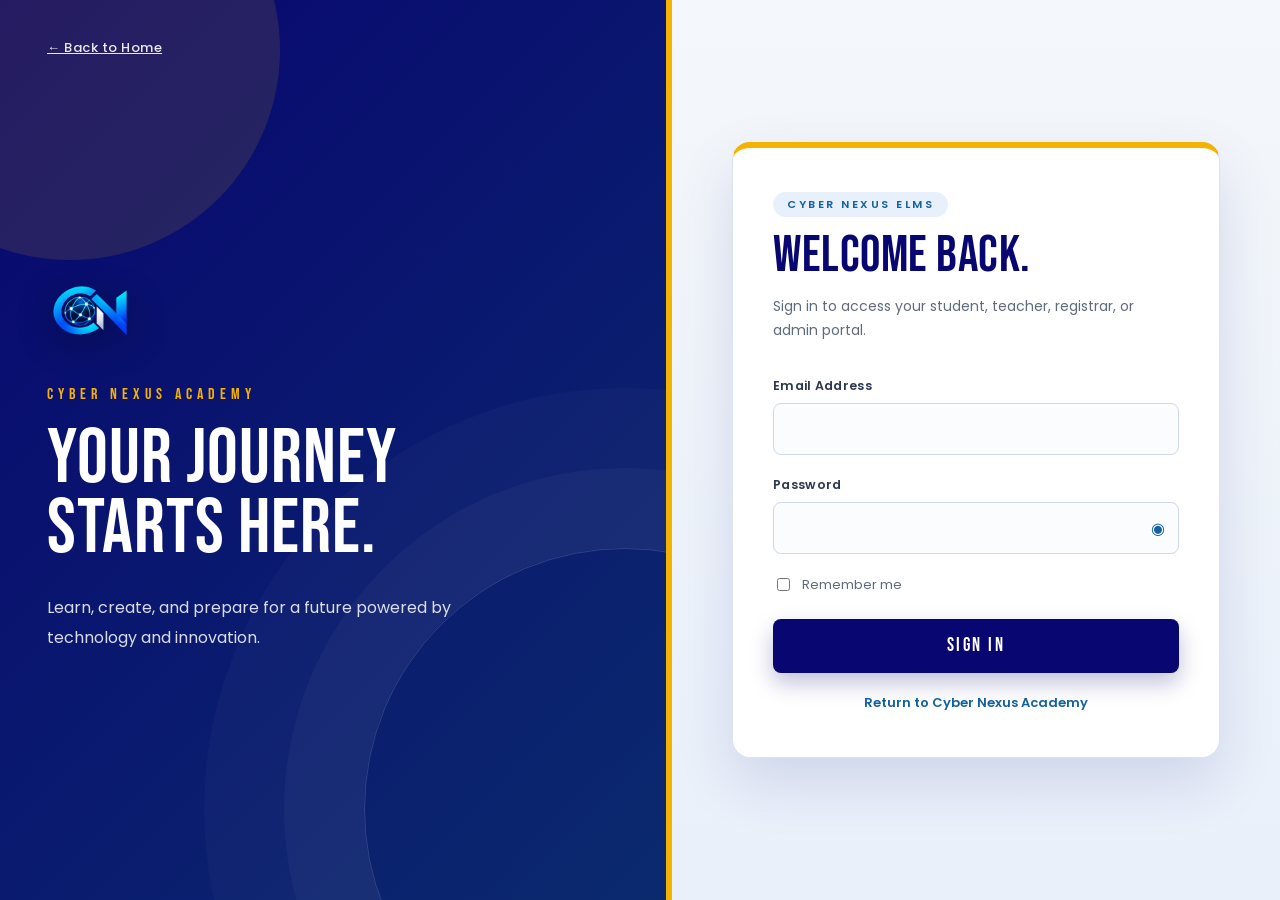
<file: AdminDashboard.html>
<!doctype html>
<html lang="en">
  <head>
    <meta charset="UTF-8" />
    <meta name="viewport" content="width=device-width, initial-scale=1.0" />
    <title>Admin Dashboard | Cyber Nexus Academy</title>
    <link rel="stylesheet" href="CSS/AdminDashboard.css" />
    <link rel="stylesheet" href="CSS/sidenav.css" />
    <link rel="stylesheet" href="CSS/dashboard-theme.css" />
    <script src="JAVA/elms-data.js"></script>
  </head>
  <body id="top">
    <header class="topbar">
      <a class="brand" href="index.html">
        <img src="Vid,Aud,Pic/LOGOACADEMY.png" alt="Cyber Nexus Academy" />
        <div>
          <strong>CYBER NEXUS</strong>
          <small>ACADEMY</small>
        </div>
      </a>
      <nav id="sideNav" aria-label="Main menu">
        <a
          href="index.html"
          style="display: flex; align-items: center; gap: 8px"
        >
          <img
            src="Assets/assets/icons/HomeIconn.png"
            alt=""
            width="20"
            height="20"
            style="display: block; flex-shrink: 0"
          />
          Home
        </a>

        <a href="#top" style="display: flex; align-items: center; gap: 8px">
          <img
            src="Assets/assets/icons/OverviewIcon.png"
            alt=""
            width="20"
            height="20"
            style="display: block; flex-shrink: 0"
          />
          Overview
        </a>


        <a
          href="#account-requests"
          style="display: flex; align-items: center; gap: 8px"
        >
          <img
            src="Assets/assets/icons/StudentIcon.png"
            alt=""
            width="20"
            height="20"
            style="display: block; flex-shrink: 0"
          />
          Account Requests
        </a>

        <a
          href="#post-announcement"
          style="display: flex; align-items: center; gap: 8px"
        >
          <img
            src="Assets/assets/icons/AnnouncementIcon.png"
            alt=""
            width="20"
            height="20"
            style="display: block; flex-shrink: 0"
          />
          Announcement
        </a>

        <a
          href="#accounts"
          style="display: flex; align-items: center; gap: 8px"
        >
          <img
            src="Assets/assets/icons/AdminIcon.png"
            alt=""
            width="20"
            height="20"
            style="display: block; flex-shrink: 0"
          />
          Accounts
        </a>


        <a
          href="#messages"
          style="display: flex; align-items: center; gap: 8px"
        >
          <img
            src="Assets/assets/icons/AnswersIcon.png"
            alt=""
            width="20"
            height="20"
            style="display: block; flex-shrink: 0"
          />
          Messages
        </a>

        <a
          href="#bug-reports"
          style="display: flex; align-items: center; gap: 8px"
        >
          <img
            src="Assets/assets/icons/ActivityIcon.png"
            alt=""
            width="20"
            height="20"
            style="display: block; flex-shrink: 0"
          />
          Bug Reports
        </a>

        <a
          href="#announcement-list"
          style="display: flex; align-items: center; gap: 8px"
        >
          <img
            src="Assets/assets/icons/PostedIcon.png"
            alt=""
            width="20"
            height="20"
            style="display: block; flex-shrink: 0"
          />
          Posted Announcements
        </a>

        <a
          href="SignUp.html"
          style="display: flex; align-items: center; gap: 8px"
        >
          <img
            src="Assets/assets/icons/CreateIcon.png"
            alt=""
            width="20"
            height="20"
            style="display: block; flex-shrink: 0"
          />
          Create Account
        </a>

        <a
          href="Logout.html"
          style="display: flex; align-items: center; gap: 8px"
        >
          <img
            src="Assets/assets/icons/LogoutIcon.png"
            alt=""
            width="20"
            height="20"
            style="display: block; flex-shrink: 0"
          />
          Logout
        </a>
      </nav>
    </header>

    <main class="layout">
      <section class="roleBanner">
        <p>ADMINISTRATION</p>
        <h1 id="welcome">Admin Dashboard</h1>
        <div>
          Create accounts, assign teaching loads, and publish announcements.
        </div>
      </section>

      <section class="stats">
        <article>
          <span>TOTAL ACCOUNTS</span><strong id="users">0</strong>
        </article>
        <article><span>TEACHERS</span><strong id="teachers">0</strong></article>
        <article>
          <span>REGISTRARS</span><strong id="registrars">0</strong>
        </article>
        <article>
          <span>SUBJECT ASSIGNMENTS</span><strong id="assignments">0</strong>
        </article>
      </section>

      <section class="panel" id="post-announcement">
        <div class="panelHeader">
          <div>
            <p>SCHOOL NEWS</p>
            <h2>Post an announcement</h2>
          </div>
        </div>
        <form id="announcementForm" class="formGrid">
          <input
            id="announcementTitle"
            placeholder="Announcement title"
            required
          />
          <select id="announcementAudience" required>
            <option value="all">All staff and students</option>
            <option value="student">Students only</option>
            <option value="teacher">Teachers only</option>
            <option value="registrar">Registrar only</option>
            <option value="landing">Landing page only (public)</option>
          </select>
          <label class="checkLine">
            <input type="checkbox" id="announcementLanding" />
            Also show on the public Landing Page
          </label>
          <textarea
            id="announcementMessage"
            placeholder="Announcement message"
            required
          ></textarea>
          <button type="submit">POST ANNOUNCEMENT</button>
        </form>
        <div id="announcementList"></div>
      </section>

      <section class="panel" id="account-requests">
        <div class="panelHeader">
          <div>
            <p>FROM THE REGISTRAR</p>
            <h2>Student Account Requests <span class="countBadge" id="requestCount">0</span></h2>
          </div>
        </div>
        <p class="panelNote">
          Students listed here were officially enrolled by the Registrar and are
          waiting for a login account. Create the account to let them sign in.
        </p>
        <div id="credentialResult"></div>
        <div class="tableWrap">
          <table>
            <thead>
              <tr>
                <th>Student</th>
                <th>Student ID</th>
                <th>Program</th>
                <th>Year / Section</th>
                <th>Sent by Registrar</th>
                <th>Temporary password</th>
                <th>Action</th>
              </tr>
            </thead>
            <tbody id="requestRows"></tbody>
          </table>
        </div>
      </section>

      <section class="panel" id="accounts">
        <div class="panelHeader">
          <div>
            <p>USER MANAGEMENT</p>
            <h2>Accounts</h2>
          </div>
          <a class="primary" href="SignUp.html">+ Create Account</a>
        </div>
        <div class="tableWrap">
          <table class="userTable">
            <thead>
              <tr>
                <th>Name</th>
                <th>Email</th>
                <th>Role</th>
                <th>ID</th>
                <th>Course / Department</th>
                <th>Contact</th>
                <th>Actions</th>
              </tr>
            </thead>
            <tbody id="userRows"></tbody>
          </table>
        </div>
      </section>

      <section class="panel" id="messages">
        <div class="panelHeader">
          <div>
            <p>CONTACT US INBOX</p>
            <h2>Messages <span class="countBadge" id="messageCount">0</span></h2>
          </div>
        </div>
        <p class="panelNote">
          Messages sent from the Contact Us form on the landing page.
        </p>
        <div id="messageList"></div>
      </section>

      <section class="panel" id="bug-reports">
        <div class="panelHeader">
          <div>
            <p>STUDENT REPORTS</p>
            <h2>Bug Reports <span class="countBadge" id="bugCount">0</span></h2>
          </div>
        </div>
        <p class="panelNote">
          Problems reported by students from their dashboard.
        </p>
        <div id="bugList"></div>
      </section>

      <section class="panel" id="announcement-list">
        <div class="panelHeader">
          <div>
            <p>SCHOOL NEWS</p>
            <h2>Announcements visible to staff and students</h2>
          </div>
        </div>
        <div id="dashboardAnnouncements"></div>
      </section>
    </main>

    <script>
      var user = ELMS.protect("admin");

      if (user) {
        document.getElementById("welcome").textContent =
          "Welcome, " + user.fullName;

        function render() {
          var users = ELMS.get("users").filter(function (u) {
            return !ELMS.isPendingAccount(u);
          });

          document.getElementById("users").textContent = users.length;
          document.getElementById("teachers").textContent = users.filter(
            function (u) {
              return u.role === "teacher";
            },
          ).length;
          document.getElementById("registrars").textContent = users.filter(
            function (u) {
              return u.role === "registrar";
            },
          ).length;
          document.getElementById("assignments").textContent =
            ELMS.assignments().length;

          document.getElementById("userRows").innerHTML = users
            .map(function (u) {
              var courseDepartment = u.course || u.program || "";
              var action =
                u.email === user.email
                  ? "<span>Protected</span>"
                  : '<button type="button" class="deleteUser" data-email="' +
                    ELMS.esc(u.email) +
                    '">DELETE</button>';

              return (
                "<tr>" +
                "<td>" +
                ELMS.esc(u.fullName) +
                "</td>" +
                "<td>" +
                ELMS.esc(u.email) +
                "</td>" +
                "<td>" +
                ELMS.esc(u.role) +
                "</td>" +
                "<td>" +
                ELMS.esc(u.studentId || "") +
                "</td>" +
                "<td>" +
                ELMS.esc(courseDepartment) +
                "</td>" +
                "<td>" +
                ELMS.esc(u.phone || "") +
                "</td>" +
                "<td>" +
                action +
                "</td>" +
                "</tr>"
              );
            })
            .join("");

          document.getElementById("announcementList").innerHTML =
            ELMS.get("announcements")
              .map(function (a) {
                return (
                  '<article class="announcement">' +
                  "<span>Announced " +
                  ELMS.esc(a.announcementDate || a.createdAt) +
                  "</span>" +
                  "<strong>" +
                  ELMS.esc(a.title) +
                  "</strong>" +
                  "<p>" +
                  ELMS.esc(a.message) +
                  "</p>" +
                  "<small>" +
                  ELMS.esc(a.audienceLabel) +
                  "</small>" +
                  '<button type="button" class="deleteAnnouncement" data-id="' +
                  ELMS.esc(a.id) +
                  '">DELETE</button>' +
                  "</article>"
                );
              })
              .join("") || '<p class="empty">No announcements yet.</p>';

          document.getElementById("dashboardAnnouncements").innerHTML =
            ELMS.announcementHTML("student") ||
            '<p class="empty">No announcements yet.</p>';

          renderRequests();
          renderMessages();
          renderBugs();
        }

        document.getElementById("announcementForm").onsubmit = function (e) {
          e.preventDefault();

          var audience = document.getElementById("announcementAudience").value;
          var alsoLanding = document.getElementById("announcementLanding").checked;
          var onLanding = alsoLanding || audience === "landing";
          var roles =
            audience === "all"
              ? ["student", "teacher", "registrar"]
              : audience === "landing"
                ? []
                : [audience];
          var labels = {
            all: "Students, Teachers and Registrar",
            student: "Students only",
            teacher: "Teachers only",
            registrar: "Registrar only",
            landing: "Landing page only",
          };

          ELMS.save("announcements", {
            id: ELMS.id("ANN"),
            title: document.getElementById("announcementTitle").value.trim(),
            message: document
              .getElementById("announcementMessage")
              .value.trim(),
            roles: roles,
            audienceLabel:
              labels[audience] +
              (alsoLanding && audience !== "landing" ? " + Landing page" : ""),
            landing: onLanding,
            author: user.fullName,
            createdAt: new Date().toLocaleString(),
            announcementDate: new Date().toLocaleString(),
          });

          this.reset();
          alert("Announcement posted.");
          render();
        };

        document.addEventListener("click", function (e) {
          if (e.target.classList.contains("deleteUser")) {
            var email = e.target.dataset.email;

            if (email === user.email) {
              return;
            }

            if (confirm("Delete this account?")) {
              var deleted = ELMS.get("users").find(function (u) {
                return u.email === email;
              });

              ELMS.set(
                "users",
                ELMS.get("users").filter(function (u) {
                  return u.email !== email;
                }),
              );

              if (deleted && deleted.role === "teacher") {
                ELMS.set(
                  "assignments",
                  ELMS.get("assignments").filter(function (a) {
                    return a.teacherEmail !== email;
                  }),
                );
                ELMS.set(
                  "activities",
                  ELMS.get("activities").filter(function (a) {
                    return a.teacherEmail !== email;
                  }),
                );
                ELMS.set(
                  "quizzes",
                  ELMS.get("quizzes").filter(function (q) {
                    return q.teacherEmail !== email;
                  }),
                );
                ELMS.set(
                  "submissions",
                  ELMS.get("submissions").filter(function (s) {
                    return s.teacherEmail !== email;
                  }),
                );
                ELMS.set(
                  "grades",
                  ELMS.get("grades").filter(function (g) {
                    return g.teacherEmail !== email;
                  }),
                );
              } else if (deleted && deleted.role === "student") {
                ELMS.set(
                  "grades",
                  ELMS.get("grades").filter(function (g) {
                    return g.studentEmail !== email;
                  }),
                );
                ELMS.set(
                  "gradeHistory",
                  ELMS.get("gradeHistory").filter(function (g) {
                    return g.studentEmail !== email;
                  }),
                );
                ELMS.set(
                  "submissions",
                  ELMS.get("submissions").filter(function (s) {
                    return s.studentEmail !== email;
                  }),
                );
              }

              render();
            }
          }

          if (e.target.classList.contains("deleteAnnouncement")) {
            if (confirm("Delete this announcement?")) {
              ELMS.set(
                "announcements",
                ELMS.get("announcements").filter(function (a) {
                  return a.id !== e.target.dataset.id;
                }),
              );
              render();
            }
          }
        });

        /* ---------- Student account requests (from the Registrar) ---------- */
        function renderRequests() {
          var pending = ELMS.get("users").filter(ELMS.isPendingAccount);

          document.getElementById("requestCount").textContent = pending.length;

          document.getElementById("requestRows").innerHTML =
            pending
              .map(function (u) {
                return (
                  "<tr>" +
                  "<td><strong>" + ELMS.esc(u.fullName) + "</strong><small>" + ELMS.esc(u.email) + "</small></td>" +
                  "<td>" + ELMS.esc(u.studentId || "") + "</td>" +
                  "<td>" + ELMS.esc(u.program || "") + "</td>" +
                  "<td>" + ELMS.esc(u.yearLevel || "") + " · " + (u.section ? "Section " + ELMS.esc(u.section) : "<em>Unassigned</em>") + "</td>" +
                  "<td>" + ELMS.esc(u.requestedBy || "Registrar") + "<small>" + ELMS.esc(u.requestedAt || "") + "</small></td>" +
                  '<td><input class="tempPw" data-email="' + ELMS.esc(u.email) + '" value="' + ELMS.esc(ELMS.tempPassword()) + '" aria-label="Temporary password" /></td>' +
                  '<td><button type="button" class="createAccount" data-email="' + ELMS.esc(u.email) + '">CREATE ACCOUNT</button></td>' +
                  "</tr>"
                );
              })
              .join("") ||
            '<tr><td colspan="7" class="empty">No student accounts are waiting. When the Registrar officially enrolls a student, the request shows up here.</td></tr>';
        }

        /* ---------- Contact Us messages from the landing page ---------- */
        function renderMessages() {
          var list = ELMS.get("messages").slice().reverse();
          var unread = list.filter(function (m) { return !m.read; }).length;

          document.getElementById("messageCount").textContent =
            unread ? unread + " new" : list.length;

          document.getElementById("messageList").innerHTML =
            list
              .map(function (m) {
                var subject = encodeURIComponent("Re: your message to Cyber Nexus Academy");
                return (
                  '<article class="inboxItem' + (m.read ? "" : " unread") + '">' +
                  '<div class="inboxTop">' +
                  "<strong>" + ELMS.esc(m.name || "Anonymous") + "</strong>" +
                  (m.read ? "" : '<em class="newTag">NEW</em>') +
                  "<span>" + ELMS.esc(m.createdAt || "") + "</span>" +
                  "</div>" +
                  '<a class="inboxMail" href="mailto:' + ELMS.esc(m.email || "") + "?subject=" + subject + '">' + ELMS.esc(m.email || "no email given") + "</a>" +
                  "<p>" + ELMS.esc(m.message) + "</p>" +
                  '<div class="inboxActions">' +
                  (m.read ? "" : '<button type="button" class="readMessage" data-id="' + ELMS.esc(m.id) + '">MARK AS READ</button>') +
                  (m.email ? '<a class="replyBtn" href="mailto:' + ELMS.esc(m.email) + "?subject=" + subject + '">REPLY</a>' : "") +
                  '<button type="button" class="deleteMessage danger" data-id="' + ELMS.esc(m.id) + '">DELETE</button>' +
                  "</div>" +
                  "</article>"
                );
              })
              .join("") || '<p class="empty">No messages yet.</p>';
        }

        /* ---------- Bug reports from students ---------- */
        function renderBugs() {
          var list = ELMS.get("bugReports").slice().reverse();
          var open = list.filter(function (b) { return b.status !== "Resolved"; }).length;

          document.getElementById("bugCount").textContent =
            open ? open + " open" : list.length;

          document.getElementById("bugList").innerHTML =
            list
              .map(function (b) {
                var st = b.status || "Open";
                return (
                  '<article class="inboxItem bug ' + st.replace(/\s+/g, "").toLowerCase() + '">' +
                  '<div class="inboxTop">' +
                  "<strong>" + ELMS.esc(b.title) + "</strong>" +
                  '<em class="newTag ' + st.replace(/\s+/g, "").toLowerCase() + '">' + ELMS.esc(st.toUpperCase()) + "</em>" +
                  "<span>" + ELMS.esc(b.createdAt || "") + "</span>" +
                  "</div>" +
                  '<div class="inboxMeta">' + ELMS.esc(b.category || "General") + " · " + ELMS.esc(b.reporterName || "") + " (" + ELMS.esc(b.reporterEmail || "") + ")" + (b.page ? " · Page: " + ELMS.esc(b.page) : "") + "</div>" +
                  "<p>" + ELMS.esc(b.description) + "</p>" +
                  '<div class="inboxActions">' +
                  '<label>Status <select class="bugStatus" data-id="' + ELMS.esc(b.id) + '">' +
                  ["Open", "In Progress", "Resolved"].map(function (x) {
                    return "<option" + (x === st ? " selected" : "") + ">" + x + "</option>";
                  }).join("") +
                  "</select></label>" +
                  '<button type="button" class="deleteBug danger" data-id="' + ELMS.esc(b.id) + '">DELETE</button>' +
                  "</div>" +
                  "</article>"
                );
              })
              .join("") || '<p class="empty">No bug reports. 🎉</p>';
        }

        document.addEventListener("change", function (e) {
          if (e.target.classList.contains("bugStatus")) {
            var list = ELMS.get("bugReports");
            var b = list.find(function (x) { return x.id === e.target.dataset.id; });
            if (b) {
              b.status = e.target.value;
              b.updatedAt = new Date().toLocaleString();
              ELMS.set("bugReports", list);
              render();
            }
          }
        });

        document.addEventListener("click", function (e) {
          var t = e.target;

          if (t.classList.contains("createAccount")) {
            var email = t.dataset.email;
            var pwInput = document.querySelector('.tempPw[data-email="' + CSS.escape(email) + '"]');
            var pw = pwInput ? pwInput.value.trim() : "";

            if (pw.length < 6) {
              alert("Use a temporary password with at least 6 characters.");
              return;
            }

            var all = ELMS.get("users");
            var u = all.find(function (x) { return x.email === email; });
            if (!u) { return; }

            u.password = pw;
            u.accountStatus = "Active";
            u.accountCreatedAt = new Date().toLocaleString();
            u.accountCreatedBy = user.fullName;
            ELMS.set("users", all);

            document.getElementById("credentialResult").innerHTML =
              '<div class="credentialBox">' +
              "<strong>Account created for " + ELMS.esc(u.fullName) + "</strong>" +
              "<p>Give these login details to the student:</p>" +
              "<code>Email: " + ELMS.esc(u.email) + "\nPassword: " + ELMS.esc(pw) + "</code>" +
              '<button type="button" class="copyCred" data-text="Email: ' + ELMS.esc(u.email) + "&#10;Password: " + ELMS.esc(pw) + '">COPY</button>' +
              "</div>";

            render();
            document.getElementById("credentialResult").scrollIntoView({ behavior: "smooth", block: "center" });
          }

          if (t.classList.contains("copyCred")) {
            var text = t.dataset.text.replace(/&#10;/g, "\n");
            if (navigator.clipboard) {
              navigator.clipboard.writeText(text).then(function () { t.textContent = "COPIED ✓"; });
            } else {
              t.textContent = "Select and copy the text above";
            }
          }

          if (t.classList.contains("readMessage")) {
            var msgs = ELMS.get("messages");
            var m = msgs.find(function (x) { return x.id === t.dataset.id; });
            if (m) { m.read = true; ELMS.set("messages", msgs); render(); }
          }

          if (t.classList.contains("deleteMessage")) {
            if (confirm("Delete this message?")) {
              ELMS.set("messages", ELMS.get("messages").filter(function (x) { return x.id !== t.dataset.id; }));
              render();
            }
          }

          if (t.classList.contains("deleteBug")) {
            if (confirm("Delete this bug report?")) {
              ELMS.set("bugReports", ELMS.get("bugReports").filter(function (x) { return x.id !== t.dataset.id; }));
              render();
            }
          }
        });

        /* update live if another tab (landing page / student) adds something */
        window.addEventListener("storage", function (e) {
          if (e.key === "messages" || e.key === "bugReports" || e.key === "users") { render(); }
        });

        render();
      }
    </script>
    <script src="JAVA/sidenav.js"></script>
  </body>
</html>
</file>
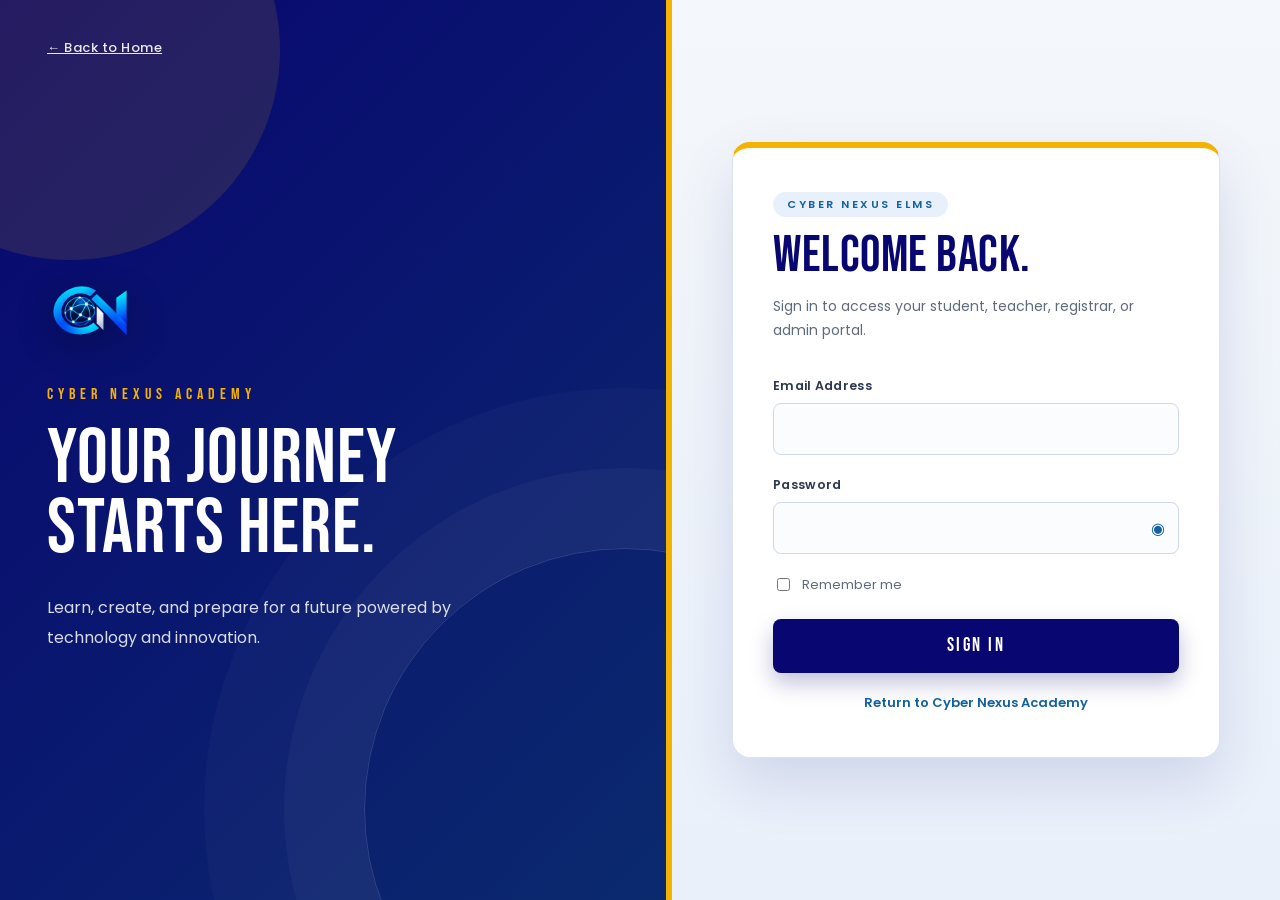
<file: Dashboard.html>
<!doctype html>
<html lang="en">
  <head>
    <meta charset="UTF-8" />
    <meta name="viewport" content="width=device-width,initial-scale=1.0" />
    <title>Student Dashboard | Cyber Nexus Academy</title>
    <link rel="stylesheet" href="CSS/Dashboard.css" />
    <link rel="stylesheet" href="CSS/sidenav.css" />
    <link rel="stylesheet" href="CSS/dashboard-theme.css" />
    <script src="JAVA/elms-data.js"></script>
  </head>

  <body id="top">
    <header class="topbar">
      <a class="brand" href="index.html">
        <img src="Vid,Aud,Pic/LOGOACADEMY.png" alt="Cyber Nexus Academy Logo" />
        <span>
          <strong>CYBER NEXUS</strong>
          <small>ACADEMY</small>
        </span>
      </a>
      <nav id="sideNav" aria-label="Main menu">
        <a
          href="index.html"
          style="display: flex; align-items: center; gap: 8px"
        >
          <img
            src="Assets/assets/icons/HomeIconn.png"
            alt=""
            width="20"
            height="20"
            style="display: block; flex-shrink: 0"
          />
          Home
        </a>

        <a href="#updates" style="display: flex; align-items: center; gap: 8px">
          <img
            src="Assets/assets/icons/UpdateIcon.png"
            alt=""
            width="20"
            height="20"
            style="display: block; flex-shrink: 0"
          />
          Latest Updates
        </a>
        <a
          href="#subjects"
          style="display: flex; align-items: center; gap: 8px"
        >
          <img
            src="Assets/assets/icons/SubjectIcon.png"
            alt=""
            width="20"
            height="20"
            style="display: block; flex-shrink: 0"
          />
          My Subjects
        </a>
        <a href="#grades" style="display: flex; align-items: center; gap: 8px">
          <img
            src="Assets/assets/icons/GradeIcon.png"
            alt=""
            width="20"
            height="20"
            style="display: block; flex-shrink: 0"
          />
          My Grades
        </a>
        <a
          href="#assessmentGrades"
          style="display: flex; align-items: center; gap: 8px"
        >
          <img
            src="Assets/assets/icons/QuizIcon.png"
            alt=""
            width="20"
            height="20"
            style="display: block; flex-shrink: 0"
          />
          Quiz &amp; Task Grades
        </a>
        <a
          href="#activities"
          style="display: flex; align-items: center; gap: 8px"
        >
          <img
            src="Assets/assets/icons/ActivityIcon.png"
            alt=""
            width="20"
            height="20"
            style="display: block; flex-shrink: 0"
          />
          Activities
        </a>
        <a href="#quizzes" style="display: flex; align-items: center; gap: 8px">
          <img
            src="Assets/assets/icons/QuizIcon.png"
            alt=""
            width="20"
            height="20"
            style="display: block; flex-shrink: 0"
          />
          Quizzes
        </a>
        <a
          href="LearningCenter.html"
          style="display: flex; align-items: center; gap: 8px"
        >
          <img
            src="Assets/assets/icons/TeacherIcon.png"
            alt=""
            width="20"
            height="20"
            style="display: block; flex-shrink: 0"
          />
          Learning Center
        </a>
        <a
          href="#report-problem"
          style="display: flex; align-items: center; gap: 8px"
        >
          <img
            src="Assets/assets/icons/AnswersIcon.png"
            alt=""
            width="20"
            height="20"
            style="display: block; flex-shrink: 0"
          />
          Report a Problem
        </a>

        <a href="#profile" style="display: flex; align-items: center; gap: 8px">
          <img
            src="Assets/assets/icons/PasswordIcon.png"
            alt=""
            width="20"
            height="20"
            style="display: block; flex-shrink: 0"
          />
          Profile &amp; Password
        </a>
        <a
          href="Logout.html"
          style="display: flex; align-items: center; gap: 8px"
        >
          <img
            src="Assets/assets/icons/LogoutIcon.png"
            alt=""
            width="20"
            height="20"
            style="display: block; flex-shrink: 0"
          />
          Log Out
        </a>
      </nav>
    </header>

    <main class="layout">
      <section class="roleBanner">
        <p>STUDENT PORTAL</p>
        <h1 id="welcome">Student Dashboard</h1>
        <div id="enrollmentInfo">
          View grades, complete learning tasks, take quizzes, and track your
          academic progress.
        </div>
      </section>

      <section class="panel" id="updates">
        <div class="panelHeader">
          <div>
            <p>SCHOOL ANNOUNCEMENTS</p>
            <h2>Latest Updates</h2>
          </div>
        </div>
        <div id="announcementList"></div>
      </section>

      <section class="filterBar">
        <label
          >School Year
          <select id="schoolYear"></select>
        </label>
        <label
          >Semester
          <select id="semester"></select>
        </label>
        <button id="refresh">REFRESH</button>
      </section>

      <section class="stats">
        <article>
          <span>SUBJECTS</span><strong id="subjectCount">0</strong>
        </article>
        <article>
          <span>AVERAGE GRADE</span><strong id="averageGrade">0%</strong>
        </article>
        <article>
          <span>PENDING</span><strong id="pendingCount">0</strong>
        </article>
        <article><span>QUIZZES</span><strong id="quizCount">0</strong></article>
      </section>

      <section class="panel" id="subjects">
        <div class="panelHeader">
          <div>
            <p>ACADEMICS</p>
            <h2>My Subjects</h2>
          </div>
        </div>
        <div id="subjectList" class="cardsGrid"></div>
      </section>

      <section class="panel" id="grades">
        <div class="panelHeader">
          <div>
            <p>ACADEMIC RECORD</p>
            <h2>My Grades</h2>
          </div>
        </div>
        <div class="tableWrap">
          <table>
            <thead>
              <tr>
                <th>Subject</th>
                <th>Teacher</th>
                <th>Section</th>
                <th>Prelim</th>
                <th>Midterm</th>
                <th>Pre-Final</th>
                <th>Finals</th>
                <th>Final Grade</th>
                <th>Teacher's Comment</th>
              </tr>
            </thead>
            <tbody id="gradeRows"></tbody>
          </table>
        </div>
      </section>

      <section class="panel" id="assessmentGrades">
        <div class="panelHeader">
          <div>
            <p>ASSESSMENT RECORD</p>
            <h2>Quiz &amp; Performance Task Grades</h2>
          </div>
        </div>
        <div class="tableWrap">
          <table>
            <thead>
              <tr>
                <th>Type</th>
                <th>Title</th>
                <th>Subject</th>
                <th>Teacher</th>
                <th>Grade</th>
              </tr>
            </thead>
            <tbody id="assessmentGradeRows"></tbody>
          </table>
        </div>
      </section>

      <section class="panel" id="activities">
        <div class="panelHeader">
          <div>
            <p>LEARNING TASKS</p>
            <h2>Pending and Submitted Activities</h2>
          </div>
        </div>
        <div id="activityList"></div>
      </section>

      <section class="panel" id="quizzes">
        <div class="panelHeader">
          <div>
            <p>ASSESSMENT</p>
            <h2>Quizzes</h2>
          </div>
        </div>
        <div id="quizList"></div>
      </section>

      <section class="panel">
        <div class="panelHeader">
          <div>
            <p>LEARN MORE</p>
            <h2>Cyber Nexus Learning Center</h2>
          </div>
          <a class="primary" href="LearningCenter.html">OPEN LEARNING CENTER</a>
        </div>
        <p>
          Study HTML, CSS, and JavaScript, then practice Python, Java, C, C++,
          C#, SQL, MySQL, and Excel with examples, tasks, and quizzes.
        </p>
      </section>

      <section class="panel" id="report-problem">
        <div class="panelHeader">
          <div>
            <p>HELP US IMPROVE</p>
            <h2>Report a Problem</h2>
          </div>
        </div>
        <p class="panelNote">
          Found a bug or something that is not working? Tell the Administrator
          and we will look into it.
        </p>
        <form id="bugForm" class="formGrid">
          <select id="bugCategory" required aria-label="What kind of problem?">
            <option value="">What kind of problem?</option>
            <option>Something is broken (bug)</option>
            <option>Wrong grade or information</option>
            <option>Cannot open / submit a file</option>
            <option>Display or design problem</option>
            <option>Other</option>
          </select>
          <input id="bugTitle" placeholder="Short title (e.g. Quiz will not submit)" required />
          <textarea id="bugDescription" placeholder="What happened? What did you click before the problem appeared?" required></textarea>
          <button type="submit">SEND REPORT</button>
        </form>
        <h3 class="subHeading">My reports</h3>
        <div id="myReports"></div>
      </section>

      <section class="panel" id="profile">
        <div class="panelHeader">
          <div>
            <p>ACCOUNT</p>
            <h2>Profile and Password</h2>
          </div>
        </div>
        <div class="profileBox">
          <div>
            <strong id="profileName"></strong>
            <span id="profileEmail"></span>
            <span id="profileId"></span>
            <span id="profileSection"></span>
          </div>

          <form id="passwordForm">
            <div class="passwordField">
              <input
                id="oldPassword"
                type="password"
                placeholder="Current password"
                required
              />
              <button
                type="button"
                class="passwordToggle"
                data-target="oldPassword"
                aria-label="Show current password"
              >
                👁
              </button>
            </div>
            <div class="passwordField">
              <input
                id="newPassword"
                type="password"
                placeholder="New password"
                required
              />
              <button
                type="button"
                class="passwordToggle"
                data-target="newPassword"
                aria-label="Show new password"
              >
                👁
              </button>
            </div>
            <div class="passwordField">
              <input
                id="confirmPassword"
                type="password"
                placeholder="Confirm new password"
                required
              />
              <button
                type="button"
                class="passwordToggle"
                data-target="confirmPassword"
                aria-label="Show confirm password"
              >
                👁
              </button>
            </div>
            <button type="submit">CHANGE PASSWORD</button>
          </form>
        </div>
      </section>
    </main>

    <script>
      var user = ELMS.protect("student");

      if (user) {
        function byId(id) {
          return document.getElementById(id);
        }

        var selectedYear = byId("schoolYear");
        var selectedSemester = byId("semester");

        byId("welcome").textContent = "Welcome, " + user.fullName;
        byId("profileName").textContent = user.fullName;
        byId("profileEmail").textContent = user.email;
        byId("profileId").textContent = user.studentId;
        byId("profileSection").textContent =
          "Year: " +
          (user.yearLevel || "") +
          " · Section: " +
          (user.section || "Not assigned");

        selectedYear.innerHTML = ELMS.optionYears(
          user.schoolYear || "2026-2027",
        );
        selectedSemester.innerHTML = ELMS.optionSemesters(
          user.semester || "1st Semester",
        );

        function currentStudent() {
          /* always read the saved record, never the copy captured when the
             page first loaded, so a Registrar change shows up correctly */
          return ELMS.current() || user;
        }

        function getAssignments() {
          var me = currentStudent();
          var studentSection = me.section || "";
          var studentYear = me.yearLevel || "";

          /* a student with no section has no class subjects yet; before
             this they were shown every section's subjects */
          if (!studentSection) {
            return [];
          }

          return ELMS.assignments().filter(function (a) {
            return (
              a.schoolYear === selectedYear.value &&
              a.semester === selectedSemester.value &&
              a.section === studentSection &&
              (!studentYear || !a.yearLevel || a.yearLevel === studentYear)
            );
          });
        }

        function renderProfileSection() {
          var me = currentStudent();
          byId("profileSection").textContent =
            "Year: " +
            (me.yearLevel || "") +
            " · Section: " +
            (me.section || "Not assigned");
        }

        function getGrades() {
          return ELMS.get("grades").filter(function (g) {
            return (
              g.studentEmail === user.email &&
              g.schoolYear === selectedYear.value &&
              g.semester === selectedSemester.value
            );
          });
        }

        function getSubmissions() {
          return ELMS.get("submissions").filter(function (s) {
            return s.studentEmail === user.email;
          });
        }

        function getActivities(assignments) {
          return ELMS.get("activities").filter(function (a) {
            return (
              a.schoolYear === selectedYear.value &&
              a.semester === selectedSemester.value &&
              assignments.some(function (x) {
                var sameTarget = a.assignmentId
                  ? x.id === a.assignmentId
                  : x.subjectId === a.subjectId &&
                    (!a.section || a.section === x.section);
                return (
                  sameTarget &&
                  (!a.teacherEmail || x.teacherEmail === a.teacherEmail)
                );
              })
            );
          });
        }

        function getQuizzes(assignments) {
          return ELMS.get("quizzes").filter(function (q) {
            return (
              q.schoolYear === selectedYear.value &&
              q.semester === selectedSemester.value &&
              assignments.some(function (x) {
                var sameTarget = q.assignmentId
                  ? x.id === q.assignmentId
                  : x.subjectId === q.subjectId &&
                    (!q.section || q.section === x.section);
                return (
                  sameTarget &&
                  (!q.yearLevel ||
                    !x.yearLevel ||
                    q.yearLevel === x.yearLevel) &&
                  (!q.teacherEmail || x.teacherEmail === q.teacherEmail)
                );
              })
            );
          });
        }

        function renderStats(
          assignments,
          grades,
          activities,
          quizzes,
          submissions,
        ) {
          var avg = grades.length
            ? Math.round(
                grades.reduce(function (total, g) {
                  return total + Number(g.grade || 0);
                }, 0) / grades.length,
              )
            : 0;

          var pending = activities.filter(function (a) {
            return !submissions.some(function (s) {
              return s.activityId === a.id && s.status !== "Graded";
            });
          }).length;

          byId("subjectCount").textContent = assignments.length;
          byId("averageGrade").textContent = avg + "%";
          byId("pendingCount").textContent = pending;
          byId("quizCount").textContent = quizzes.length;
        }

        function renderAnnouncements() {
          byId("announcementList").innerHTML =
            ELMS.announcementHTML("student", user) ||
            '<p class="empty">No announcements.</p>';
        }

        function renderSubjects(assignments) {
          byId("subjectList").innerHTML =
            assignments
              .map(function (a) {
                var s = ELMS.subject(a.subjectId);
                return (
                  '<article class="card">' +
                  "<strong>" +
                  ELMS.esc(s ? s.name : a.subjectId) +
                  "</strong>" +
                  "<span>" +
                  ELMS.esc(s ? s.code : "") +
                  " · Section " +
                  ELMS.esc(a.section) +
                  "</span>" +
                  "<small>" +
                  ELMS.esc(a.room) +
                  "</small>" +
                  "</article>"
                );
              })
              .join("") ||
            (currentStudent().section
              ? '<p class="empty">No subjects assigned for this term.</p>'
              : '<p class="empty">You are not assigned to a section yet. Please contact the Registrar.</p>');
        }

        function gradeCell(v) {
          return v === undefined || v === null || v === ""
            ? '<span class="dash">—</span>'
            : "<strong>" + ELMS.esc(v) + "</strong>";
        }

        function renderGrades(grades) {
          byId("gradeRows").innerHTML =
            grades
              .map(function (g) {
                var s = ELMS.subject(g.subjectId);
                var teacher = ELMS.get("users").find(function (u) {
                  return u.email === g.teacherEmail;
                });
                var barWidth = Math.max(0, Math.min(100, Number(g.grade || 0)));

                return (
                  "<tr>" +
                  "<td>" + ELMS.esc(s ? s.name : g.subjectId) + "</td>" +
                  "<td>" + ELMS.esc(teacher ? teacher.fullName : g.teacherEmail) + "</td>" +
                  "<td>" + ELMS.esc(g.section) + "</td>" +
                  "<td>" + gradeCell(g.prelim) + "</td>" +
                  "<td>" + gradeCell(g.midterm) + "</td>" +
                  "<td>" + gradeCell(g.prefinal) + "</td>" +
                  "<td>" + gradeCell(g.final) + "</td>" +
                  '<td class="finalGradeCell">' +
                  gradeCell(g.grade) +
                  '<div class="gradeBar"><span style="width:' + barWidth + '%"></span></div>' +
                  "</td>" +
                  "<td>" + ELMS.esc(g.comment || "") + "</td>" +
                  "</tr>"
                );
              })
              .join("") ||
            '<tr><td colspan="9" class="empty">No grades posted yet.</td></tr>';
        }

        /* ---------- Report a problem -> Admin ---------- */
        function renderMyReports() {
          var mine = ELMS.get("bugReports").filter(function (b) {
            return b.reporterEmail === user.email;
          }).reverse();

          byId("myReports").innerHTML =
            mine.map(function (b) {
              var st = b.status || "Open";
              return (
                '<article class="reportItem ' + st.replace(/\s+/g, "").toLowerCase() + '">' +
                "<strong>" + ELMS.esc(b.title) + "</strong>" +
                '<span class="reportStatus">' + ELMS.esc(st) + "</span>" +
                "<small>" + ELMS.esc(b.category) + " · " + ELMS.esc(b.createdAt) + "</small>" +
                "</article>"
              );
            }).join("") || '<p class="empty">You have not sent any reports.</p>';
        }

        byId("bugForm").onsubmit = function (e) {
          e.preventDefault();

          ELMS.save("bugReports", {
            id: ELMS.id("BUG"),
            category: byId("bugCategory").value,
            title: byId("bugTitle").value.trim(),
            description: byId("bugDescription").value.trim(),
            reporterName: user.fullName,
            reporterEmail: user.email,
            page: "Student Dashboard",
            status: "Open",
            createdAt: new Date().toLocaleString(),
          });

          this.reset();
          alert("Thank you! Your report was sent to the Administrator.");
          renderMyReports();
        };

        function renderAssessmentGrades(submissions) {
          var rows = submissions
            .filter(function (s) {
              return s.status === "Graded" && s.score != null;
            })
            .map(function (s) {
              var quiz = ELMS.get("quizzes").find(function (x) {
                return x.id === s.quizId;
              });
              var activity = ELMS.get("activities").find(function (x) {
                return x.id === s.activityId;
              });
              var item = quiz || activity;
              if (!item) return null;

              var teacher = ELMS.get("users").find(function (u) {
                return u.email === s.teacherEmail;
              });

              return {
                type: quiz ? "Quiz" : "Performance Task",
                title: item.title,
                subject:
                  (ELMS.subject(item.subjectId) || {}).name || item.subjectId,
                teacher: teacher ? teacher.fullName : s.teacherEmail,
                score: s.score,
                submittedAt: s.submittedAt,
              };
            })
            .filter(Boolean);

          byId("assessmentGradeRows").innerHTML =
            rows
              .map(function (g) {
                return (
                  "<tr>" +
                  "<td>" +
                  ELMS.esc(g.type) +
                  "</td>" +
                  "<td>" +
                  ELMS.esc(g.title) +
                  "</td>" +
                  "<td>" +
                  ELMS.esc(g.subject) +
                  "</td>" +
                  "<td>" +
                  ELMS.esc(g.teacher) +
                  "</td>" +
                  "<td><strong>" +
                  ELMS.esc(g.score) +
                  "</strong></td>" +
                  "</tr>"
                );
              })
              .join("") ||
            '<tr><td colspan="5" class="empty">No quiz or performance task grades posted yet.</td></tr>';
        }

        /* =================================================================
         RENDER: ACTIVITIES (performance tasks)
         ================================================================= */

        function renderActivities(activities, submissions) {
          byId("activityList").innerHTML =
            activities
              .map(function (a) {
                var submitted = submissions.find(function (s) {
                  return s.activityId === a.id;
                });
                var graded = submissions.filter(function (s) {
                  return (
                    s.activityId === a.id &&
                    String(s.status || "").toLowerCase() === "graded"
                  );
                });
                var lastGraded = graded[graded.length - 1];

                var html = '<article class="task"><div>';
                html +=
                  "<span>" +
                  ELMS.esc((ELMS.subject(a.subjectId) || {}).name || "") +
                  "</span>";
                html += "<strong>" + ELMS.esc(a.title) + "</strong>";
                html += "<small>Due " + ELMS.esc(a.due) + "</small>";
                html += "<p>" + ELMS.esc(a.description || "") + "</p>";

                if (submitted) {
                  html +=
                    '<small class="status">Submitted ' +
                    ELMS.esc(submitted.submittedAt) +
                    " · Awaiting teacher grade</small>";
                }

                if (graded.length) {
                  html +=
                    '<small class="status">Previous graded submission · Score ' +
                    ELMS.esc(lastGraded.score) +
                    " · " +
                    ELMS.esc(lastGraded.gradedAt || "Graded") +
                    "</small>";
                }

                if (!submitted) {
                  html +=
                    '<textarea class="activityAnswer" data-id="' +
                    a.id +
                    '" placeholder="Type your answer here"></textarea>';
                  html +=
                    '<input class="activityFile" data-id="' +
                    a.id +
                    '" type="file" accept=".pdf,application/pdf">';
                }

                html += "</div>";
                html +=
                  '<button class="submitActivity" data-id="' +
                  a.id +
                  '" ' +
                  (submitted ? "disabled" : "") +
                  ">" +
                  (submitted ? "SUBMITTED" : "SUBMIT TASK") +
                  "</button>";
                html += "</article>";

                return html;
              })
              .join("") || '<p class="empty">No activities for this term.</p>';

          bindActivitySubmit(activities);
        }

        function bindActivitySubmit(activities) {
          document.querySelectorAll(".submitActivity").forEach(function (btn) {
            btn.onclick = function () {
              var id = CSS.escape(btn.dataset.id);
              var answer = document.querySelector(
                '.activityAnswer[data-id="' + id + '"]',
              );
              var fileInput = document.querySelector(
                '.activityFile[data-id="' + id + '"]',
              );
              var file = fileInput && fileInput.files[0];

              if (!answer || (!answer.value.trim() && !file)) {
                alert("Type an answer or upload a PDF before submitting.");
                return;
              }

              ELMS.readFile(file, function (fileData) {
                var activity = activities.find(function (x) {
                  return x.id === btn.dataset.id;
                });
                var list = ELMS.get("submissions");

                var alreadySubmitted = list.some(function (s) {
                  return (
                    s.activityId === activity.id &&
                    s.studentEmail === user.email
                  );
                });
                if (alreadySubmitted) {
                  alert("You have already submitted this task.");
                  return;
                }

                list.push({
                  id: ELMS.id("SUBM"),
                  activityId: activity.id,
                  studentEmail: user.email,
                  teacherEmail: activity.teacherEmail,
                  submittedAt: new Date().toLocaleString(),
                  answer: answer.value.trim(),
                  file: fileData,
                  status: "Submitted",
                  category: "performance_task",
                });

                ELMS.set("submissions", list);
                alert("Learning task submitted.");
                render();
              });
            };
          });
        }

        /* =================================================================
         RENDER: QUIZZES
         ================================================================= */

        function renderQuestion(quiz, item, index) {
          var html = '<div class="quizQuestion">';
          html += "<strong>Question " + (index + 1) + "</strong>";
          html += "<p>" + ELMS.esc(item.question) + "</p>";

          if (item.type === "multiple" && item.choices.length) {
            html += item.choices
              .map(function (c) {
                return (
                  '<label><input type="radio" name="q_' +
                  quiz.id +
                  "_" +
                  index +
                  '" value="' +
                  ELMS.esc(c) +
                  '"> ' +
                  ELMS.esc(c) +
                  "</label>"
                );
              })
              .join("");
          } else {
            html +=
              '<input class="quizAnswer" data-index="' +
              index +
              '" placeholder="Your answer">';
          }

          html += "</div>";
          return html;
        }

        function renderQuizzes(quizzes, submissions) {
          byId("quizList").innerHTML =
            quizzes
              .map(function (q) {
                var done = submissions.find(function (s) {
                  return s.quizId === q.id && s.status !== "Graded";
                });

                var html = '<article class="quizCard">';
                html += "<strong>" + ELMS.esc(q.title) + "</strong>";
                html +=
                  "<small>Due " +
                  ELMS.esc(q.due) +
                  " · " +
                  q.questions.length +
                  " question(s)</small>";

                if (done) {
                  html +=
                    '<p class="status">Submitted ' +
                    ELMS.esc(done.submittedAt) +
                    " · Awaiting teacher grade</p>";
                } else {
                  html += '<div class="quizForm" data-id="' + q.id + '">';
                  html += q.questions
                    .map(function (item, i) {
                      return renderQuestion(q, item, i);
                    })
                    .join("");
                  html +=
                    '<button type="button" class="submitQuiz" data-id="' +
                    q.id +
                    '">SUBMIT QUIZ</button>';
                  html += "</div>";
                }

                html += "</article>";
                return html;
              })
              .join("") || '<p class="empty">No quizzes for this term.</p>';

          bindQuizSubmit(quizzes);
        }

        function bindQuizSubmit(quizzes) {
          document.querySelectorAll(".submitQuiz").forEach(function (btn) {
            btn.onclick = function () {
              var quiz = quizzes.find(function (x) {
                return x.id === btn.dataset.id;
              });
              var answers = [];
              var correct = 0;

              quiz.questions.forEach(function (item, i) {
                var answer = "";

                if (item.type === "multiple" && item.choices.length) {
                  var checked = document.querySelector(
                    'input[name="q_' + quiz.id + "_" + i + '"]:checked',
                  );
                  answer = checked ? checked.value : "";
                } else {
                  var input = document.querySelector(
                    '.quizForm[data-id="' +
                      quiz.id +
                      '"] .quizAnswer[data-index="' +
                      i +
                      '"]',
                  );
                  answer = input ? input.value.trim() : "";
                }

                answers.push({ question: item.question, answer: answer });

                if (
                  answer.toLowerCase() === String(item.answer).toLowerCase()
                ) {
                  correct++;
                }
              });

              var list = ELMS.get("submissions");

              var alreadySubmitted = list.some(function (s) {
                return s.quizId === quiz.id && s.studentEmail === user.email;
              });
              if (alreadySubmitted) {
                alert("You have already submitted this quiz.");
                return;
              }

              var autoScore = quiz.questions.length
                ? Math.round((correct / quiz.questions.length) * 100)
                : 0;

              list.push({
                id: ELMS.id("QUIZSUB"),
                quizId: quiz.id,
                studentEmail: user.email,
                teacherEmail: quiz.teacherEmail,
                submittedAt: new Date().toLocaleString(),
                answers: answers,
                autoScore: autoScore,
                score: null,
                status: "Submitted",
                category: "quiz",
              });

              ELMS.set("submissions", list);
              alert("Quiz submitted. Your teacher will check and grade it.");
              render();
            };
          });
        }

        function render() {
          var assignments = getAssignments();
          var grades = getGrades();
          var submissions = getSubmissions();
          var activities = getActivities(assignments);
          var quizzes = getQuizzes(assignments);

          renderProfileSection();
          renderStats(assignments, grades, activities, quizzes, submissions);
          renderAnnouncements();
          renderSubjects(assignments);
          renderGrades(grades);
          renderAssessmentGrades(submissions);
          renderActivities(activities, submissions);
          renderQuizzes(quizzes, submissions);
          renderMyReports();
        }

        var lastDashboardState = "";

        function dashboardState() {
          return [
            "users",
            "assignments",
            "grades",
            "activities",
            "quizzes",
            "submissions",
            "announcements",
            "bugReports",
            "elmsGradesUpdatedAt",
            "elmsAssessmentGradesUpdatedAt",
          ]
            .map(function (k) {
              return k + "=" + localStorage.getItem(k);
            })
            .join("|");
        }

        function refreshIfChanged() {
          var state = dashboardState();
          if (state !== lastDashboardState) {
            lastDashboardState = state;
            render();
          }
        }

        selectedYear.onchange = render;
        selectedSemester.onchange = render;

        byId("refresh").onclick = function () {
          lastDashboardState = "";
          refreshIfChanged();
        };

        window.addEventListener("storage", refreshIfChanged);

        lastDashboardState = dashboardState();
        render();
        setInterval(refreshIfChanged, 3000);

        byId("passwordForm").onsubmit = function (e) {
          e.preventDefault();

          var users = ELMS.get("users");
          var account = users.find(function (u) {
            return u.email === user.email;
          });
          var oldPassword = byId("oldPassword").value;
          var newPassword = byId("newPassword").value;

          if (!account || account.password !== oldPassword) {
            alert("Current password is incorrect.");
            return;
          }
          if (newPassword.length < 6) {
            alert("New password must be at least 6 characters.");
            return;
          }
          if (newPassword !== byId("confirmPassword").value) {
            alert("Passwords do not match.");
            return;
          }

          account.password = newPassword;
          ELMS.set("users", users);
          alert("Password changed successfully.");
          this.reset();
        };

        document.querySelectorAll(".passwordToggle").forEach(function (btn) {
          btn.onclick = function () {
            var input = byId(btn.dataset.target);
            var shown = input.type === "text";

            input.type = shown ? "password" : "text";
            btn.textContent = shown ? "👁" : "🙈";
            btn.setAttribute(
              "aria-label",
              shown ? "Show password" : "Hide password",
            );
          };
        });
      }
    </script>
    <script src="JAVA/sidenav.js"></script>
  </body>
</html>
</file>
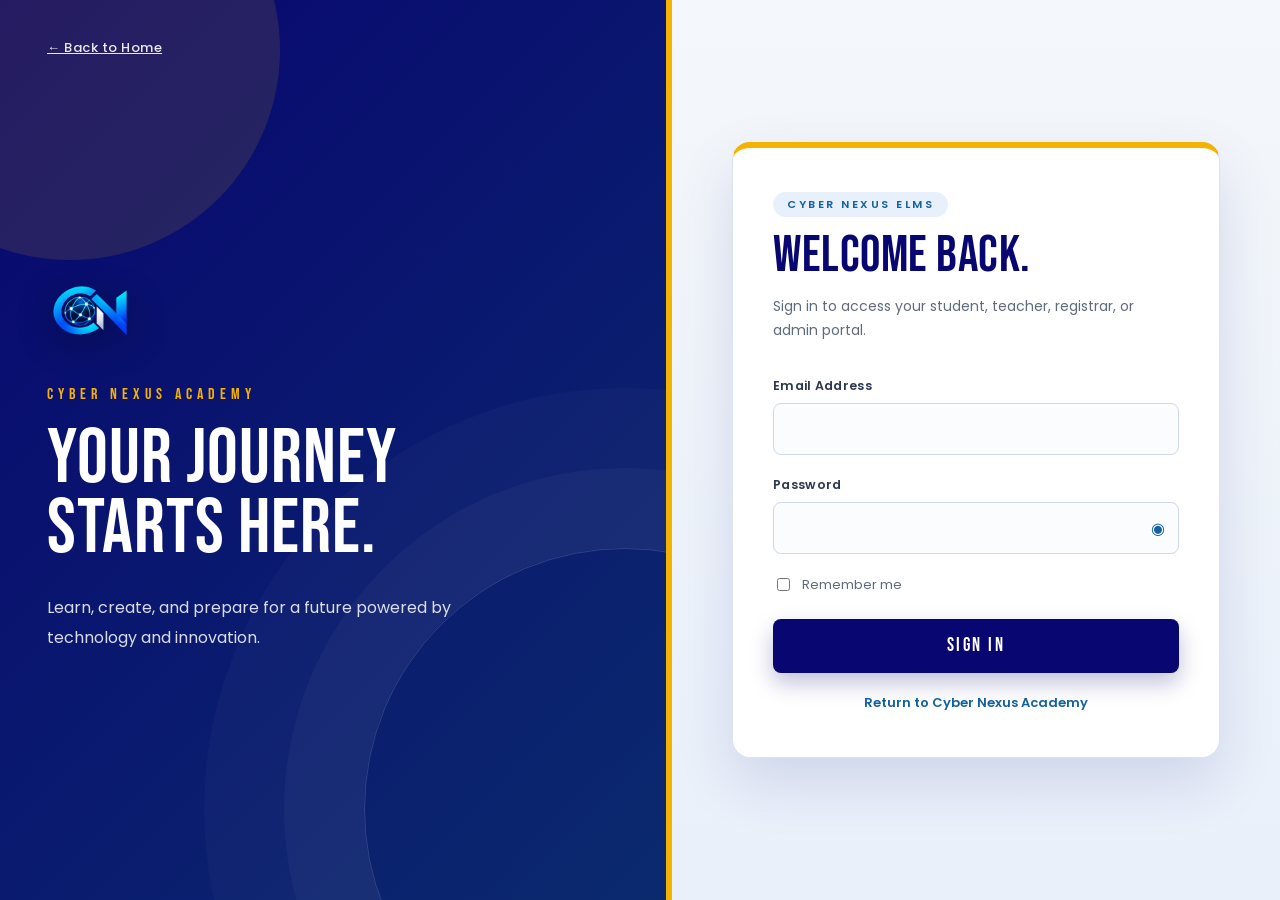
<file: LearningCenter.html>
<!doctype html>
<html lang="en">
  <head>
    <meta charset="UTF-8" />
    <meta name="viewport" content="width=device-width, initial-scale=1.0" />

    <title>Learning Center | Cyber Nexus Academy</title>

    <link rel="stylesheet" href="CSS/Dashboard.css" />
    <link rel="stylesheet" href="CSS/sidenav.css" />
    <link rel="stylesheet" href="CSS/dashboard-theme.css" />
    <link rel="stylesheet" href="CSS/LearningCenter.css" />

  </head>

  <body id="top">
    <header class="topbar">
      <a class="brand" href="Dashboard.html">
        <img src="Vid,Aud,Pic/LOGOACADEMY.png" alt="Cyber Nexus Academy Logo" />

        <span>
          <strong>CYBER NEXUS</strong>
          <small>ACADEMY</small>
        </span>
      </a>

      <nav id="sideNav" aria-label="Main menu">
        <a
          href="Dashboard.html"
          style="display: flex; align-items: center; gap: 8px"
        >
          <img
            src="Assets/assets/icons/HomeIconn.png"
            alt=""
            width="20"
            height="20"
            style="display: block; flex-shrink: 0"
          />
          Dashboard
        </a>
        <a
          href="#html"
          style="display: flex; align-items: center; gap: 8px"
        >
          <img
            src="Assets/assets/icons/SubjectIcon.png"
            alt=""
            width="20"
            height="20"
            style="display: block; flex-shrink: 0"
          />
          HTML Lessons
        </a>
        <a
          href="#css"
          style="display: flex; align-items: center; gap: 8px"
        >
          <img
            src="Assets/assets/icons/SubjectIcon.png"
            alt=""
            width="20"
            height="20"
            style="display: block; flex-shrink: 0"
          />
          CSS Lessons
        </a>
        <a
          href="#javascript"
          style="display: flex; align-items: center; gap: 8px"
        >
          <img
            src="Assets/assets/icons/SubjectIcon.png"
            alt=""
            width="20"
            height="20"
            style="display: block; flex-shrink: 0"
          />
          JavaScript Lessons
        </a>
        <a
          href="#languages"
          style="display: flex; align-items: center; gap: 8px"
        >
          <img
            src="Assets/assets/icons/ActivityIcon.png"
            alt=""
            width="20"
            height="20"
            style="display: block; flex-shrink: 0"
          />
          Practice Languages
        </a>
        <a
          href="#quiz"
          style="display: flex; align-items: center; gap: 8px"
        >
          <img
            src="Assets/assets/icons/QuizIcon.png"
            alt=""
            width="20"
            height="20"
            style="display: block; flex-shrink: 0"
          />
          Fun Quiz
        </a>
        <a
          href="Logout.html"
          style="display: flex; align-items: center; gap: 8px"
        >
          <img
            src="Assets/assets/icons/LogoutIcon.png"
            alt=""
            width="20"
            height="20"
            style="display: block; flex-shrink: 0"
          />
          Log Out
        </a>
      </nav>
    </header>

    <main class="layout">
      <section class="roleBanner">
        <p>STUDENT LEARNING CENTER</p>

        <h1>Learn it. Practice it. Quiz yourself.</h1>

        <div>
          Original Cyber Nexus lessons with worked examples for web
          development, plus practice tasks and quizzes for HTML, CSS,
          JavaScript, Python, Java, C, C++, C#, SQL, MySQL, and Excel.
        </div>

        <div class="topicNav">
          <a href="#html">HTML</a>
          <a href="#css">CSS</a>
          <a href="#javascript">JavaScript</a>
          <a href="#languages">Python · Java · C · C++ · C# · SQL · MySQL · Excel</a>
          <a href="#quiz">Fun Quiz</a>
        </div>
      </section>

      <section class="stats" id="lcStats">
        <article><span>TOPICS</span><strong id="statTopics">0</strong></article>
        <article><span>LESSONS</span><strong id="statLessons">0</strong></article>
        <article><span>PRACTICE TASKS</span><strong id="statPractice">0</strong></article>
        <article><span>QUIZ QUESTIONS</span><strong id="statQuiz">0</strong></article>
      </section>

      <section class="panel" id="html">
        <div class="panelHeader">
          <div>
            <p>HTML</p>
            <h2>Build the structure of a web page</h2>
          </div>
        </div>

        <div class="cardsGrid">
          <article class="card lesson">
            <strong>1. Document structure</strong>

            <p>HTML describes the structure and meaning of page content. A normal document has a doctype, html, head, and body.</p>

            <span class="exLabel">Example</span>
            <pre class="codebox"><code>&lt;!doctype html&gt;
&lt;html&gt;
  &lt;head&gt;
    &lt;title&gt;My Page&lt;/title&gt;
  &lt;/head&gt;
  &lt;body&gt;
    Hello
  &lt;/body&gt;
&lt;/html&gt;</code></pre>

            <div class="tip"><strong>What this shows:</strong> The title shows on the browser tab. Everything inside body is what visitors see on the page.</div>
          </article>

          <article class="card lesson">
            <strong>2. Headings and paragraphs</strong>

            <p>Use headings to organize content and paragraphs for normal text. Keep the heading order meaningful.</p>

            <span class="exLabel">Example</span>
            <pre class="codebox"><code>&lt;h1&gt;Cyber Nexus Academy&lt;/h1&gt;
&lt;h2&gt;My Subjects&lt;/h2&gt;
&lt;p&gt;Welcome to the learning center.&lt;/p&gt;</code></pre>

            <div class="tip"><strong>What this shows:</strong> Use one h1 for the page title, then h2 for sections and h3 for sub-sections. Don't skip levels just to make text bigger.</div>
          </article>

          <article class="card lesson">
            <strong>3. Links and images</strong>

            <p>Links move users to another page or section. Images add visual content and should have useful alt text.</p>

            <span class="exLabel">Example</span>
            <pre class="codebox"><code>&lt;a href="Dashboard.html"&gt;Dashboard&lt;/a&gt;
&lt;img src="Vid,Aud,Pic/LOGOACADEMY.png"
     alt="Cyber Nexus Academy Logo"&gt;</code></pre>

            <div class="tip"><strong>What this shows:</strong> href is where the link goes. alt is the text read aloud by screen readers and shown if the image fails to load.</div>
          </article>

          <article class="card lesson">
            <strong>4. Lists</strong>

            <p>Use unordered lists for grouped items and ordered lists when sequence matters.</p>

            <span class="exLabel">Example</span>
            <pre class="codebox"><code>&lt;ul&gt;
  &lt;li&gt;HTML&lt;/li&gt;
  &lt;li&gt;CSS&lt;/li&gt;
&lt;/ul&gt;

&lt;ol&gt;
  &lt;li&gt;Plan&lt;/li&gt;
  &lt;li&gt;Build&lt;/li&gt;
  &lt;li&gt;Test&lt;/li&gt;
&lt;/ol&gt;</code></pre>

            <div class="tip"><strong>What this shows:</strong> ul shows bullet points. ol shows numbers 1, 2, 3 automatically.</div>
          </article>

          <article class="card lesson">
            <strong>5. Forms</strong>

            <p>Forms collect information. Labels, inputs, selects, textareas, and required validation make forms easier to use.</p>

            <span class="exLabel">Example</span>
            <pre class="codebox"><code>&lt;form&gt;
  &lt;label for="email"&gt;Email&lt;/label&gt;
  &lt;input id="email" type="email" required&gt;

  &lt;label for="year"&gt;Year Level&lt;/label&gt;
  &lt;select id="year"&gt;
    &lt;option&gt;1st Year&lt;/option&gt;
    &lt;option&gt;2nd Year&lt;/option&gt;
  &lt;/select&gt;

  &lt;button type="submit"&gt;Send&lt;/button&gt;
&lt;/form&gt;</code></pre>

            <div class="tip"><strong>What this shows:</strong> The label's for must match the input's id. required stops the form from being sent while the field is empty.</div>
          </article>

          <article class="card lesson">
            <strong>6. Tables</strong>

            <p>Tables are useful for structured data such as gradebooks. Use table headers for column labels.</p>

            <span class="exLabel">Example</span>
            <pre class="codebox"><code>&lt;table&gt;
  &lt;tr&gt;
    &lt;th&gt;Subject&lt;/th&gt;
    &lt;th&gt;Grade&lt;/th&gt;
  &lt;/tr&gt;
  &lt;tr&gt;
    &lt;td&gt;Web Technology&lt;/td&gt;
    &lt;td&gt;95&lt;/td&gt;
  &lt;/tr&gt;
&lt;/table&gt;</code></pre>

            <div class="tip"><strong>What this shows:</strong> th is a column heading, td is a normal cell, and each tr is one row.</div>
          </article>

          <article class="card lesson">
            <strong>7. Semantic HTML</strong>

            <p>Semantic elements communicate purpose. Common examples include header, nav, main, section, article, and footer.</p>

            <span class="exLabel">Example</span>
            <pre class="codebox"><code>&lt;header&gt;Cyber Nexus Academy&lt;/header&gt;

&lt;nav&gt;
  &lt;a href="Dashboard.html"&gt;Dashboard&lt;/a&gt;
&lt;/nav&gt;

&lt;main&gt;
  &lt;section&gt;
    &lt;h2&gt;My Subjects&lt;/h2&gt;
    &lt;article&gt;Web Technology&lt;/article&gt;
  &lt;/section&gt;
&lt;/main&gt;

&lt;footer&gt;2026 Cyber Nexus Academy&lt;/footer&gt;</code></pre>

            <div class="tip"><strong>What this shows:</strong> Compare with &lt;div&gt;&lt;div&gt;&lt;div&gt;: the semantic tags tell browsers and screen readers what each part is for.</div>
          </article>

          <article class="card lesson">
            <strong>8. Attributes</strong>

            <p>Attributes provide extra information to an element. Examples include id, class, href, src, alt, and type.</p>

            <span class="exLabel">Example</span>
            <pre class="codebox"><code>&lt;button class="primary" type="button"&gt;Save&lt;/button&gt;

&lt;a href="Dashboard.html" target="_blank"&gt;Open in a new tab&lt;/a&gt;

&lt;input id="studentName" type="text" placeholder="Full name"&gt;</code></pre>

            <div class="tip"><strong>What this shows:</strong> Attributes always go inside the opening tag, written as name="value".</div>
          </article>

          <article class="card lesson">
            <strong>9. Accessibility basics</strong>

            <p>Use labels for form fields, meaningful link text, alt text for informative images, and a logical heading structure.</p>

            <span class="exLabel">Example</span>
            <pre class="codebox"><code>&lt;!-- Better --&gt;
&lt;label for="name"&gt;Full name&lt;/label&gt;
&lt;input id="name" type="text"&gt;
&lt;img src="logo.png" alt="Cyber Nexus Academy logo"&gt;
&lt;a href="grades.html"&gt;View my grades&lt;/a&gt;

&lt;!-- Avoid --&gt;
&lt;input type="text"&gt;
&lt;img src="logo.png"&gt;
&lt;a href="grades.html"&gt;Click here&lt;/a&gt;</code></pre>

            <div class="tip"><strong>What this shows:</strong> A screen reader user hears "Click here" with no clue where it goes, but "View my grades" makes sense on its own.</div>
          </article>

          <article class="card lesson">
            <strong>10. HTML debugging</strong>

            <p>When a page looks wrong, inspect the element in the browser and check whether tags are closed and attributes are spelled correctly.</p>

            <span class="exLabel">Example</span>
            <pre class="codebox"><code>&lt;!-- Broken: the quote after "card is missing
     and the p tag is never closed --&gt;
&lt;div class="card&gt;
  &lt;p&gt;Hello
&lt;/div&gt;

&lt;!-- Fixed --&gt;
&lt;div class="card"&gt;
  &lt;p&gt;Hello&lt;/p&gt;
&lt;/div&gt;</code></pre>

            <div class="tip"><strong>What this shows:</strong> Right-click the page and choose Inspect. If an element looks wrong in the Elements panel, the problem is usually just above it.</div>
          </article>

          <article class="card lesson">
            <strong>11. Page sections</strong>

            <p>Use sections to group related content such as announcements, subjects, grades, and activities.</p>

            <span class="exLabel">Example</span>
            <pre class="codebox"><code>&lt;a href="#subjects"&gt;Jump to subjects&lt;/a&gt;

&lt;section id="announcements"&gt;
  &lt;h2&gt;Announcements&lt;/h2&gt;
&lt;/section&gt;

&lt;section id="subjects"&gt;
  &lt;h2&gt;My Subjects&lt;/h2&gt;
&lt;/section&gt;</code></pre>

            <div class="tip"><strong>What this shows:</strong> Giving a section an id lets a link such as href="#subjects" scroll straight to it.</div>
          </article>

          <article class="card lesson">
            <strong>12. Student challenge</strong>

            <p>Create a small student profile page with a heading, photo, list of subjects, and a contact form.</p>

            <span class="exLabel">Example</span>
            <pre class="codebox"><code>&lt;h1&gt;Andrew Zamora&lt;/h1&gt;
&lt;img src="photo.jpg" alt="Photo of Andrew"&gt;

&lt;h2&gt;My Subjects&lt;/h2&gt;
&lt;ul&gt;
  &lt;li&gt;Web Technology&lt;/li&gt;
  &lt;li&gt;Programming&lt;/li&gt;
&lt;/ul&gt;

&lt;h2&gt;Contact Me&lt;/h2&gt;
&lt;form&gt;
  &lt;label for="msg"&gt;Message&lt;/label&gt;
  &lt;textarea id="msg"&gt;&lt;/textarea&gt;
  &lt;button type="submit"&gt;Send&lt;/button&gt;
&lt;/form&gt;</code></pre>

            <div class="tip"><strong>What this shows:</strong> This is one possible answer. Try it first, then compare, and change the content so it describes you.</div>
          </article>
        </div>
      </section>

      <section class="panel" id="css">
        <div class="panelHeader">
          <div>
            <p>CSS</p>
            <h2>Style and arrange your interface</h2>
          </div>
        </div>

        <div class="cardsGrid">
          <article class="card lesson">
            <strong>1. Selectors</strong>

            <p>Selectors choose which HTML elements receive styles.</p>

            <span class="exLabel">Example</span>
            <pre class="codebox"><code>body        { font-family: Arial; }   /* every body element */
#mainTitle  { font-size: 32px; }      /* the element with id="mainTitle" */
.card       { border-radius: 12px; }  /* every element with class="card" */</code></pre>

            <div class="tip"><strong>What this shows:</strong> Use element names for broad rules, classes for repeated styles, and ids for one unique element.</div>
          </article>

          <article class="card lesson">
            <strong>2. Colors and typography</strong>

            <p>Set readable text, spacing, and contrast. Use a small consistent type scale across a school dashboard.</p>

            <span class="exLabel">Example</span>
            <pre class="codebox"><code>body {
  font-family: Arial, sans-serif;
  font-size: 16px;
  line-height: 1.6;
  color: #1d2433;
  background: #f4f7fa;
}

h1 { font-size: 32px; color: #080670; }
h2 { font-size: 24px; }</code></pre>

            <div class="tip"><strong>What this shows:</strong> Dark text on a light background (or the reverse) keeps the page easy to read. A line-height around 1.5 makes paragraphs comfortable.</div>
          </article>

          <article class="card lesson">
            <strong>3. Box model</strong>

            <p>Every element has content, padding, border, and margin. Understanding these makes spacing easier to control.</p>

            <span class="exLabel">Example</span>
            <pre class="codebox"><code>.card {
  padding: 20px;              /* space INSIDE the border */
  border: 1px solid #ddd;     /* the edge */
  margin: 12px;               /* space OUTSIDE the border */
}</code></pre>

            <div class="tip"><strong>What this shows:</strong> Think of a framed photo: the photo is the content, the matting is the padding, the frame is the border, and the gap to the next frame is the margin.</div>
          </article>

          <article class="card lesson">
            <strong>4. Flexbox</strong>

            <p>Flexbox is useful for navigation bars, rows, columns, and aligning dashboard cards.</p>

            <span class="exLabel">Example</span>
            <pre class="codebox"><code>&lt;div class="row"&gt;
  &lt;div&gt;One&lt;/div&gt;
  &lt;div&gt;Two&lt;/div&gt;
  &lt;div&gt;Three&lt;/div&gt;
&lt;/div&gt;

.row {
  display: flex;
  gap: 16px;
  align-items: center;
}</code></pre>

            <div class="tip"><strong>What this shows:</strong> The three boxes now sit side by side with 16px between them, centered vertically.</div>
          </article>

          <article class="card lesson">
            <strong>5. Grid</strong>

            <p>CSS Grid is useful when you need rows and columns for dashboards and learning cards.</p>

            <span class="exLabel">Example</span>
            <pre class="codebox"><code>.grid {
  display: grid;
  grid-template-columns: repeat(3, 1fr);
  gap: 20px;
}</code></pre>

            <div class="tip"><strong>What this shows:</strong> repeat(3, 1fr) means three equal columns. Six cards would fill two rows of three.</div>
          </article>

          <article class="card lesson">
            <strong>6. Responsive design</strong>

            <p>Use flexible widths and media queries so pages work on phones, tablets, and desktops.</p>

            <span class="exLabel">Example</span>
            <pre class="codebox"><code>.grid {
  display: grid;
  grid-template-columns: repeat(3, 1fr);
}

@media (max-width: 700px) {
  .grid {
    grid-template-columns: 1fr;
  }
}</code></pre>

            <div class="tip"><strong>What this shows:</strong> On screens 700px wide or smaller, the three columns become a single column.</div>
          </article>

          <article class="card lesson">
            <strong>7. Buttons and states</strong>

            <p>Style buttons for clear actions and provide hover or focus states so users know what is interactive.</p>

            <span class="exLabel">Example</span>
            <pre class="codebox"><code>button {
  background: #080670;
  color: #fff;
  padding: 10px 16px;
  border: 0;
  border-radius: 8px;
  cursor: pointer;
}

button:hover          { background: #1261a0; }
button:focus-visible  { outline: 3px solid #f5b301; }
button:disabled       { opacity: 0.5; cursor: not-allowed; }</code></pre>

            <div class="tip"><strong>What this shows:</strong> hover is when the mouse is over it, focus-visible is when it is reached with the keyboard, and disabled is when it can't be used.</div>
          </article>

          <article class="card lesson">
            <strong>8. Positioning</strong>

            <p>Normal flow, relative, absolute, fixed, and sticky positioning solve different layout problems. Start with normal flow when possible.</p>

            <span class="exLabel">Example</span>
            <pre class="codebox"><code>.topbar { position: sticky; top: 0; }        /* stays at the top while scrolling */

.card { position: relative; }                 /* anchor for the badge */
.card .badge {
  position: absolute;                         /* placed inside the card */
  top: 8px;
  right: 8px;
}</code></pre>

            <div class="tip"><strong>What this shows:</strong> An absolute element is positioned against the nearest ancestor that has position set, which is why the card needs position: relative.</div>
          </article>

          <article class="card lesson">
            <strong>9. Reusable classes</strong>

            <p>Keep repeated styles in classes instead of adding the same inline style to many elements.</p>

            <span class="exLabel">Example</span>
            <pre class="codebox"><code>&lt;!-- Avoid: the same style repeated --&gt;
&lt;p style="color: red; font-weight: bold;"&gt;Late&lt;/p&gt;
&lt;p style="color: red; font-weight: bold;"&gt;Missing&lt;/p&gt;

&lt;!-- Better: one class, reused --&gt;
&lt;p class="warning"&gt;Late&lt;/p&gt;
&lt;p class="warning"&gt;Missing&lt;/p&gt;

.warning { color: red; font-weight: bold; }</code></pre>

            <div class="tip"><strong>What this shows:</strong> To change the warning color later you edit one rule instead of every paragraph.</div>
          </article>

          <article class="card lesson">
            <strong>10. CSS variables</strong>

            <p>Variables can store repeated values such as a brand color, radius, or spacing unit.</p>

            <span class="exLabel">Example</span>
            <pre class="codebox"><code>:root {
  --brand: #1261a0;
  --radius: 12px;
}

.card   { border-radius: var(--radius); }
button  { background: var(--brand); }</code></pre>

            <div class="tip"><strong>What this shows:</strong> Change --brand once in :root and every rule that uses var(--brand) updates.</div>
          </article>

          <article class="card lesson">
            <strong>11. Forms and focus</strong>

            <p>Inputs should have enough padding and a visible focus state so students can tell where they are typing.</p>

            <span class="exLabel">Example</span>
            <pre class="codebox"><code>input {
  padding: 12px;
  border: 1px solid #cbd5e1;
  border-radius: 8px;
}

input:focus {
  outline: 3px solid #1261a0;
  border-color: #1261a0;
}</code></pre>

            <div class="tip"><strong>What this shows:</strong> Never remove the focus outline without giving a clear replacement, because keyboard users rely on it.</div>
          </article>

          <article class="card lesson">
            <strong>12. CSS challenge</strong>

            <p>Build a three-card subject layout and make it change to one column on a small screen.</p>

            <span class="exLabel">Example</span>
            <pre class="codebox"><code>&lt;div class="subjects"&gt;
  &lt;div class="subject"&gt;Web Technology&lt;/div&gt;
  &lt;div class="subject"&gt;Programming&lt;/div&gt;
  &lt;div class="subject"&gt;Databases&lt;/div&gt;
&lt;/div&gt;

.subjects {
  display: grid;
  grid-template-columns: repeat(3, 1fr);
  gap: 16px;
}
.subject { padding: 20px; border: 1px solid #ddd; border-radius: 12px; }

@media (max-width: 600px) {
  .subjects { grid-template-columns: 1fr; }
}</code></pre>

            <div class="tip"><strong>What this shows:</strong> This is one possible answer. Resize your browser window to see the cards stack.</div>
          </article>
        </div>
      </section>

      <section class="panel" id="javascript">
        <div class="panelHeader">
          <div>
            <p>JAVASCRIPT</p>
            <h2>Make the page interactive</h2>
          </div>
        </div>

        <div class="cardsGrid">
          <article class="card lesson">
            <strong>1. Variables</strong>

            <p>Use let for values that change and const for values that should not be reassigned.</p>

            <span class="exLabel">Example</span>
            <pre class="codebox"><code>const school = "Cyber Nexus";
let score = 0;

score = score + 10;
console.log(score);   // 10

// school = "Other";  // Error: const cannot be reassigned</code></pre>

            <div class="tip"><strong>What this shows:</strong> Default to const, and switch to let only when the value really has to change.</div>
          </article>

          <article class="card lesson">
            <strong>2. Data types</strong>

            <p>Common values include strings, numbers, booleans, arrays, objects, and null.</p>

            <span class="exLabel">Example</span>
            <pre class="codebox"><code>const name = "Andrew";                // string
const age = 19;                       // number
const isEnrolled = true;              // boolean
const subjects = ["HTML", "CSS"];     // array
const student = { name: "Andrew" };   // object
const middleName = null;              // null (intentionally empty)

console.log(typeof age);              // "number"</code></pre>

            <div class="tip"><strong>What this shows:</strong> typeof tells you what kind of value a variable holds.</div>
          </article>

          <article class="card lesson">
            <strong>3. Conditions</strong>

            <p>Use if, else if, and else when different actions are needed for different conditions.</p>

            <span class="exLabel">Example</span>
            <pre class="codebox"><code>let score = 82;
let message;

if (score &gt;= 90) {
  message = "Excellent";
} else if (score &gt;= 75) {
  message = "Passed";
} else {
  message = "Keep practicing";
}

console.log(message);   // "Passed"</code></pre>

            <div class="tip"><strong>What this shows:</strong> JavaScript checks each condition from the top and runs only the first block that is true.</div>
          </article>

          <article class="card lesson">
            <strong>4. Loops</strong>

            <p>Loops repeat work. for loops and array methods are common tools for rendering lists of students or subjects.</p>

            <span class="exLabel">Example</span>
            <pre class="codebox"><code>const subjects = ["HTML", "CSS", "JavaScript"];

for (let i = 0; i &lt; subjects.length; i++) {
  console.log(subjects[i]);
}

subjects.forEach(function (subject) {
  console.log(subject);
});
// Both print: HTML, CSS, JavaScript</code></pre>

            <div class="tip"><strong>What this shows:</strong> forEach is shorter and avoids counter mistakes, while a for loop gives you more control.</div>
          </article>

          <article class="card lesson">
            <strong>5. Functions</strong>

            <p>Functions package reusable behavior and can receive values through parameters.</p>

            <span class="exLabel">Example</span>
            <pre class="codebox"><code>function greet(name) {
  return "Hello " + name;
}

console.log(greet("Andrew"));   // "Hello Andrew"
console.log(greet("Louis"));    // "Hello Louis"</code></pre>

            <div class="tip"><strong>What this shows:</strong> Write the function once, then call it with different values as often as you need.</div>
          </article>

          <article class="card lesson">
            <strong>6. DOM</strong>

            <p>JavaScript can find HTML elements, change their text, respond to clicks, and build interactive forms.</p>

            <span class="exLabel">Example</span>
            <pre class="codebox"><code>&lt;h1 id="title"&gt;Welcome&lt;/h1&gt;

&lt;script&gt;
  document.getElementById("title").textContent = "Updated";
&lt;/script&gt;</code></pre>

            <div class="tip"><strong>What this shows:</strong> After the script runs, the heading on the page reads Updated instead of Welcome.</div>
          </article>

          <article class="card lesson">
            <strong>7. Events</strong>

            <p>Events let your code react to user actions such as clicks, typing, submitting forms, and changing a select box.</p>

            <span class="exLabel">Example</span>
            <pre class="codebox"><code>&lt;button id="saveBtn"&gt;Save&lt;/button&gt;

&lt;script&gt;
  const button = document.getElementById("saveBtn");

  button.addEventListener("click", function () {
    alert("Saved");
  });
&lt;/script&gt;</code></pre>

            <div class="tip"><strong>What this shows:</strong> Clicking the button shows the Saved message. The first value is the event name and the second is the function to run.</div>
          </article>

          <article class="card lesson">
            <strong>8. Arrays</strong>

            <p>Arrays store lists such as subjects or students. map, filter, find, and reduce are useful for dashboard data.</p>

            <span class="exLabel">Example</span>
            <pre class="codebox"><code>const grades = [85, 92, 74, 98];

const passed = grades.filter(g =&gt; g &gt;= 75);              // [85, 92, 98]
const curved = grades.map(g =&gt; g + 2);                   // [87, 94, 76, 100]
const first  = grades.find(g =&gt; g &gt; 90);                 // 92
const total  = grades.reduce((sum, g) =&gt; sum + g, 0);    // 349</code></pre>

            <div class="tip"><strong>What this shows:</strong> filter keeps matching items, map changes every item, find returns the first match, and reduce combines everything into one value.</div>
          </article>

          <article class="card lesson">
            <strong>9. Objects</strong>

            <p>Objects group related values. A student object can contain a name, email, section, and program.</p>

            <span class="exLabel">Example</span>
            <pre class="codebox"><code>const student = {
  name: "Andrew",
  section: "A"
};

console.log(student.name);       // "Andrew"
student.section = "B";           // change a value
console.log(student.section);    // "B"</code></pre>

            <div class="tip"><strong>What this shows:</strong> Use a dot and the property name to read or change a value inside an object.</div>
          </article>

          <article class="card lesson">
            <strong>10. Local storage</strong>

            <p>Browser localStorage can keep prototype data between page loads. Real school systems should use a secure backend database.</p>

            <span class="exLabel">Example</span>
            <pre class="codebox"><code>localStorage.setItem("lastSubject", "Web Technology");

const last = localStorage.getItem("lastSubject");
console.log(last);   // "Web Technology"

// Objects must be saved as text
localStorage.setItem("student", JSON.stringify({ name: "Andrew" }));
const saved = JSON.parse(localStorage.getItem("student"));</code></pre>

            <div class="tip"><strong>What this shows:</strong> The value is still there after you refresh the page. localStorage only stores text, so use JSON.stringify and JSON.parse for objects.</div>
          </article>

          <article class="card lesson">
            <strong>11. Debugging</strong>

            <p>Use the browser console to inspect errors and test small pieces of JavaScript before connecting them to a larger project.</p>

            <span class="exLabel">Example</span>
            <pre class="codebox"><code>let score = 10;
console.log("score is", score);      // check a value
console.error("Something went wrong");

// Typical error message:
// ReferenceError: scroe is not defined
// Fix: the variable is spelled "score", not "scroe"</code></pre>

            <div class="tip"><strong>What this shows:</strong> Press F12 and open the Console tab. The error message names the file and line number where the problem happened.</div>
          </article>

          <article class="card lesson">
            <strong>12. JavaScript challenge</strong>

            <p>Create a button that increases a displayed score by one every time it is clicked.</p>

            <span class="exLabel">Example</span>
            <pre class="codebox"><code>&lt;p&gt;Score: &lt;span id="score"&gt;0&lt;/span&gt;&lt;/p&gt;
&lt;button id="plus"&gt;+1&lt;/button&gt;

&lt;script&gt;
  let score = 0;

  document.getElementById("plus").addEventListener("click", function () {
    score = score + 1;
    document.getElementById("score").textContent = score;
  });
&lt;/script&gt;</code></pre>

            <div class="tip"><strong>What this shows:</strong> This is one possible answer. Try adding a reset button as an extra challenge.</div>
          </article>
        </div>
      </section>

      <section class="panel" id="languages">
        <div class="panelHeader">
          <div>
            <p>PRACTICE LANGUAGES</p>
            <h2>Pick a language and start practicing</h2>
          </div>
        </div>

        <div class="langTabs" id="langTabs" role="tablist" aria-label="Programming languages"></div>
        <div id="langPane" class="langPane" role="tabpanel"></div>
      </section>

      <section class="panel" id="quiz">
        <div class="panelHeader">
          <div>
            <p>FUN QUIZ · <span id="webQuizCount">12</span> QUESTIONS</p>
            <h2>Test your fundamentals</h2>
          </div>
        </div>

        <form id="funQuiz" class="miniQuiz">
          <div class="quizItem">
            <strong>1. Which language structures a web page?</strong>
            <label><input type="radio" name="q1" value="HTML" />HTML</label>
            <label><input type="radio" name="q1" value="CSS" />CSS</label>
            <label
              ><input
                type="radio"
                name="q1"
                value="JavaScript"
              />JavaScript</label
            >
          </div>

          <div class="quizItem">
            <strong
              >2. Which CSS feature is useful for one-dimensional
              alignment?</strong
            >
            <label
              ><input type="radio" name="q2" value="Flexbox" />Flexbox</label
            >
            <label><input type="radio" name="q2" value="SQL" />SQL</label>
            <label><input type="radio" name="q2" value="HTML" />HTML</label>
          </div>

          <div class="quizItem">
            <strong
              >3. Which JavaScript keyword creates a variable that can be
              reassigned?</strong
            >
            <label><input type="radio" name="q3" value="let" />let</label>
            <label
              ><input type="radio" name="q3" value="doctype" />doctype</label
            >
            <label><input type="radio" name="q3" value="style" />style</label>
          </div>

          <div class="quizItem">
            <strong
              >4. Which HTML element is normally used for the main page
              heading?</strong
            >
            <label><input type="radio" name="q4" value="h1" />h1</label>
            <label><input type="radio" name="q4" value="p" />p</label>
            <label><input type="radio" name="q4" value="div" />div</label>
          </div>

          <div class="quizItem">
            <strong
              >5. Which HTML attribute gives an image alternative text?</strong
            >
            <label><input type="radio" name="q5" value="alt" />alt</label>
            <label><input type="radio" name="q5" value="src" />src</label>
            <label><input type="radio" name="q5" value="href" />href</label>
          </div>

          <div class="quizItem">
            <strong
              >6. Which CSS layout system is designed for rows and
              columns?</strong
            >
            <label><input type="radio" name="q6" value="Grid" />Grid</label>
            <label><input type="radio" name="q6" value="Alert" />Alert</label>
            <label><input type="radio" name="q6" value="Form" />Form</label>
          </div>

          <div class="quizItem">
            <strong
              >7. Which JavaScript method finds the first matching array
              item?</strong
            >
            <label><input type="radio" name="q7" value="find" />find</label>
            <label><input type="radio" name="q7" value="style" />style</label>
            <label><input type="radio" name="q7" value="href" />href</label>
          </div>

          <div class="quizItem">
            <strong>8. Which HTML element is used for a paragraph?</strong>
            <label><input type="radio" name="q8" value="p" />p</label>
            <label><input type="radio" name="q8" value="h1" />h1</label>
            <label><input type="radio" name="q8" value="nav" />nav</label>
          </div>

          <div class="quizItem">
            <strong
              >9. Which CSS property changes the space inside an
              element?</strong
            >
            <label
              ><input type="radio" name="q9" value="padding" />padding</label
            >
            <label><input type="radio" name="q9" value="margin" />margin</label>
            <label
              ><input type="radio" name="q9" value="display" />display</label
            >
          </div>

          <div class="quizItem">
            <strong
              >10. Which JavaScript object lets a prototype store data in the
              browser?</strong
            >
            <label
              ><input
                type="radio"
                name="q10"
                value="localStorage"
              />localStorage</label
            >
            <label
              ><input type="radio" name="q10" value="document" />document</label
            >
            <label
              ><input type="radio" name="q10" value="console" />console</label
            >
          </div>

          <div class="quizItem">
            <strong
              >11. Which event commonly runs when a form is submitted?</strong
            >
            <label
              ><input type="radio" name="q11" value="submit" />submit</label
            >
            <label><input type="radio" name="q11" value="hover" />hover</label>
            <label
              ><input type="radio" name="q11" value="loadrow" />loadrow</label
            >
          </div>

          <div class="quizItem">
            <strong
              >12. Which semantic element is commonly used for the main page
              content?</strong
            >
            <label><input type="radio" name="q12" value="main" />main</label>
            <label><input type="radio" name="q12" value="small" />small</label>
            <label><input type="radio" name="q12" value="br" />br</label>
          </div>

          <button class="primary" type="submit">CHECK ANSWERS</button>

          <div id="quizResult" class="result"></div>
        </form>
      </section>
    </main>

    <script src="JAVA/elms-data.js"></script>
    <script src="JAVA/sidenav.js"></script>
    <script src="JAVA/learning-data.js"></script>

    <script>
      var learningUser = ELMS.protect("student");

      /* Each question has its answer plus a short worked example. */
      var quizKey = {
        q1: {
          answer: "HTML",
          example: '<h1>Welcome</h1>\n<p>HTML marks up the headings, paragraphs, and links.</p>',
        },
        q2: {
          answer: "Flexbox",
          example: ".row { display: flex; gap: 16px; }\n/* the children now line up in one row */",
        },
        q3: {
          answer: "let",
          example: "let score = 0;\nscore = score + 1;   // allowed\n// const would throw an error here",
        },
        q4: {
          answer: "h1",
          example: "<h1>Cyber Nexus Academy</h1>",
        },
        q5: {
          answer: "alt",
          example: '<img src="logo.png" alt="Cyber Nexus Academy logo">',
        },
        q6: {
          answer: "Grid",
          example: ".grid {\n  display: grid;\n  grid-template-columns: repeat(3, 1fr);\n}",
        },
        q7: {
          answer: "find",
          example: "[85, 92, 74].find(g => g > 90);   // 92",
        },
        q8: {
          answer: "p",
          example: "<p>Welcome to the learning center.</p>",
        },
        q9: {
          answer: "padding",
          example: ".card { padding: 20px; }   /* space inside */\n.card { margin: 20px; }    /* space outside */",
        },
        q10: {
          answer: "localStorage",
          example: 'localStorage.setItem("name", "Andrew");\nlocalStorage.getItem("name");   // "Andrew"',
        },
        q11: {
          answer: "submit",
          example: 'form.addEventListener("submit", function (e) {\n  e.preventDefault();\n});',
        },
        q12: {
          answer: "main",
          example: "<main>\n  <h1>Dashboard</h1>\n</main>",
        },
      };

      /* The right answer used to be the first choice every time, so shuffle
         the choices each time the page loads. */
      document.querySelectorAll("#funQuiz .quizItem").forEach(function (item) {
        var labels = Array.prototype.slice.call(item.querySelectorAll("label"));

        for (var i = labels.length - 1; i > 0; i--) {
          var j = Math.floor(Math.random() * (i + 1));
          var tmp = labels[i];
          labels[i] = labels[j];
          labels[j] = tmp;
        }

        labels.forEach(function (label) {
          item.appendChild(label);
        });
      });

      document.getElementById("funQuiz").onsubmit = function (e) {
        e.preventDefault();

        var score = 0;
        var total = Object.keys(quizKey).length;

        Object.keys(quizKey).forEach(function (k) {
          var item = document
            .querySelector('input[name="' + k + '"]')
            .closest(".quizItem");
          var old = item.querySelector(".quizFeedback");

          if (old) {
            old.remove();
          }

          var picked = document.querySelector('input[name="' + k + '"]:checked');
          var key = quizKey[k];
          var box = document.createElement("div");
          box.className = "quizFeedback";

          var code = document.createElement("code");
          code.textContent = key.example;

          var head = document.createElement("strong");

          if (!picked) {
            box.className += " skipped";
            head.textContent = "Not answered. The answer is " + key.answer + ".";
          } else if (picked.value === key.answer) {
            score++;
            head.textContent = "Correct!";
          } else {
            box.className += " wrong";
            head.textContent = "Not quite. The answer is " + key.answer + ".";
          }

          var label = document.createElement("div");
          label.textContent = "Example:";

          box.appendChild(head);
          box.appendChild(label);
          box.appendChild(code);
          item.appendChild(box);
        });

        var result = document.getElementById("quizResult");

        result.textContent =
          "You scored " +
          score +
          "/" +
          total +
          ". " +
          (score === total
            ? "Excellent work!"
            : score >= 9
              ? "Great job! Review any missed lessons and try again."
              : score >= 6
                ? "Good progress. Review the lessons and try again."
                : "Keep practicing and try the quiz again.");

        result.scrollIntoView({ behavior: "smooth", block: "nearest" });
      };

      /* ---------- Practice languages ---------- */
      (function () {
        var langs = window.LEARNING_LANGS || [];
        var tabs = document.getElementById("langTabs");
        var pane = document.getElementById("langPane");
        var active = langs.length ? langs[0].id : "";

        function el(tag, cls, text) {
          var n = document.createElement(tag);
          if (cls) { n.className = cls; }
          if (text !== undefined) { n.textContent = text; }
          return n;
        }

        function shuffle(arr) {
          for (var i = arr.length - 1; i > 0; i--) {
            var j = Math.floor(Math.random() * (i + 1));
            var t = arr[i]; arr[i] = arr[j]; arr[j] = t;
          }
          return arr;
        }

        function renderTabs() {
          tabs.innerHTML = "";
          langs.forEach(function (l) {
            var b = el("button", "langTab" + (l.id === active ? " active" : ""));
            b.type = "button";
            b.setAttribute("role", "tab");
            b.setAttribute("aria-selected", l.id === active ? "true" : "false");
            b.appendChild(el("span", "langName", l.name));
            b.appendChild(el("span", "langCount", l.quiz.length + " quiz questions"));
            b.onclick = function () { active = l.id; renderTabs(); renderPane(); };
            tabs.appendChild(b);
          });
        }

        function renderPane() {
          var l = langs.filter(function (x) { return x.id === active; })[0];
          if (!l) { return; }
          pane.innerHTML = "";

          var head = el("div", "langHead");
          head.appendChild(el("h3", "", l.name));
          head.appendChild(el("span", "langTag", l.tag));
          head.appendChild(el("p", "", l.intro));
          pane.appendChild(head);

          /* lessons */
          pane.appendChild(el("h4", "subHeading", "Lessons with examples"));
          var grid = el("div", "cardsGrid lessonGrid");
          l.lessons.forEach(function (ls) {
            var card = el("article", "card");
            card.appendChild(el("strong", "", ls.title));
            card.appendChild(el("p", "", ls.text));
            card.appendChild(el("span", "exLabel", "EXAMPLE"));
            var pre = el("pre", "codebox");
            pre.appendChild(el("code", "", ls.code));
            card.appendChild(pre);
            var tip = el("div", "tip");
            tip.appendChild(el("strong", "", "What this shows:"));
            tip.appendChild(document.createTextNode(" " + ls.tip));
            card.appendChild(tip);
            grid.appendChild(card);
          });
          pane.appendChild(grid);

          /* practice */
          pane.appendChild(el("h4", "subHeading", "Try it yourself (" + l.practice.length + " tasks)"));
          var plist = el("div", "practiceList");
          l.practice.forEach(function (p, i) {
            var d = el("details", "practiceItem");
            var sm = el("summary", "");
            sm.appendChild(el("b", "", "Task " + (i + 1) + ". "));
            sm.appendChild(document.createTextNode(p.task));
            d.appendChild(sm);
            d.appendChild(el("div", "exLabel", "ONE POSSIBLE SOLUTION"));
            var pre = el("pre", "codebox");
            pre.appendChild(el("code", "", p.solution));
            d.appendChild(pre);
            plist.appendChild(d);
          });
          pane.appendChild(plist);

          /* quiz */
          pane.appendChild(el("h4", "subHeading", l.name + " quiz (" + l.quiz.length + " questions)"));
          var form = el("form", "miniQuiz langQuiz");
          var order = shuffle(l.quiz.map(function (_, i) { return i; }));

          order.forEach(function (qi, n) {
            var q = l.quiz[qi];
            var item = el("div", "quizItem");
            item.appendChild(el("strong", "", (n + 1) + ". " + q.q));
            shuffle(q.c.map(function (text, idx) { return { text: text, idx: idx }; })).forEach(function (ch) {
              var lab = el("label");
              var r = document.createElement("input");
              r.type = "radio";
              r.name = "lq" + qi;
              r.value = String(ch.idx);
              lab.appendChild(r);
              lab.appendChild(document.createTextNode(ch.text));
              item.appendChild(lab);
            });
            item.dataset.q = qi;
            form.appendChild(item);
          });

          var btn = el("button", "primary", "CHECK ANSWERS");
          btn.type = "submit";
          var result = el("div", "result");
          form.appendChild(btn);
          form.appendChild(result);

          form.onsubmit = function (e) {
            e.preventDefault();
            var score = 0;
            form.querySelectorAll(".quizItem").forEach(function (item) {
              var q = l.quiz[Number(item.dataset.q)];
              var old = item.querySelector(".quizFeedback");
              if (old) { old.remove(); }
              var picked = item.querySelector("input:checked");
              var box = el("div", "quizFeedback");
              var head = el("strong");
              if (!picked) {
                box.className += " skipped";
                head.textContent = "Not answered. The answer is: " + q.c[q.a];
              } else if (Number(picked.value) === q.a) {
                score++;
                head.textContent = "Correct!";
              } else {
                box.className += " wrong";
                head.textContent = "Not quite. The answer is: " + q.c[q.a];
              }
              box.appendChild(head);
              box.appendChild(el("div", "", q.why));
              item.appendChild(box);
            });
            var total = l.quiz.length;
            result.textContent =
              "You scored " + score + "/" + total + ". " +
              (score === total ? "Excellent work!" : score >= total - 1 ? "Great job! Review the one you missed." : score >= total / 2 ? "Good progress. Review the lessons and try again." : "Keep practicing and try again.");
            result.scrollIntoView({ behavior: "smooth", block: "nearest" });
          };

          pane.appendChild(form);
        }

        /* header numbers */
        var langLessons = 0, langPractice = 0, langQuiz = 0;
        langs.forEach(function (l) {
          langLessons += l.lessons.length;
          langPractice += l.practice.length;
          langQuiz += l.quiz.length;
        });
        var webLessons = document.querySelectorAll("#html .card, #css .card, #javascript .card").length;
        var webQuiz = document.querySelectorAll("#funQuiz .quizItem").length;
        document.getElementById("statTopics").textContent = langs.length;
        document.getElementById("statLessons").textContent = webLessons + langLessons;
        document.getElementById("statPractice").textContent = langPractice;
        document.getElementById("statQuiz").textContent = webQuiz + langQuiz;
        document.getElementById("webQuizCount").textContent = webQuiz;

        renderTabs();
        renderPane();
      })();
    </script>
  </body>
</html>
</file>
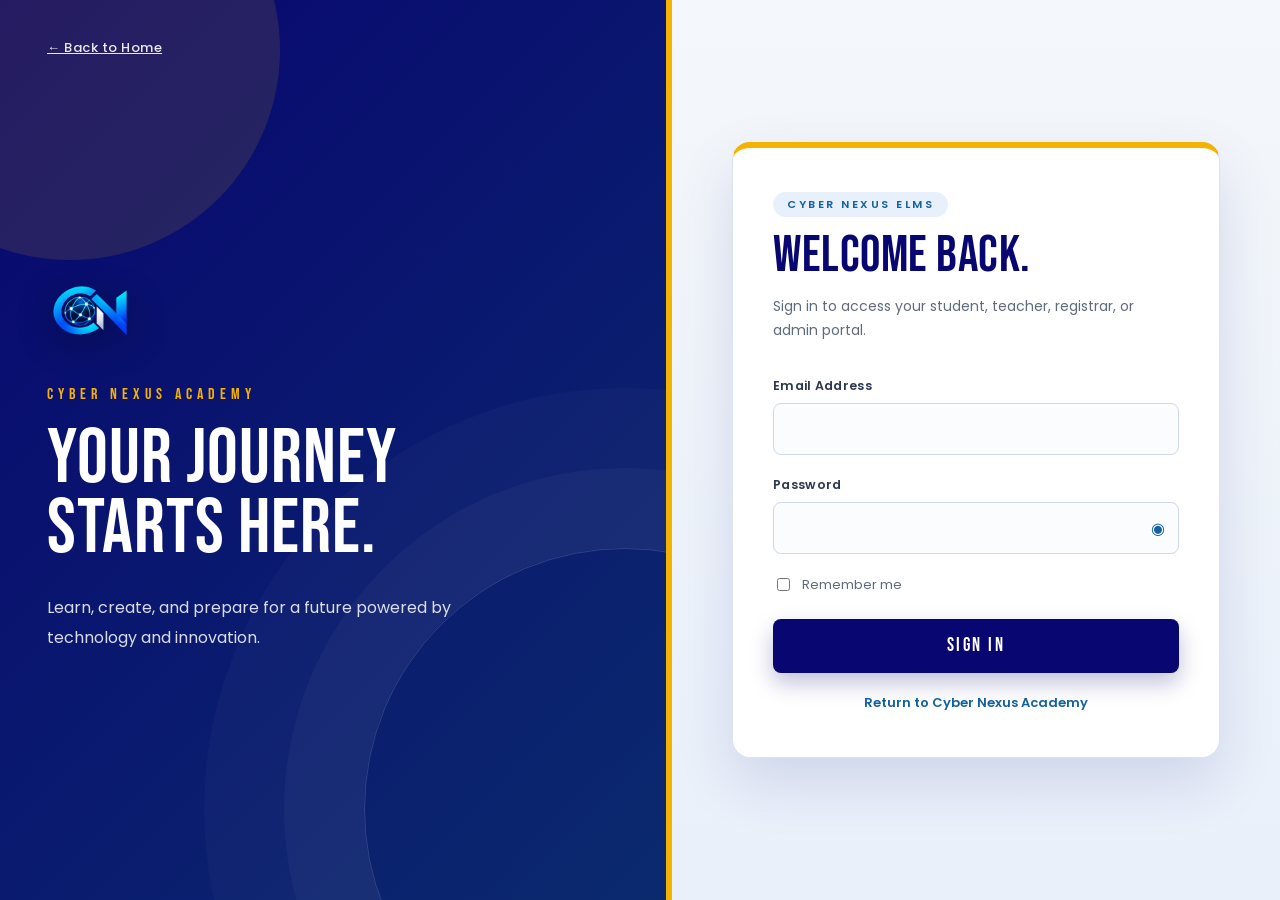
<file: Login.html>
<!doctype html>
<html lang="en">

<head>
    <meta charset="UTF-8">
    <meta
        name="viewport"
        content="width=device-width, initial-scale=1.0"
    >

    <title>
        Log In | Cyber Nexus Academy
    </title>

    <link
        rel="stylesheet"
        href="CSS/Login.css"
    >
    <link rel="stylesheet" href="CSS/auth-theme.css" />

    <script src="JAVA/elms-data.js"></script>
</head>

<body>

    <main class="login-page">

        <section class="login-brand">

            <a
                href="index.html"
                class="back-home"
            >
                ← Back to Home
            </a>

            <div class="brand-content">

                <img
                    src="Vid,Aud,Pic/LOGOACADEMY.png"
                    alt="Cyber Nexus Academy Logo"
                >

                <p class="school-name">
                    CYBER NEXUS ACADEMY
                </p>

                <h1>
                    Your journey
                    <br>
                    starts here.
                </h1>

                <p class="brand-text">
                    Learn, create, and prepare for a future powered by
                    technology and innovation.
                </p>

            </div>

        </section>

        <section class="login-form-section">

            <div class="login-form-container">

                <p class="form-label">
                    CYBER NEXUS ELMS
                </p>

                <h2>
                    Welcome back.
                </h2>

                <p class="form-description">
                    Sign in to access your student, teacher, registrar,
                    or admin portal.
                </p>

                <form id="loginForm">

                    <div class="form-group">

                        <label for="email">
                            Email Address
                        </label>

                        <input
                            type="email"
                            id="email"
                            class="form-control"
                            required
                        >

                    </div>

                    <div class="form-group">

                        <label for="password">
                            Password
                        </label>

                        <div class="passwordWrap">

                            <input
                                type="password"
                                id="password"
                                class="form-control"
                                required
                            >

                            <button
                                type="button"
                                class="showPassword"
                                id="showPassword"
                                aria-label="Show password"
                            >
                                ◉
                            </button>

                        </div>

                    </div>

                    <div class="remember">

                        <input
                            type="checkbox"
                            id="remember"
                        >

                        <label for="remember">
                            Remember me
                        </label>

                    </div>

                    <button
                        type="submit"
                        class="login-button"
                    >
                        SIGN IN
                    </button>

                </form>

                <a
                    href="index.html"
                    class="home-link"
                >
                    Return to Cyber Nexus Academy
                </a>

            </div>

        </section>

    </main>

    <script>
        document
            .getElementById('showPassword')
            .addEventListener(
                'click',
                function () {

                    var input =
                        document.getElementById(
                            'password'
                        );

                    input.type =
                        input.type === 'password'
                            ? 'text'
                            : 'password';

                    this.textContent =
                        input.type === 'password'
                            ? '◉'
                            : '●';
                }
            );

        document
            .getElementById('loginForm')
            .addEventListener(
                'submit',
                function (e) {

                    e.preventDefault();

                    var email =
                        document
                            .getElementById('email')
                            .value
                            .trim()
                            .toLowerCase();

                    var password =
                        document
                            .getElementById('password')
                            .value;

                    var users =
                        ELMS.get('users');

                    var user =
                        users.find(
                            function (u) {

                                return (
                                    u.email
                                        .toLowerCase() ===
                                    email &&
                                    u.password ===
                                    password
                                );

                            }
                        );

                    var pendingUser =
                        users.find(function (u) {
                            return (
                                u.email.toLowerCase() === email &&
                                ELMS.isPendingAccount(u)
                            );
                        });

                    if (pendingUser) {

                        alert(
                            'Your enrollment is recorded, but your account has not been created yet. ' +
                            'The Administrator will create it soon. Please check back later.'
                        );

                        return;
                    }

                    if (!user) {

                        alert(
                            'Invalid email or password.'
                        );

                        return;
                    }

                    var session = {
                        fullName: user.fullName,
                        role: user.role,
                        firstName: user.firstName,
                        lastName: user.lastName,
                        studentId: user.studentId,
                        email: user.email,
                        program: user.program,
                        enrollmentStatus:
                            user.enrollmentStatus || '',
                        yearLevel:
                            user.yearLevel || '',
                        section:
                            user.section || '',
                        schoolYear:
                            user.schoolYear ||
                            '2026-2027',
                        semester:
                            user.semester ||
                            '1st Semester'
                    };

                    if (
                        document
                            .getElementById(
                                'remember'
                            )
                            .checked
                    ) {

                        localStorage.setItem(
                            'loggedInUser',
                            JSON.stringify(session)
                        );

                        localStorage.setItem(
                            'rememberMe',
                            'true'
                        );

                        sessionStorage.removeItem(
                            'loggedInUser'
                        );

                    } else {

                        sessionStorage.setItem(
                            'loggedInUser',
                            JSON.stringify(session)
                        );

                        localStorage.removeItem(
                            'loggedInUser'
                        );

                        localStorage.removeItem(
                            'rememberMe'
                        );
                    }

                    if (user.role === 'admin') {

                        location.href =
                            'AdminDashboard.html';

                    } else if (
                        user.role === 'teacher'
                    ) {

                        location.href =
                            'TeacherDashboard.html';

                    } else if (
                        user.role === 'registrar'
                    ) {

                        location.href =
                            'RegistrarDashboard.html';

                    } else {

                        location.href =
                            'Dashboard.html';
                    }

                }
            );
    </script>

</body>

</html>
</file>
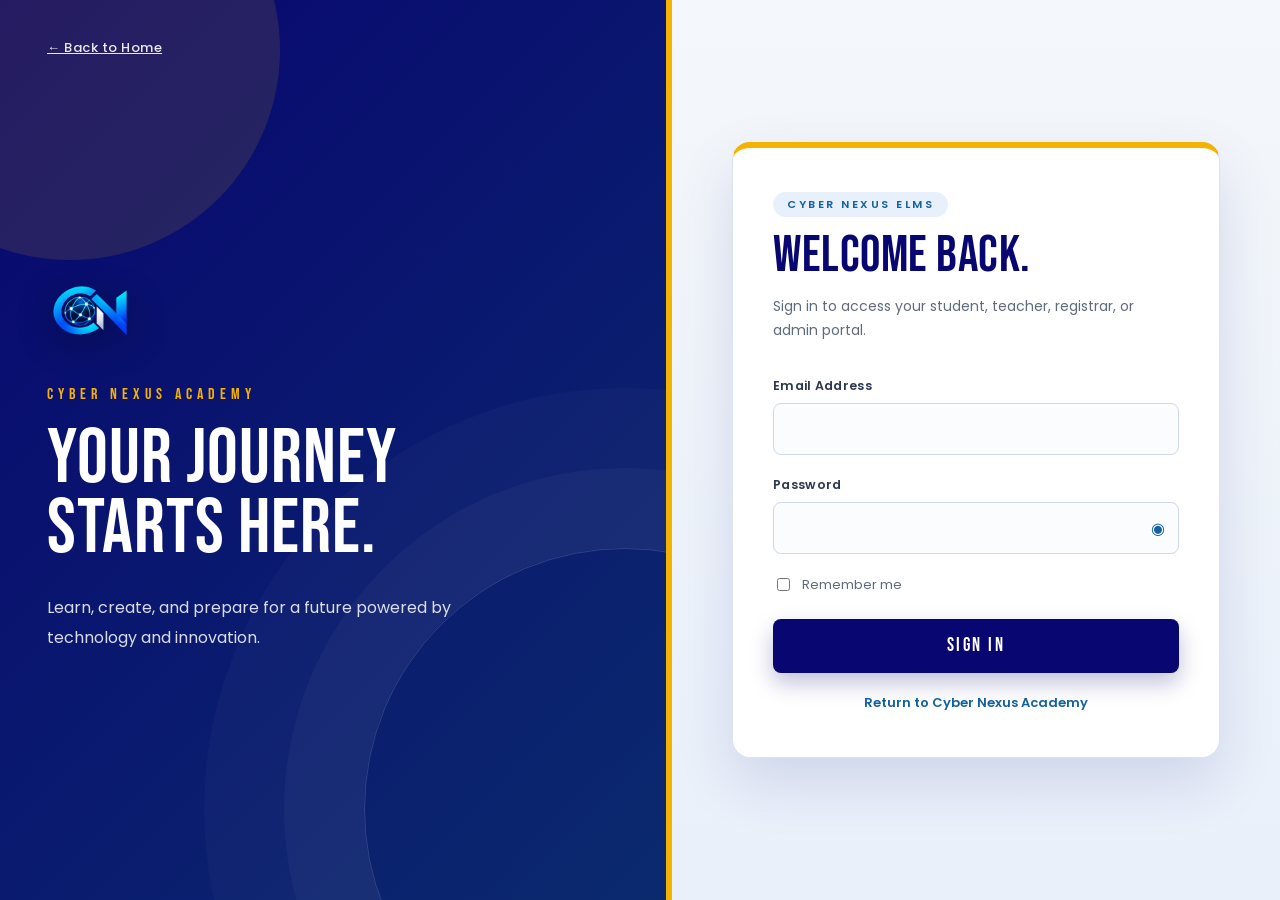
<file: RegistrarDashboard.html>
<!doctype html>
<html lang="en">

<head>
    <meta charset="UTF-8">

    <meta
        name="viewport"
        content="width=device-width, initial-scale=1.0"
    >

    <title>
        Registrar Dashboard | Cyber Nexus Academy
    </title>

    <link
        rel="stylesheet"
        href="CSS/RegistrarDashboard.css"
    >
    <link rel="stylesheet" href="CSS/sidenav.css" />
    <link rel="stylesheet" href="CSS/dashboard-theme.css" />

    <script src="JAVA/elms-data.js"></script>
</head>

<body id="top">

    <header class="topbar">

        <a
            class="brand"
            href="index.html"
        >
            <img
                src="Vid,Aud,Pic/LOGOACADEMY.png"
                alt="Cyber Nexus Academy Logo"
            >

            <span>
                <strong>
                    CYBER NEXUS
                </strong>

                <small>
                    ACADEMY
                </small>
            </span>
        </a>

        <nav id="sideNav" aria-label="Main menu">
            <a href="index.html" 
            style="display: flex; align-items: center; gap: 8px">
          <img
            src="Assets/assets/icons/HomeIconn.png"
            alt=""
            width="20"
            height="20"
            style="display: block; flex-shrink: 0"
          />
            Home
            </a>
            <a href="#top" style="display: flex; align-items: center; gap: 8px">
          <img
            src="Assets/assets/icons/OverviewIcon.png"
            alt=""
            width="20"
            height="20"
            style="display: block; flex-shrink: 0"
          />
          Overview
        </a>
            <a href="#applicants" style="display: flex; align-items: center; gap: 8px">
          <img
            src="Assets/assets/icons/SubjectIcon.png"
            alt=""
            width="20"
            height="20"
            style="display: block; flex-shrink: 0"
          />
          Applicant Records
        </a>
            <a href="#requirements" style="display: flex; align-items: center; gap: 8px">
          <img
            src="Assets/assets/icons/SubjectIcon.png"
            alt=""
            width="20"
            height="20"
            style="display: block; flex-shrink: 0"
          />
          Enrollment Documents
        </a>
            <a href="#assign-teacher" style="display: flex; align-items: center; gap: 8px">
          <img
            src="Assets/assets/icons/SubjectIcon.png"
            alt=""
            width="20"
            height="20"
            style="display: block; flex-shrink: 0"
          />
          Assign Subject to Teacher
        </a>
            <a href="#enrolled-students" style="display: flex; align-items: center; gap: 8px">
          <img
            src="Assets/assets/icons/StudentIcon.png"
            alt=""
            width="20"  
            height="20"
            style="display: block; flex-shrink: 0"
          />
          Enrolled Students
        </a>
            <a href="#sections" style="display: flex; align-items: center; gap: 8px">
          <img
            src="Assets/assets/icons/SectionIcon.png"
            alt=""
            width="20"
            height="20"
            style="display: block; flex-shrink: 0"
          />
          Enrollment by Section
        </a>
            <a href="#unassigned" style="display: flex; align-items: center; gap: 8px">
          <img
            src="Assets/assets/icons/StudentIcon.png"
            alt=""
            width="20"
            height="20"
            style="display: block; flex-shrink: 0"
          />
          Unassigned Students
        </a>
            <a href="#semester-subjects" style="display: flex; align-items: center; gap: 8px">
          <img
            src="Assets/assets/icons/SubjectIcon.png"
            alt=""
            width="20"
            height="20"
            style="display: block; flex-shrink: 0"
          />
          Semester Subjects
        </a>
            <a href="#admin-announcements" style="display: flex; align-items: center; gap: 8px">
          <img
            src="Assets/assets/icons/AdminIcon.png"
            alt=""
            width="20"
            height="20"
            style="display: block; flex-shrink: 0"
          />
          Admin Announcements
        </a>
            <a href="Logout.html" style="display: flex; align-items: center; gap: 8px">
          <img
            src="Assets/assets/icons/LogoutIcon.png"
            alt=""
            width="20"
            height="20"
            style="display: block; flex-shrink: 0"
          />
          Log Out
        </a>
        </nav>

    </header>





    <main class="layout">

        <section class="roleBanner">

            <p>
                REGISTRAR AND RECORDS
            </p>

            <h1 id="welcome">
                Registrar Dashboard
            </h1>

            <div>
                Review applications, verify documents, officially enroll
                students, manage sections, and maintain records.
            </div>

        </section>

        <section class="stats">

            <article>
                <span>
                    APPLICATIONS
                </span>

                <strong id="apps">
                    0
                </strong>
            </article>

            <article>
                <span>
                    FOR REVIEW
                </span>

                <strong id="review">
                    0
                </strong>
            </article>

            <article>
                <span>
                    OFFICIALLY ENROLLED
                </span>

                <strong id="enrolled">
                    0
                </strong>
            </article>

            <article>
                <span>
                    STUDENTS
                </span>

                <strong id="studentCount">
                    0
                </strong>
            </article>

        </section>

        <section class="panel" id="applicants">

            <div class="panelHeader">

                <div>
                    <p>
                        REGISTRATION
                    </p>

                    <h2>
                        Applicant Records
                    </h2>
                </div>

            </div>

            <div class="tableWrap">

                <table>

                    <thead>
                        <tr>
                            <th>
                                Applicant
                            </th>

                            <th>
                                Application
                            </th>

                            <th>
                                Year
                            </th>

                            <th>
                                Status
                            </th>

                            <th>
                                Files
                            </th>

                            <th>
                                Action
                            </th>
                        </tr>
                    </thead>

                    <tbody id="rows"></tbody>

                </table>

            </div>

        </section>

        <section class="panel" id="requirements">

            <div class="panelHeader">

                <div>
                    <p>
                        REQUIREMENTS
                    </p>

                    <h2>
                        Official Enrollment Documents
                    </h2>
                </div>

            </div>

            <form
                id="requirementForm"
                class="formGrid"
            >

                <select id="applicationSelect"></select>

                <label>
                    Form 137

                    <input
                        type="file"
                        id="form137"
                        accept=".pdf,image/*"
                    >
                </label>

                <label>
                    Form 138

                    <input
                        type="file"
                        id="form138"
                        accept=".pdf,image/*"
                    >
                </label>

                <label>
                    Birth Certificate

                    <input
                        type="file"
                        id="birthCert"
                        accept=".pdf,image/*"
                    >
                </label>

                <label>
                    ID / Photo

                    <input
                        type="file"
                        id="idPhoto"
                        accept=".pdf,image/*"
                    >
                </label>

                <input
                    id="fileNote"
                    placeholder="Additional document note"
                >

                <button>
                    SAVE REQUIREMENTS
                </button>

            </form>

            <p class="empty">
                If you do not have these documents yet, you can still submit the application.
                The applicant may come to the school and submit or complete the requirements
                with the Registrar. The requirements must be completed before the applicant
                can be marked Officially Enrolled.
            </p>

            <div id="requirementStatus"></div>

        </section>

        <section class="panel" id="assign-teacher">

            <div class="panelHeader">

                <div>
                    <p>
                        ACADEMICS
                    </p>

                    <h2>
                        Assign Subject to Teacher
                    </h2>
                </div>

            </div>

            <form
                id="assignmentForm"
                class="formGrid"
            >

                <select
                    id="teacherSelect"
                    required
                ></select>

                <select
                    id="subjectSelect"
                    required
                ></select>

                <select
                    id="yearLevel"
                    required
                >
                    <option>
                        1st Year
                    </option>

                    <option>
                        2nd Year
                    </option>

                    <option>
                        3rd Year
                    </option>

                    <option>
                        4th Year
                    </option>
                </select>

                <select id="section">
                    <option>
                        A
                    </option>

                    <option>
                        B
                    </option>

                    <option>
                        C
                    </option>
                </select>

                <input
                    id="room"
                    placeholder="Building 2 Room 201"
                    required
                >

                <select id="year"></select>

                <select id="semester"></select>

                <button>
                    ASSIGN SUBJECT
                </button>

            </form>

            <div id="assignmentRows"></div>

        </section>

        <section class="panel" id="enrolled-students">

            <div class="panelHeader">

                <div>
                    <p>
                        STUDENT RECORDS
                    </p>

                    <h2>
                        Manage Officially Enrolled Students
                    </h2>
                </div>

            </div>

            <p class="accountNote">
                The Registrar records the officially enrolled student here.
                The <strong>Administrator creates the login account</strong> —
                the student cannot sign in until the Admin has created it.
            </p>

            <form
                id="studentForm"
                class="formGrid"
            >

                <input
                    id="studentFirst"
                    placeholder="First name"
                    required
                >

                <input
                    id="studentLast"
                    placeholder="Last name"
                    required
                >

                <input
                    id="studentEmail"
                    type="email"
                    placeholder="Email"
                    required
                >

                <input
                    id="studentId"
                    placeholder="Student ID"
                    required
                >

                <select
                    id="studentProgram"
                    required
                    aria-label="Program"
                ></select>

                <select id="studentYearLevel">
                    <option>
                        1st Year
                    </option>

                    <option>
                        2nd Year
                    </option>

                    <option>
                        3rd Year
                    </option>

                    <option>
                        4th Year
                    </option>
                </select>

                <select id="studentSection">
                    <option value="">
                        Unassigned (assign later)
                    </option>

                    <option>
                        A
                    </option>

                    <option>
                        B
                    </option>

                    <option>
                        C
                    </option>
                </select>
<button>SUBMIT TO ADMIN</button>

            </form>

            <div class="tableWrap">

                <table>

                    <thead>

                        <tr>
                            <th>
                                Name
                            </th>

                            <th>
                                Student ID
                            </th>

                            <th>
                                Year / Section
                            </th>

                            <th>
                                Status
                            </th>

                            <th>
                                Action
                            </th>
                        </tr>

                    </thead>

                    <tbody id="studentRows"></tbody>

                </table>

            </div>

        </section>

        <section class="panel" id="sections">

            <div class="panelHeader">

                <div>
                    <p>
                        SECTION MANAGEMENT
                    </p>

                    <h2>
                        Official Enrollment by Section
                    </h2>
                </div>

                <div class="filterBar">
                    <label>
                        Year Level
                        <select id="sectionManagerYear">
                            <option>1st Year</option>
                            <option>2nd Year</option>
                            <option>3rd Year</option>
                            <option>4th Year</option>
                        </select>
                    </label>

                    <label>
                        School Year
                        <select id="sectionManagerSchoolYear"></select>
                    </label>

                    <label>
                        Semester
                        <select id="sectionManagerSemester"></select>
                    </label>
                </div>

            </div>

            <p class="registrarNotice">
                Officially enrolled students are grouped into Sections A, B, and C.
                Each section also lists its subjects for the selected semester and shows
                whether a teacher is already assigned. Use the section controls to assign,
                move, or de-assign a student.
            </p>

            <div id="sectionGroups" class="sectionGroups"></div>

        </section>

        <section class="panel" id="unassigned">

            <div class="panelHeader">

                <div>
                    <p>
                        SECTION MANAGEMENT
                    </p>

                    <h2>
                        Unassigned Students
                        <span class="countBadge" id="unassignedCount">0</span>
                    </h2>
                </div>

            </div>

            <p class="registrarNotice">
                These officially enrolled students are not in any section yet.
                Pick a section and press Assign to place them in a class.
            </p>

            <div class="tableWrap">

                <table>

                    <thead>
                        <tr>
                            <th>Name</th>
                            <th>Student ID</th>
                            <th>Program</th>
                            <th>Year Level</th>
                            <th>Assign to Section</th>
                        </tr>
                    </thead>

                    <tbody id="unassignedRows"></tbody>

                </table>

            </div>

        </section>

        <section class="panel" id="semester-subjects">

            <div class="panelHeader">

                <div>
                    <p>
                        ACADEMIC STRUCTURE
                    </p>

                    <h2>
                        Semester Subject Management
                    </h2>
                </div>

            </div>

            <form id="subjectStructureForm" class="formGrid">

                <input type="hidden" id="structureId">

                <input
                    id="structureCode"
                    placeholder="Subject Code"
                    required
                >

                <input
                    id="structureName"
                    placeholder="Subject Name"
                    required
                >

                <select id="structureYearLevel">
                    <option>1st Year</option>
                    <option>2nd Year</option>
                    <option>3rd Year</option>
                    <option>4th Year</option>
                </select>

                <select id="structureSemester"></select>

                <select id="structureSchoolYear"></select>

                <button type="submit">SAVE SUBJECT</button>

                <button type="button" id="cancelSubjectEdit">CLEAR / NEW SUBJECT</button>

            </form>

            <p class="registrarNotice">
                Subjects can be added, edited, moved to another semester, or removed from
                the academic structure without restricting the registrar to a fixed semester.
            </p>

            <div class="semesterTabs" id="semesterTabs" role="tablist"></div>

            <div class="filterBar">
                <label>
                    School Year
                    <select id="structureFilterYear"></select>
                </label>

                <label>
                    Year Level
                    <select id="structureFilterLevel">
                        <option value="">All year levels</option>
                        <option>1st Year</option>
                        <option>2nd Year</option>
                        <option>3rd Year</option>
                        <option>4th Year</option>
                    </select>
                </label>
            </div>

            <div id="subjectStructureList" class="subjectStructureList"></div>

        </section>

        <section class="panel" id="admin-announcements">

            <div class="panelHeader">

                <div>
                    <p>
                        ANNOUNCEMENTS
                    </p>

                    <h2>
                        From Admin
                    </h2>
                </div>

            </div>

            <div id="announcementList"></div>

        </section>

    </main>

    <script>
        var user = ELMS.protect('registrar');

        if (user) {

            document.getElementById('welcome').textContent =
                'Welcome, ' + user.fullName;

            document.getElementById('year').innerHTML =
                ELMS.optionYears('2026-2027');

            document.getElementById('semester').innerHTML =
                ELMS.optionSemesters('1st Semester');

            document.getElementById('structureSemester').innerHTML =
                ELMS.optionSemesters('1st Semester');

            document.getElementById('structureSchoolYear').innerHTML =
                ELMS.optionYears('2026-2027');

            document.getElementById('sectionManagerSchoolYear').innerHTML =
                ELMS.optionYears('2026-2027');

            document.getElementById('sectionManagerSemester').innerHTML =
                ELMS.optionSemesters('1st Semester');

            document.getElementById('structureFilterYear').innerHTML =
                ELMS.optionYears('2026-2027');

            document.getElementById('studentProgram').innerHTML =
                '<option value="" disabled selected>Select Program</option>' +
                ELMS.programs.map(function (p) {
                    return '<option>' + ELMS.esc(p) + '</option>';
                }).join('');

            var structureTab = '1st Semester';

            function activeSemester() {
                return structureTab;
            }

                        /* Files the applicant uploaded on the registration form */
            var FILE_LABELS = [
                ['form137File', 'Form 137'],
                ['form138File', 'Form 138'],
                ['birthCertFile', 'Birth Cert.'],
                ['idPhotoFile', 'ID / Photo']
            ];

            function appFilesHTML(a) {
                var r = a.requirements || {};
                var found = FILE_LABELS.filter(function (f) {
                    return r[f[0]] && r[f[0]].id;
                });

                if (!found.length) {
                    return '<span class="fileNone">No files yet</span>';
                }

                return (
                    '<div class="fileChips">' +
                    found.map(function (f) {
                        var meta = r[f[0]];
                        return (
                            '<span class="fileChip">' +
                            '<b>' + f[1] + '</b>' +
                            '<button type="button" class="viewAppFile" data-file-id="' + ELMS.esc(meta.id) + '">VIEW</button>' +
                            '<button type="button" class="downloadAppFile" data-file-id="' + ELMS.esc(meta.id) + '">SAVE</button>' +
                            '</span>'
                        );
                    }).join('') +
                    '</div>'
                );
            }

            document.addEventListener('click', function (e) {
                var v = e.target.closest('.viewAppFile');
                var d = e.target.closest('.downloadAppFile');

                if (v) {
                    ELMS.viewFile(v.dataset.fileId);
                } else if (d) {
                    ELMS.downloadFile(d.dataset.fileId);
                }
            });

            function sectionCounts(yearLevel, year) {

                var users =
                    ELMS.get('users').filter(function (u) {

                        return (
                            u.role === 'student' &&
                            u.enrollmentStatus === 'Officially Enrolled' &&
                            u.yearLevel === yearLevel &&
                            u.schoolYear === year
                        );

                    });

                return {
                    A: users.filter(function (u) {
                        return u.section === 'A';
                    }).length,

                    B: users.filter(function (u) {
                        return u.section === 'B';
                    }).length,

                    C: users.filter(function (u) {
                        return u.section === 'C';
                    }).length
                };
            }

            function nextSection(yearLevel, year) {

                var c = sectionCounts(
                    yearLevel,
                    year
                );

                if (c.A < 40) {
                    return 'A';
                }

                if (c.B < 40) {
                    return 'B';
                }

                if (c.C < 40) {
                    return 'C';
                }

                return '';
            }

            function sectionSubjectsHTML(section, yearLevel, schoolYear, semester) {
                var structures = ELMS.get('subjectStructures').filter(function (x) {
                    return (
                        x.yearLevel === yearLevel &&
                        x.schoolYear === schoolYear &&
                        x.semester === semester
                    );
                });

                var assignments = ELMS.assignments();
                var teachers = ELMS.get('users');
                var assignedCount = 0;

                var rows = structures.map(function (st) {
                    var subject = ELMS.subject(st.subjectId);
                    var a = assignments.find(function (x) {
                        return (
                            x.subjectId === st.subjectId &&
                            x.yearLevel === yearLevel &&
                            x.section === section &&
                            x.schoolYear === schoolYear &&
                            x.semester === semester
                        );
                    });
                    var teacher = a
                        ? teachers.find(function (u) {
                            return u.email === a.teacherEmail;
                        })
                        : null;

                    if (a) {
                        assignedCount++;
                    }

                    return `
                        <div class="subjectSlot ${a ? 'assigned' : 'unfilled'}">
                            <div class="slotSubject">
                                <strong>${ELMS.esc(subject ? subject.code : st.subjectId)}</strong>
                                <small>${ELMS.esc(subject ? subject.name : '')}</small>
                            </div>
                            <div class="slotTeacher">
                                ${a
                                    ? `<span class="slotStatus ok">&#10003; Teacher assigned</span>
                                       <b>${ELMS.esc(teacher ? teacher.fullName : a.teacherEmail)}</b>
                                       <small>${ELMS.esc(a.room || '')}</small>`
                                    : `<span class="slotStatus warn">&#9888; No teacher assigned</span>
                                       <button type="button" class="quickAssign"
                                           data-subject="${ELMS.esc(st.subjectId)}"
                                           data-section="${ELMS.esc(section)}"
                                           data-level="${ELMS.esc(yearLevel)}"
                                           data-year="${ELMS.esc(schoolYear)}"
                                           data-semester="${ELMS.esc(semester)}">ASSIGN TEACHER</button>`}
                            </div>
                        </div>
                    `;
                }).join('');

                return `
                    <div class="sectionSubjects">
                        <div class="sectionSubjectsHead">
                            <strong>Subjects &middot; ${ELMS.esc(semester)}</strong>
                            <span class="coverage ${structures.length && assignedCount === structures.length ? 'ok' : 'warn'}">
                                ${assignedCount}/${structures.length} with teacher
                            </span>
                        </div>
                        ${rows || '<p class="empty">No subjects configured for this semester.</p>'}
                    </div>
                `;
            }

            function renderSectionGroups() {
                var selectedYear = document.getElementById('sectionManagerYear').value;
                var selectedSchoolYear = document.getElementById('sectionManagerSchoolYear').value;
                var selectedSemester = document.getElementById('sectionManagerSemester').value;
                var users = ELMS.get('users').filter(function (u) {
                    return (
                        u.role === 'student' &&
                        u.enrollmentStatus === 'Officially Enrolled' &&
                        u.yearLevel === selectedYear
                    );
                });

                document.getElementById('sectionGroups').innerHTML =
                    ['A', 'B', 'C'].map(function (section) {
                        var list = users.filter(function (u) {
                            return u.section === section;
                        });

                        return `
                            <article class="sectionCard">
                                <div class="sectionCardHeader">
                                    <strong>Section ${section}</strong>
                                    <span>${list.length} student(s)</span>
                                </div>
                                ${sectionSubjectsHTML(section, selectedYear, selectedSchoolYear, selectedSemester)}
                                <div class="sectionStudents">
                                    ${list.map(function (student) {
                                        return `
                                            <div class="sectionStudent">
                                                <strong>${ELMS.esc(student.fullName)}</strong>
                                                <small>${ELMS.esc(student.studentId)} · ${ELMS.esc(student.email)}</small>
                                                <div class="sectionStudentActions">
                                                    ${['A', 'B', 'C'].map(function (target) {
                                                        return `
                                                            <button type="button" class="moveStudent" data-email="${ELMS.esc(student.email)}" data-section="${target}">
                                                                ${student.section === target ? 'SECTION ' + target : 'MOVE TO ' + target}
                                                            </button>
                                                        `;
                                                    }).join('')}
                                                    <button type="button" class="deassignStudent" data-email="${ELMS.esc(student.email)}">DE-ASSIGN</button>
                                                </div>
                                            </div>
                                        `;
                                    }).join('') || '<p class="empty">No students in this section.</p>'}
                                </div>
                            </article>
                        `;
                    }).join('');
            }

            function renderUnassigned() {
                var list = ELMS.get('users').filter(function (u) {
                    return (
                        u.role === 'student' &&
                        u.enrollmentStatus === 'Officially Enrolled' &&
                        !u.section
                    );
                });

                document.getElementById('unassignedCount').textContent = list.length;

                document.getElementById('unassignedRows').innerHTML =
                    list.map(function (s) {
                        return `
                            <tr>
                                <td>
                                    ${ELMS.esc(s.fullName)}
                                    <small>${ELMS.esc(s.email)}</small>
                                </td>
                                <td>${ELMS.esc(s.studentId)}</td>
                                <td>${ELMS.esc(s.program || '')}</td>
                                <td>${ELMS.esc(s.yearLevel || '')}</td>
                                <td>
                                    <div class="inlineAssign">
                                        <select class="unassignedTarget" data-email="${ELMS.esc(s.email)}">
                                            <option>A</option>
                                            <option>B</option>
                                            <option>C</option>
                                        </select>
                                        <button type="button" class="assignUnassigned" data-email="${ELMS.esc(s.email)}">ASSIGN</button>
                                    </div>
                                </td>
                            </tr>
                        `;
                    }).join('') ||
                    '<tr><td colspan="5" class="empty">Every officially enrolled student is assigned to a section.</td></tr>';
            }

            function renderSubjectStructure() {
                var all = ELMS.get('subjectStructures');
                var filterYear = document.getElementById('structureFilterYear').value;
                var filterLevel = document.getElementById('structureFilterLevel').value;

                var inYear = all.filter(function (x) {
                    return x.schoolYear === filterYear;
                });

                document.getElementById('semesterTabs').innerHTML =
                    ELMS.semesters.map(function (sem) {
                        var n = inYear.filter(function (x) {
                            return x.semester === sem;
                        }).length;

                        return `
                            <button type="button" role="tab"
                                class="semesterTab ${sem === structureTab ? 'active' : ''}"
                                aria-selected="${sem === structureTab}"
                                data-semester="${ELMS.esc(sem)}">
                                ${ELMS.esc(sem)} <span>${n}</span>
                            </button>
                        `;
                    }).join('');

                var visible = inYear.filter(function (x) {
                    return (
                        x.semester === structureTab &&
                        (!filterLevel || x.yearLevel === filterLevel)
                    );
                });

                var html = ELMS.yearLevels.map(function (level) {
                    var group = visible.filter(function (x) {
                        return x.yearLevel === level;
                    }).sort(function (a, b) {
                        var sa = ELMS.subject(a.subjectId);
                        var sb = ELMS.subject(b.subjectId);
                        return String(sa ? sa.code : a.subjectId)
                            .localeCompare(String(sb ? sb.code : b.subjectId));
                    });

                    if (!group.length) {
                        return '';
                    }

                    return `
                        <div class="yearGroup">
                            <h3>${ELMS.esc(level)} <span>${group.length} subject(s)</span></h3>
                            ${group.map(function (item) {
                                var subject = ELMS.subject(item.subjectId);

                                return `
                                    <div class="subjectStructureLine">
                                        <strong>${ELMS.esc(subject ? subject.code : item.subjectId)}</strong>
                                        <span>${ELMS.esc(subject ? subject.name : item.subjectId)}</span>
                                        <span>${ELMS.esc(item.yearLevel)}</span>
                                        <span>${ELMS.esc(item.semester)}</span>
                                        <small>${ELMS.esc(item.schoolYear)}</small>
                                        <div class="subjectStructureActions">
                                            <button type="button" class="editStructure" data-id="${ELMS.esc(item.id)}">EDIT / MOVE</button>
                                            <button type="button" class="deleteStructure" data-id="${ELMS.esc(item.id)}">REMOVE</button>
                                        </div>
                                    </div>
                                `;
                            }).join('')}
                        </div>
                    `;
                }).join('');

                document.getElementById('subjectStructureList').innerHTML =
                    html ||
                    '<p class="empty">No subjects configured for ' +
                    ELMS.esc(structureTab) + ' ' + ELMS.esc(filterYear) +
                    (filterLevel ? ' (' + ELMS.esc(filterLevel) + ')' : '') + '.</p>';
            }

            function resetSubjectStructureForm() {
                document.getElementById('structureId').value = '';
                document.getElementById('structureCode').value = '';
                document.getElementById('structureName').value = '';
                document.getElementById('structureYearLevel').value =
                    document.getElementById('structureFilterLevel').value || '1st Year';
                document.getElementById('structureSemester').value = structureTab;
                document.getElementById('structureSchoolYear').value =
                    document.getElementById('structureFilterYear').value;
            }

            function render() {

                var apps = ELMS.get('applications');
                var users = ELMS.get('users');

                document.getElementById('apps').textContent =
                    apps.length;

                document.getElementById('review').textContent =
                    apps.filter(function (a) {
                        return a.status === 'For Review';
                    }).length;

                document.getElementById('enrolled').textContent =
                    users.filter(function (u) {
                        return (
                            u.role === 'student' &&
                            u.enrollmentStatus === 'Officially Enrolled'
                        );
                    }).length;

                document.getElementById('studentCount').textContent =
                    users.filter(function (u) {
                        return (
                            u.role === 'student' &&
                            u.enrollmentStatus === 'Officially Enrolled'
                        );
                    }).length;

                document.getElementById('rows').innerHTML =
                    apps.map(function (a, i) {

                        return `
                            <tr>
                                <td>
                                    ${ELMS.esc(a.firstName + ' ' + a.lastName)}
                                </td>

                                <td>
                                    ${ELMS.esc(a.applicationId)}
                                </td>

                                <td>
                                    ${ELMS.esc(a.year)}
                                </td>

                                <td>
                                    ${ELMS.esc(a.status)}
                                </td>

                                <td>
                                    ${appFilesHTML(a)}
                                </td>

                                <td>
                                    <button
                                        class="approve"
                                        data-index="${i}"
                                    >
                                        APPROVE
                                    </button>

                                    <button
                                        class="reject"
                                        data-index="${i}"
                                    >
                                        REJECT
                                    </button>

                                    <button
                                        class="enroll"
                                        data-index="${i}"
                                    >
                                        OFFICIALLY ENROLL
                                    </button>
                                </td>
                            </tr>
                        `;

                    }).join('') ||
                    `
                        <tr>
                            <td
                                colspan="6"
                                class="empty"
                            >
                                No applications yet.
                            </td>
                        </tr>
                    `;

                document
                    .querySelectorAll('.approve')
                    .forEach(function (b) {

                        b.onclick = function () {

                            var list =
                                ELMS.get('applications');

                            var applicant =
                                list[Number(b.dataset.index)];

                            if (!applicant) {
                                alert('Applicant record not found.');
                                return;
                            }

                            applicant.status = 'Approved';
                            applicant.approvedAt = new Date().toLocaleString();

                            ELMS.set(
                                'applications',
                                list
                            );

                            alert('Applicant approved. Complete the requirements before official enrollment.');
                            render();
                        };
                    });

                document
                    .querySelectorAll('.reject')
                    .forEach(function (b) {

                        b.onclick = function () {

                            var list =
                                ELMS.get('applications');

                            if (
                                confirm(
                                    'Reject and remove this applicant?'
                                )
                            ) {

                                list.splice(
                                    Number(b.dataset.index),
                                    1
                                );

                                ELMS.set(
                                    'applications',
                                    list
                                );

                                render();
                            }
                        };
                    });

                document
                    .querySelectorAll('.enroll')
                    .forEach(function (b) {

                        b.onclick = function () {

                            var list =
                                ELMS.get('applications');

                            var a =
                                list[b.dataset.index];

                            var r =
                                a.requirements || {};

                            if (a.status !== 'Approved') {

                                alert(
                                    'Approve the application first before official enrollment.'
                                );

                                return;
                            }

                            if (
                                !r.form137 ||
                                !r.form138 ||
                                !r.birthCert ||
                                !r.idPhoto
                            ) {

                                alert(
                                    'Form 137, Form 138, Birth Certificate, and ID / Photo are required before official enrollment.'
                                );

                                return;
                            }

                            var users =
                                ELMS.get('users');

                            var email =
                                a.email.toLowerCase();

                            var section =
                                nextSection(
                                    a.year,
                                    '2026-2027'
                                );

                            if (!section) {

                                alert(
                                    'Sections A, B, and C are full for this year level. Create another section in the next system update.'
                                );

                                return;
                            }

                            var existing =
                                users.find(function (u) {
                                    return u.email === email;
                                });

                            if (existing) {

                                existing.enrollmentStatus =
                                    'Officially Enrolled';

                                existing.yearLevel =
                                    a.year;

                                existing.schoolYear =
                                    '2026-2027';

                                existing.section =
                                    section;

                                existing.program =
                                    a.course;

                            } else {

                                users.push({
                                    fullName:
                                        a.firstName +
                                        ' ' +
                                        a.lastName,

                                    firstName:
                                        a.firstName,

                                    lastName:
                                        a.lastName,

                                    studentId:
                                        a.applicationId,

                                    email:
                                        email,

                                    program:
                                        a.course,

                                    password:
                                        '',

                                    accountStatus:
                                        'Pending Admin',

                                    requestedAt:
                                        new Date().toLocaleString(),

                                    requestedBy:
                                        user.fullName,

                                    role:
                                        'student',

                                    enrollmentStatus:
                                        'Officially Enrolled',

                                    yearLevel:
                                        a.year,

                                    schoolYear:
                                        '2026-2027',

                                    semester:
                                        '1st Semester',

                                    section:
                                        section
                                });
                            }

                            ELMS.set(
                                'users',
                                users
                            );

                            a.status =
                                'Officially Enrolled';

                            a.enrolledAt =
                                new Date().toLocaleString();

                            a.assignedSection =
                                section;

                            ELMS.set(
                                'applications',
                                list
                            );

                            alert(
                                a.firstName +
                                ' is officially enrolled in Section ' +
                                section +
                                '. The record was sent to the Admin, who will create the login account.'
                            );

                            render();
                        };
                    });

                var select =
                    document.getElementById(
                        'applicationSelect'
                    );

                select.innerHTML =
                    apps.map(function (a, i) {

                        return `
                            <option value="${i}">
                                ${ELMS.esc(
                                    a.firstName +
                                    ' ' +
                                    a.lastName
                                )}
                                ·
                                ${ELMS.esc(
                                    a.applicationId
                                )}
                            </option>
                        `;

                    }).join('') ||
                    '<option value="">No applications</option>';

                var teachers =
                    users.filter(function (u) {
                        return u.role === 'teacher';
                    });

                document.getElementById(
                    'teacherSelect'
                ).innerHTML =
                    teachers.map(function (t) {

                        return `
                            <option value="${ELMS.esc(t.email)}">
                                ${ELMS.esc(t.fullName)}
                            </option>
                        `;

                    }).join('') ||
                    '<option>No teachers</option>';

                document.getElementById(
                    'subjectSelect'
                ).innerHTML =
                    ELMS.subjects()
                        .map(function (s) {

                            return `
                                <option value="${s.id}">
                                    ${ELMS.esc(
                                        s.code +
                                        ' - ' +
                                        s.name
                                    )}
                                </option>
                            `;

                        })
                        .join('');

                document.getElementById(
                    'assignmentRows'
                ).innerHTML =
                    ELMS.assignments()
                        .map(function (a) {

                            var s =
                                ELMS.subject(
                                    a.subjectId
                                );

                            var t =
                                users.find(function (u) {
                                    return (
                                        u.email ===
                                        a.teacherEmail
                                    );
                                });

                            return `
                                <div class="assignmentLine">

                                    <strong>
                                        ${ELMS.esc(
                                            s
                                                ? s.name
                                                : a.subjectId
                                        )}
                                    </strong>

                                    <span>
                                        ${ELMS.esc(
                                            t
                                                ? t.fullName
                                                : a.teacherEmail
                                        )}
                                    </span>

                                    <span>
                                        ${ELMS.esc(
                                            a.yearLevel
                                        )}
                                        · Section
                                        ${ELMS.esc(
                                            a.section
                                        )}
                                    </span>

                                    <span>
                                        ${ELMS.esc(
                                            a.room
                                        )}
                                    </span>

                                    <span>
                                        ${ELMS.esc(
                                            a.schoolYear
                                        )}
                                        ·
                                        ${ELMS.esc(
                                            a.semester
                                        )}
                                    </span>

                                    <button
                                        type="button"
                                        class="reject deleteAssignment"
                                        data-id="${ELMS.esc(a.id)}"
                                    >
                                        DEASSIGN
                                    </button>

                                </div>
                            `;

                        })
                        .join('') ||
                    '<p class="empty">No assignments.</p>';

                document.getElementById(
                    'studentRows'
                ).innerHTML =
                    users
                        .filter(function (u) {

                            return (
                                u.role === 'student' &&
                                u.enrollmentStatus ===
                                    'Officially Enrolled'
                            );

                        })
                        .map(function (s) {

                            return `
                                <tr>

                                    <td>
                                        ${ELMS.esc(s.fullName)}

                                        <small>
                                            ${ELMS.esc(s.email)}
                                        </small>
                                    </td>

                                    <td>
                                        ${ELMS.esc(s.studentId)}
                                    </td>

                                    <td>
                                        ${ELMS.esc(
                                            s.yearLevel || ''
                                        )}
                                        ·
                                        ${s.section
                                            ? 'Section ' + ELMS.esc(s.section)
                                            : '<em>Unassigned</em>'}
                                    </td>

                                    <td>
                                        ${ELMS.esc(
                                            s.enrollmentStatus
                                        )}
                                    <br>
                                        <span class="acctBadge ${s.accountStatus === 'Pending Admin' ? 'pending' : 'active'}">
                                            ${s.accountStatus === 'Pending Admin'
                                                ? 'Account: waiting for Admin'
                                                : 'Account: active'}
                                        </span>
                                    </td>

                                    <td>
                                        <button
                                            class="deleteStudent"
                                            data-email="${ELMS.esc(s.email)}"
                                        >
                                            DROP / DELETE
                                        </button>
                                    </td>

                                </tr>
                            `;

                        })
                        .join('') ||
                    `
                        <tr>
                            <td
                                colspan="5"
                                class="empty"
                            >
                                No officially enrolled students.
                            </td>
                        </tr>
                    `;

                document.getElementById(
                    'announcementList'
                ).innerHTML =
                    ELMS.announcementHTML(
                        'registrar'
                    ) ||
                    '<p class="empty">No announcements.</p>';

                renderSectionGroups();
                renderUnassigned();
                renderSubjectStructure();

                document
                    .getElementById(
                        'applicationSelect'
                    )
                    .dispatchEvent(
                        new Event('change')
                    );
            }

            document.getElementById(
                'applicationSelect'
            ).onchange = function () {

                var list =
                    ELMS.get('applications');

                var a =
                    list[this.value];

                var r =
                    a && a.requirements
                        ? a.requirements
                        : {};

                document.getElementById(
                    'requirementStatus'
                ).innerHTML = a
                    ? `
                        <p>
                            Selected:
                            <strong>
                                ${ELMS.esc(
                                    a.firstName +
                                    ' ' +
                                    a.lastName
                                )}
                            </strong>
                        </p>

                        <p>
                            Form 137:
                            ${r.form137 ? '✓' : 'Missing'}
                            · Form 138:
                            ${r.form138 ? '✓' : 'Missing'}
                            · Birth Certificate:
                            ${r.birthCert ? '✓' : 'Missing'}
                            · ID/Photo:
                            ${r.idPhoto ? '✓' : 'Missing'}
                        </p>

                        <p>
                            ${
                                r.form137File &&
                                r.form137File.id
                                    ? `
                                        <button
                                            type="button"
                                            class="downloadAppFile"
                                            data-file-id="${r.form137File.id}"
                                        >
                                            Form 137
                                        </button>
                                    `
                                    : ''
                            }

                            ${
                                r.form138File &&
                                r.form138File.id
                                    ? `
                                        <button
                                            type="button"
                                            class="downloadAppFile"
                                            data-file-id="${r.form138File.id}"
                                        >
                                            Form 138
                                        </button>
                                    `
                                    : ''
                            }

                            ${
                                r.birthCertFile &&
                                r.birthCertFile.id
                                    ? `
                                        <button
                                            type="button"
                                            class="downloadAppFile"
                                            data-file-id="${r.birthCertFile.id}"
                                        >
                                            Birth Certificate
                                        </button>
                                    `
                                    : ''
                            }

                            ${
                                r.idPhotoFile &&
                                r.idPhotoFile.id
                                    ? `
                                        <button
                                            type="button"
                                            class="downloadAppFile"
                                            data-file-id="${r.idPhotoFile.id}"
                                        >
                                            ID / Photo
                                        </button>
                                    `
                                    : ''
                            }
                        </p>
                    `
                    : '';
            };

            document.getElementById(
                'requirementForm'
            ).onsubmit = function (e) {

                e.preventDefault();

                var index =
                    document.getElementById(
                        'applicationSelect'
                    ).value;

                var list =
                    ELMS.get('applications');

                var a =
                    list[index];

                if (!a) {

                    alert(
                        'Select an applicant.'
                    );

                    return;
                }

                var old =
                    a.requirements || {};

                var files = {};

                ELMS.readFile(
                    document.getElementById(
                        'form137'
                    ).files[0],
                    function (f137) {

                        files.form137File =
                            f137;

                        ELMS.readFile(
                            document.getElementById(
                                'form138'
                            ).files[0],
                            function (f138) {

                                files.form138File =
                                    f138;

                                ELMS.readFile(
                                    document.getElementById(
                                        'birthCert'
                                    ).files[0],
                                    function (birth) {

                                        files.birthCertFile =
                                            birth;

                                        ELMS.readFile(
                                            document.getElementById(
                                                'idPhoto'
                                            ).files[0],
                                            function (photo) {

                                                files.idPhotoFile =
                                                    photo;

                                                a.requirements = {
                                                    form137:
                                                        !!(
                                                            files.form137File ||
                                                            old.form137
                                                        ),

                                                    form138:
                                                        !!(
                                                            files.form138File ||
                                                            old.form138
                                                        ),

                                                    birthCert:
                                                        !!(
                                                            files.birthCertFile ||
                                                            old.birthCert
                                                        ),

                                                    idPhoto:
                                                        !!(
                                                            files.idPhotoFile ||
                                                            old.idPhoto
                                                        ),

                                                    fileNote:
                                                        document
                                                            .getElementById(
                                                                'fileNote'
                                                            )
                                                            .value
                                                            .trim(),

                                                    form137File:
                                                        files.form137File ||
                                                        old.form137File,

                                                    form138File:
                                                        files.form138File ||
                                                        old.form138File,

                                                    birthCertFile:
                                                        files.birthCertFile ||
                                                        old.birthCertFile,

                                                    idPhotoFile:
                                                        files.idPhotoFile ||
                                                        old.idPhotoFile
                                                };

                                                ELMS.set(
                                                    'applications',
                                                    list
                                                );

                                                alert(
                                                    'Registrar documents saved.'
                                                );

                                                render();
                                            }
                                        );
                                    }
                                );
                            }
                        );
                    }
                );
            };

            document.getElementById('sectionManagerYear').onchange = renderSectionGroups;
            document.getElementById('sectionManagerSchoolYear').onchange = renderSectionGroups;
            document.getElementById('sectionManagerSemester').onchange = renderSectionGroups;
            document.getElementById('structureFilterYear').onchange = function () {
                if (!document.getElementById('structureId').value) {
                    resetSubjectStructureForm();
                }
                renderSubjectStructure();
            };
            document.getElementById('structureFilterLevel').onchange = function () {
                if (!document.getElementById('structureId').value) {
                    resetSubjectStructureForm();
                }
                renderSubjectStructure();
            };

            document.addEventListener('click', function (e) {
                var tab = e.target.closest ? e.target.closest('.semesterTab') : null;

                if (tab) {
                    structureTab = tab.dataset.semester;

                    if (!document.getElementById('structureId').value) {
                        resetSubjectStructureForm();
                    }

                    renderSubjectStructure();
                    return;
                }

                if (e.target.classList.contains('quickAssign')) {
                    var d = e.target.dataset;

                    document.getElementById('subjectSelect').value = d.subject;
                    document.getElementById('yearLevel').value = d.level;
                    document.getElementById('section').value = d.section;
                    document.getElementById('year').value = d.year;
                    document.getElementById('semester').value = d.semester;

                    var form = document.getElementById('assignmentForm');
                    form.scrollIntoView({ behavior: 'smooth', block: 'center' });
                    document.getElementById('teacherSelect').focus();
                    return;
                }

                if (e.target.classList.contains('assignUnassigned')) {
                    var mail = e.target.dataset.email;
                    var users = ELMS.get('users');
                    var student = users.find(function (u) {
                        return u.email === mail;
                    });

                    if (!student) {
                        return;
                    }

                    var pick = Array.prototype.find.call(
                        document.querySelectorAll('.unassignedTarget'),
                        function (el) {
                            return el.dataset.email === mail;
                        }
                    );
                    var target = pick ? pick.value : 'A';
                    var counts = sectionCounts(
                        student.yearLevel,
                        student.schoolYear || '2026-2027'
                    );

                    if (counts[target] >= 40) {
                        alert('Section ' + target + ' is full (40 students). Choose another section.');
                        return;
                    }

                    student.section = target;
                    ELMS.set('users', users);
                    alert(student.fullName + ' is now assigned to Section ' + target + '.');
                    render();
                }
            });

            document.addEventListener('click', function (e) {
                if (e.target.classList.contains('moveStudent')) {
                    var email = e.target.dataset.email;
                    var section = e.target.dataset.section;
                    var users = ELMS.get('users');
                    var student = users.find(function (u) {
                        return u.email === email;
                    });

                    if (!student) {
                        return;
                    }

                    if (
                        student.section !== section &&
                        sectionCounts(student.yearLevel, student.schoolYear || '2026-2027')[section] >= 40
                    ) {
                        alert('Section ' + section + ' is full (40 students).');
                        return;
                    }

                    student.section = section;
                    ELMS.set('users', users);
                    alert(student.fullName + ' is now assigned to Section ' + section + '.');
                    render();
                    return;
                }

                if (e.target.classList.contains('deassignStudent')) {
                    var email = e.target.dataset.email;
                    var users = ELMS.get('users');
                    var student = users.find(function (u) {
                        return u.email === email;
                    });

                    if (!student) {
                        return;
                    }

                    if (confirm('De-assign this student from their section?')) {
                        student.section = '';
                        ELMS.set('users', users);
                        alert(student.fullName + ' is now unassigned from a section.');
                        render();
                    }
                    return;
                }

                if (e.target.classList.contains('editStructure')) {
                    var structure = ELMS.get('subjectStructures').find(function (x) {
                        return x.id === e.target.dataset.id;
                    });

                    if (!structure) {
                        return;
                    }

                    var subject = ELMS.subject(structure.subjectId);
                    document.getElementById('structureId').value = structure.id;
                    document.getElementById('structureCode').value = subject ? subject.code : '';
                    document.getElementById('structureName').value = subject ? subject.name : '';
                    document.getElementById('structureYearLevel').value = structure.yearLevel;
                    document.getElementById('structureSemester').value = structure.semester;
                    document.getElementById('structureSchoolYear').value = structure.schoolYear;
                    window.scrollTo({ top: document.getElementById('subjectStructureForm').offsetTop - 100, behavior: 'smooth' });
                    return;
                }

                if (e.target.classList.contains('deleteStructure')) {
                    var doomed = ELMS.get('subjectStructures').find(function (x) {
                        return x.id === e.target.dataset.id;
                    });

                    if (!doomed) {
                        return;
                    }

                    function sameSlot(a) {
                        return (
                            a.subjectId === doomed.subjectId &&
                            a.yearLevel === doomed.yearLevel &&
                            a.schoolYear === doomed.schoolYear &&
                            a.semester === doomed.semester
                        );
                    }

                    var affected = ELMS.get('assignments').filter(sameSlot).length;

                    if (confirm(
                        'Remove this subject from the semester structure?' +
                        (affected
                            ? '\n\nIts ' + affected + ' teacher assignment(s) for this semester will also be removed so students no longer see it.'
                            : '')
                    )) {
                        ELMS.set(
                            'subjectStructures',
                            ELMS.get('subjectStructures').filter(function (x) {
                                return x.id !== doomed.id;
                            })
                        );
                        ELMS.set(
                            'assignments',
                            ELMS.get('assignments').filter(function (a) {
                                return !sameSlot(a);
                            })
                        );
                        alert('Subject removed from the academic structure.');
                        render();
                    }
                }
            });

            document.getElementById('cancelSubjectEdit').onclick = function () {
                resetSubjectStructureForm();
            };

            document.getElementById('subjectStructureForm').onsubmit = function (e) {
                e.preventDefault();

                var structures = ELMS.get('subjectStructures');
                var subjects = ELMS.get('subjects');
                var structureId = document.getElementById('structureId').value;
                var code = document.getElementById('structureCode').value.trim();
                var name = document.getElementById('structureName').value.trim();
                var yearLevel = document.getElementById('structureYearLevel').value;
                var semester = document.getElementById('structureSemester').value;
                var schoolYear = document.getElementById('structureSchoolYear').value;

                if (!code || !name) {
                    alert('Enter the subject code and subject name.');
                    return;
                }

                if (structureId) {
                    var existingStructure = structures.find(function (x) {
                        return x.id === structureId;
                    });

                    if (!existingStructure) {
                        return;
                    }

                    var existingSubject = subjects.find(function (x) {
                        return x.id === existingStructure.subjectId;
                    });

                    if (existingSubject) {
                        existingSubject.code = code;
                        existingSubject.name = name;
                    }

                    var conflict = structures.some(function (x) {
                        return (
                            x.id !== structureId &&
                            x.subjectId === existingStructure.subjectId &&
                            x.yearLevel === yearLevel &&
                            x.schoolYear === schoolYear &&
                            x.semester === semester
                        );
                    });

                    if (conflict) {
                        alert('That subject is already in this semester and year level.');
                        return;
                    }

                    var oldLevel = existingStructure.yearLevel;
                    var oldSem = existingStructure.semester;
                    var oldYear = existingStructure.schoolYear;

                    if (
                        oldLevel !== yearLevel ||
                        oldSem !== semester ||
                        oldYear !== schoolYear
                    ) {
                        var carried = ELMS.get('assignments');

                        carried.forEach(function (a) {
                            if (
                                a.subjectId === existingStructure.subjectId &&
                                a.yearLevel === oldLevel &&
                                a.schoolYear === oldYear &&
                                a.semester === oldSem
                            ) {
                                a.yearLevel = yearLevel;
                                a.schoolYear = schoolYear;
                                a.semester = semester;
                            }
                        });

                        ELMS.set('assignments', carried);
                        structureTab = semester;
                        document.getElementById('structureFilterYear').value = schoolYear;
                    }

                    existingStructure.yearLevel = yearLevel;
                    existingStructure.semester = semester;
                    existingStructure.schoolYear = schoolYear;
                    ELMS.set('subjects', subjects);
                    ELMS.set('subjectStructures', structures);
                    alert('Subject updated and moved successfully.');
                } else {
                    var subjectId = ELMS.id('SUB');
                    var subject = subjects.find(function (x) {
                        return x.code.toLowerCase() === code.toLowerCase();
                    });

                    if (!subject) {
                        subject = {
                            id: subjectId,
                            code: code,
                            name: name
                        };
                        subjects.push(subject);
                    } else {
                        subject.name = name;
                        subjectId = subject.id;
                    }

                    var duplicate = structures.some(function (x) {
                        return (
                            x.subjectId === subjectId &&
                            x.yearLevel === yearLevel &&
                            x.schoolYear === schoolYear &&
                            x.semester === semester
                        );
                    });

                    if (duplicate) {
                        alert('That subject is already configured for this semester and year level.');
                        return;
                    }

                    structures.push({
                        id: ELMS.id('SS'),
                        subjectId: subjectId,
                        yearLevel: yearLevel,
                        schoolYear: schoolYear,
                        semester: semester
                    });

                    ELMS.set('subjects', subjects);
                    ELMS.set('subjectStructures', structures);
                    structureTab = semester;
                    document.getElementById('structureFilterYear').value = schoolYear;
                    alert('Subject added to the academic structure.');
                }

                resetSubjectStructureForm();
                render();
            };

            document.getElementById(
                'assignmentForm'
            ).onsubmit = function (e) {

                e.preventDefault();

                var teacherEmail =
                    document.getElementById(
                        'teacherSelect'
                    ).value;

                var subjectId =
                    document.getElementById(
                        'subjectSelect'
                    ).value;

                var yearLevel =
                    document.getElementById(
                        'yearLevel'
                    ).value;

                var section =
                    document.getElementById(
                        'section'
                    ).value;

                var schoolYear =
                    document.getElementById(
                        'year'
                    ).value;

                var semester =
                    document.getElementById(
                        'semester'
                    ).value;

                var assignments =
                    ELMS.get('assignments');

                var duplicate =
                    assignments.some(
                        function (a) {

                            return (
                                a.subjectId ===
                                    subjectId &&
                                a.yearLevel ===
                                    yearLevel &&
                                a.section ===
                                    section &&
                                a.schoolYear ===
                                    schoolYear &&
                                a.semester ===
                                    semester
                            );
                        }
                    );

                if (duplicate) {

                    alert(
                        'This subject, year level, section, school year, and semester already has a teacher assigned. Deassign the current teacher first.'
                    );

                    return;
                }

                assignments.push({

                    id:
                        ELMS.id('AS'),

                    teacherEmail:
                        teacherEmail,

                    subjectId:
                        subjectId,

                    yearLevel:
                        yearLevel,

                    section:
                        section,

                    room:
                        document
                            .getElementById(
                                'room'
                            )
                            .value
                            .trim(),

                    schoolYear:
                        schoolYear,

                    semester:
                        semester
                });

                ELMS.set(
                    'assignments',
                    assignments
                );

                var structuresNow = ELMS.get('subjectStructures');

                if (!structuresNow.some(function (x) {
                    return (
                        x.subjectId === subjectId &&
                        x.yearLevel === yearLevel &&
                        x.schoolYear === schoolYear &&
                        x.semester === semester
                    );
                })) {
                    structuresNow.push({
                        id: ELMS.id('SS'),
                        subjectId: subjectId,
                        yearLevel: yearLevel,
                        schoolYear: schoolYear,
                        semester: semester
                    });
                    ELMS.set('subjectStructures', structuresNow);
                }

                alert(
                    'Subject assigned to teacher.'
                );

                render();
            };

            document.addEventListener('click', function (e) {

                if (!e.target.classList.contains('deleteAssignment')) {
                    return;
                }

                var id = e.target.dataset.id;

                if (confirm('Deassign this subject from the teacher?')) {

                    ELMS.set(
                        'assignments',
                        ELMS.get('assignments').filter(function (a) {
                            return a.id !== id;
                        })
                    );

                    alert('Subject deassigned.');
                    render();
                }
            });

            document.getElementById(
                'studentForm'
            ).onsubmit = function (e) {

                e.preventDefault();

                var users =
                    ELMS.get('users');

                var email =
                    document.getElementById(
                        'studentEmail'
                    )
                    .value
                    .trim()
                    .toLowerCase();

                if (
                    users.some(function (u) {
                        return u.email === email;
                    })
                ) {

                    alert(
                        'That email already exists.'
                    );

                    return;
                }

                users.push({

                    fullName:
                        document.getElementById(
                            'studentFirst'
                        )
                        .value
                        .trim() +
                        ' ' +
                        document.getElementById(
                            'studentLast'
                        )
                        .value
                        .trim(),

                    firstName:
                        document.getElementById(
                            'studentFirst'
                        )
                        .value
                        .trim(),

                    lastName:
                        document.getElementById(
                            'studentLast'
                        )
                        .value
                        .trim(),

                    email:
                        email,

                    studentId:
                        document.getElementById(
                            'studentId'
                        )
                        .value
                        .trim(),

                    program:
                        document.getElementById(
                            'studentProgram'
                        )
                        .value
                        .trim(),

                    password: '',

                    accountStatus: 'Pending Admin',

                    requestedAt: new Date().toLocaleString(),

                    requestedBy: user.fullName,

                    role:
                        'student',

                    enrollmentStatus:
                        'Officially Enrolled',

                    yearLevel:
                        document.getElementById(
                            'studentYearLevel'
                        ).value,

                    section:
                        document.getElementById(
                            'studentSection'
                        ).value,

                    schoolYear:
                        '2026-2027',

                    semester:
                        '1st Semester'
                });

                ELMS.set(
                    'users',
                    users
                );

                alert('Student recorded as Officially Enrolled and sent to the Admin. The Admin will create the account.');

                this.reset();

                document.getElementById('studentProgram').selectedIndex = 0;

                render();
            };

            document.addEventListener(
                'click',
                function (e) {

                    if (
                        e.target.classList.contains(
                            'deleteStudent'
                        )
                    ) {

                        var email =
                            e.target.dataset.email;

                        if (
                            confirm(
                                'Delete this student record?'
                            )
                        ) {

                            var submissions =
                                ELMS
                                    .get('submissions')
                                    .filter(
                                        function (x) {

                                            if (
                                                x.studentEmail ===
                                                email
                                            ) {

                                                if (
                                                    x.file &&
                                                    x.file.id
                                                ) {

                                                    ELMS.deleteFile(
                                                        x.file.id
                                                    );
                                                }

                                                return false;
                                            }

                                            return true;
                                        }
                                    );

                            ELMS.set(
                                'submissions',
                                submissions
                            );

                            ELMS.set(
                                'users',
                                ELMS
                                    .get('users')
                                    .filter(
                                        function (u) {
                                            return (
                                                u.email !==
                                                email
                                            );
                                        }
                                    )
                            );

                            render();
                        }
                    }
                }
            );

            render();
        }
    </script>

    <script src="JAVA/sidenav.js"></script>
  </body>

</html>
</file>
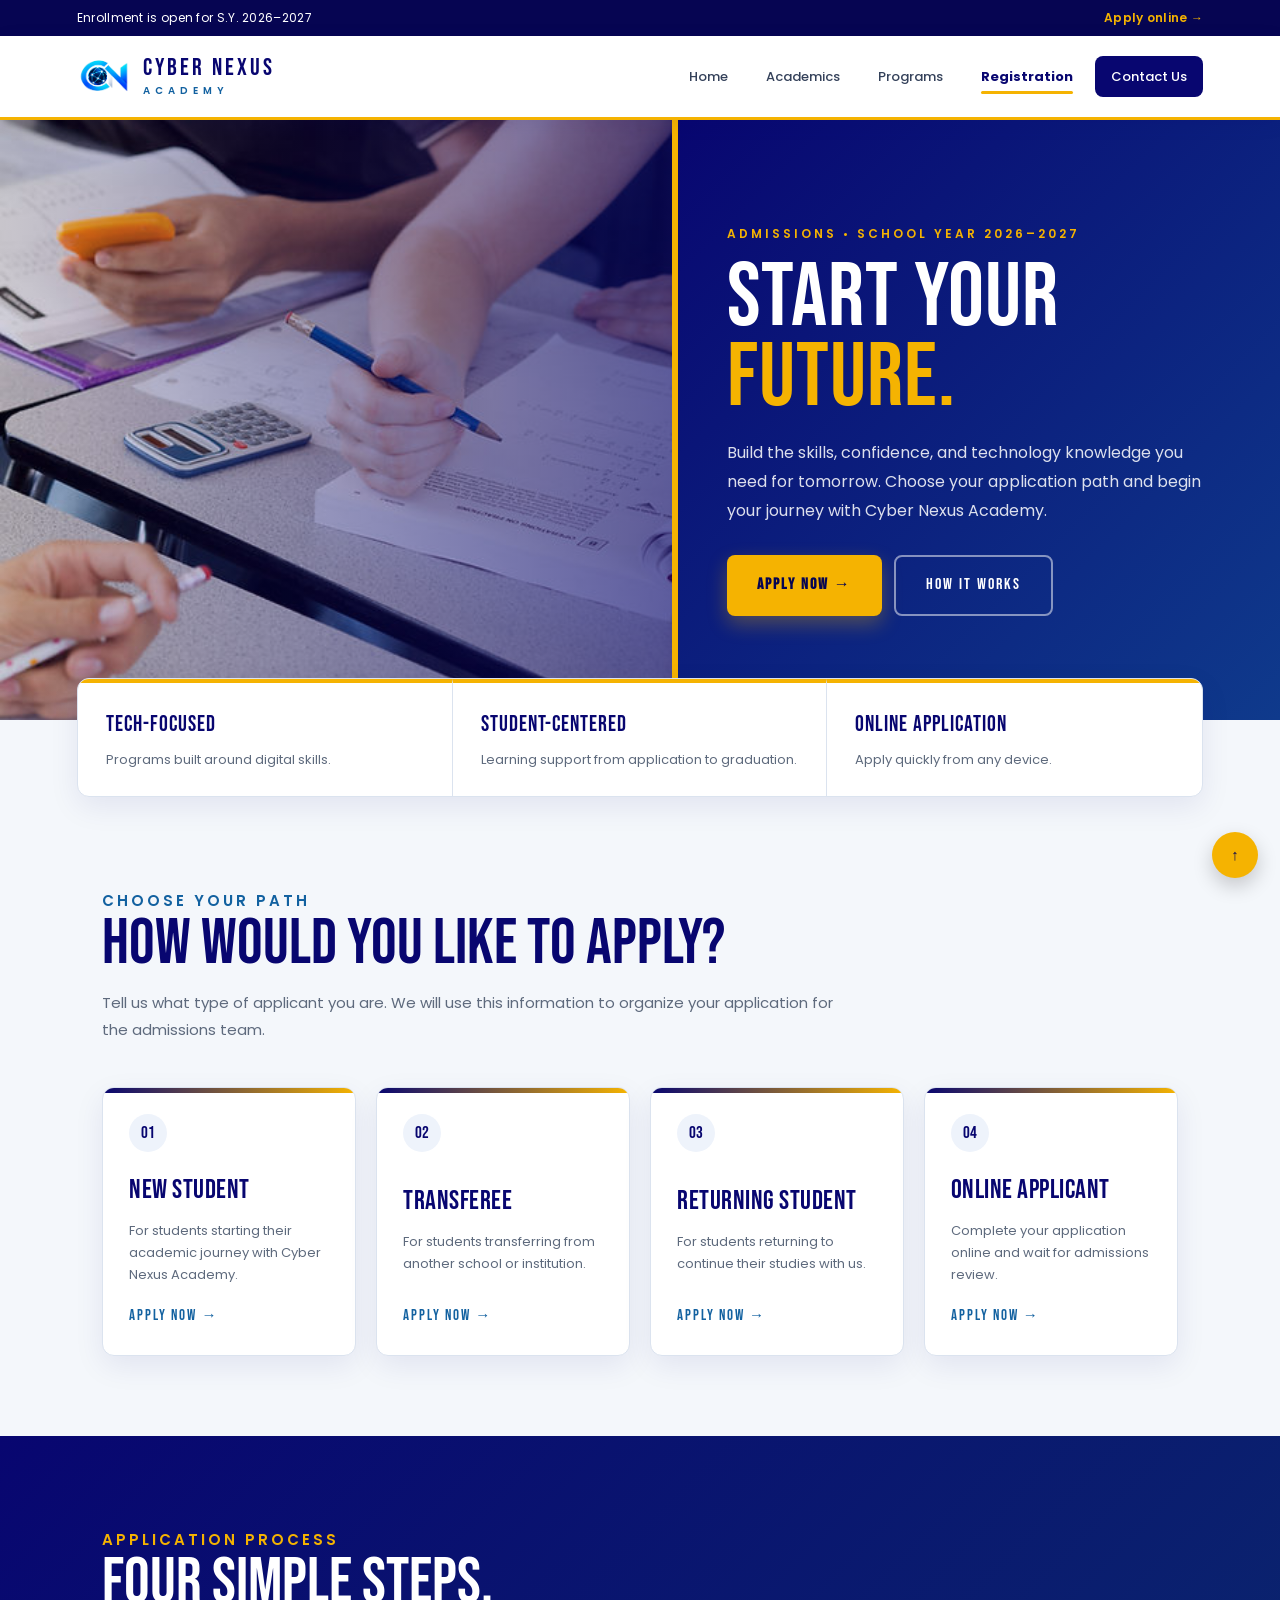
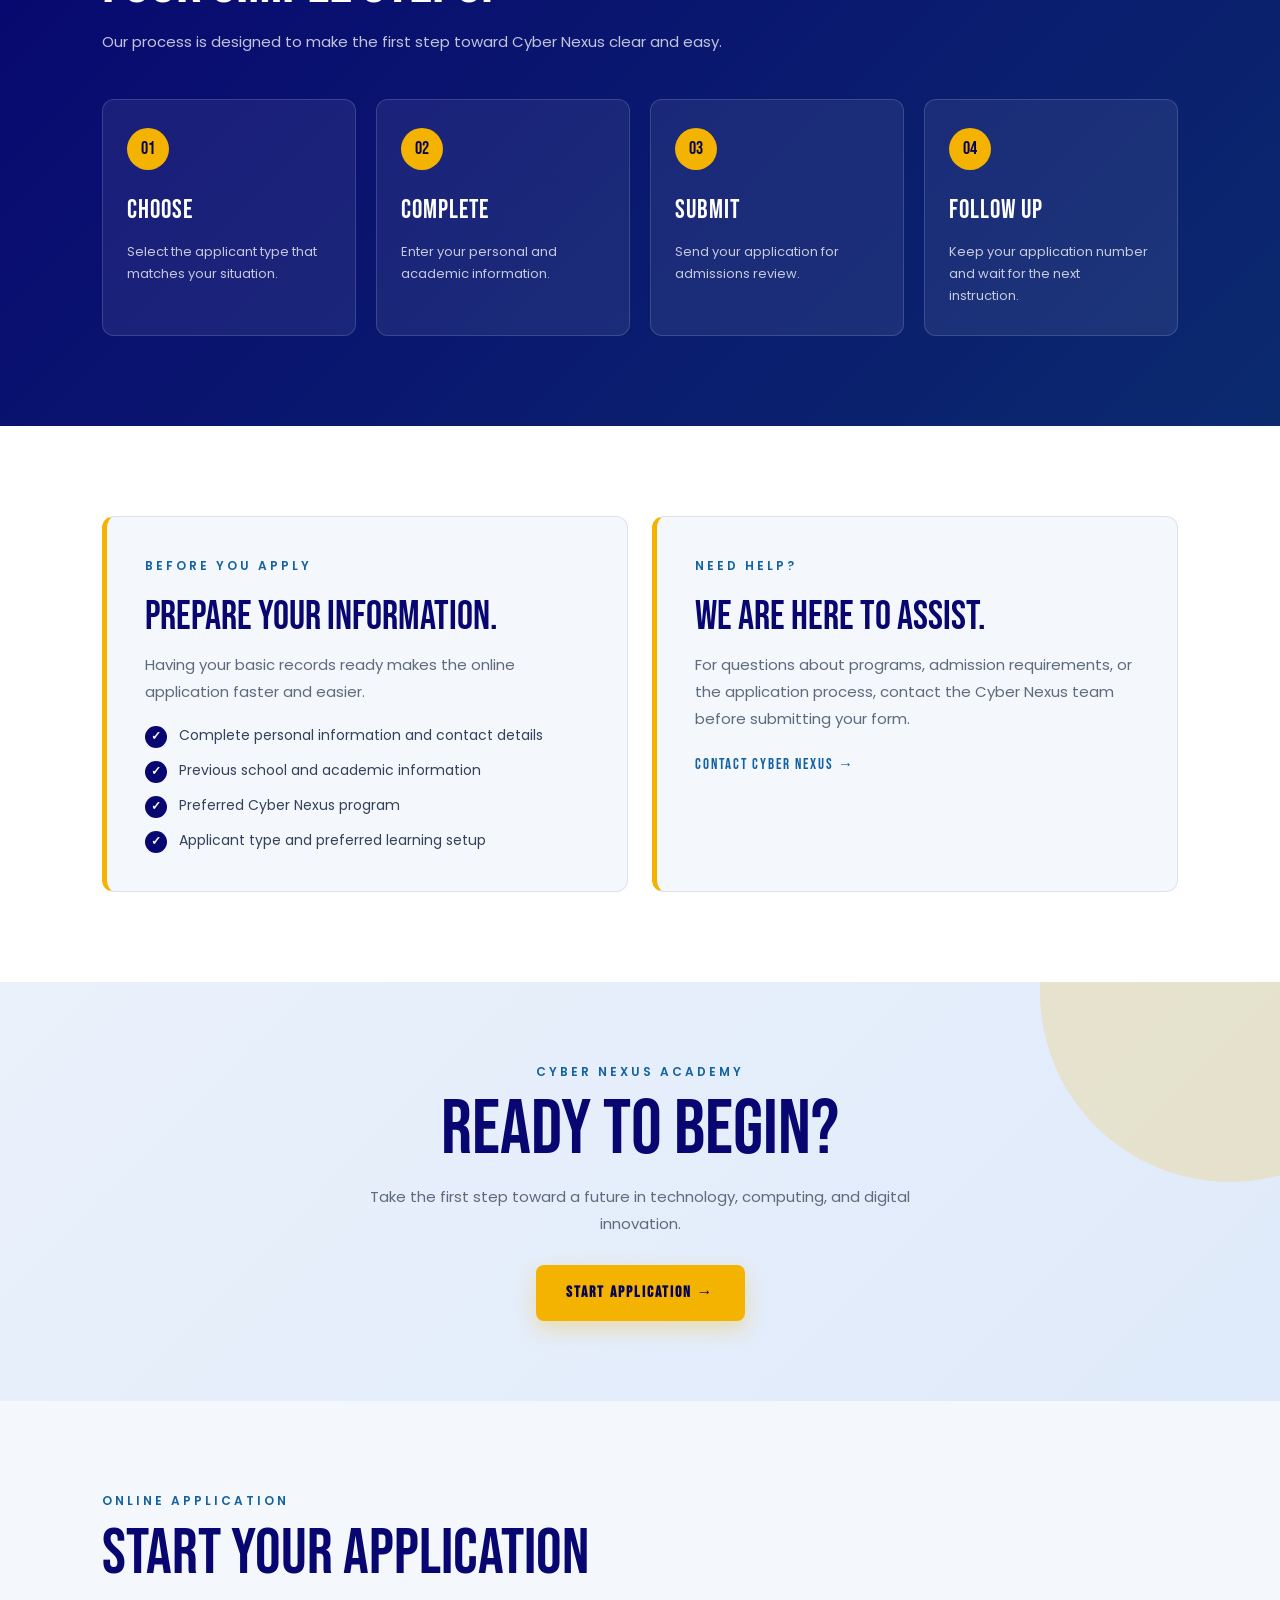
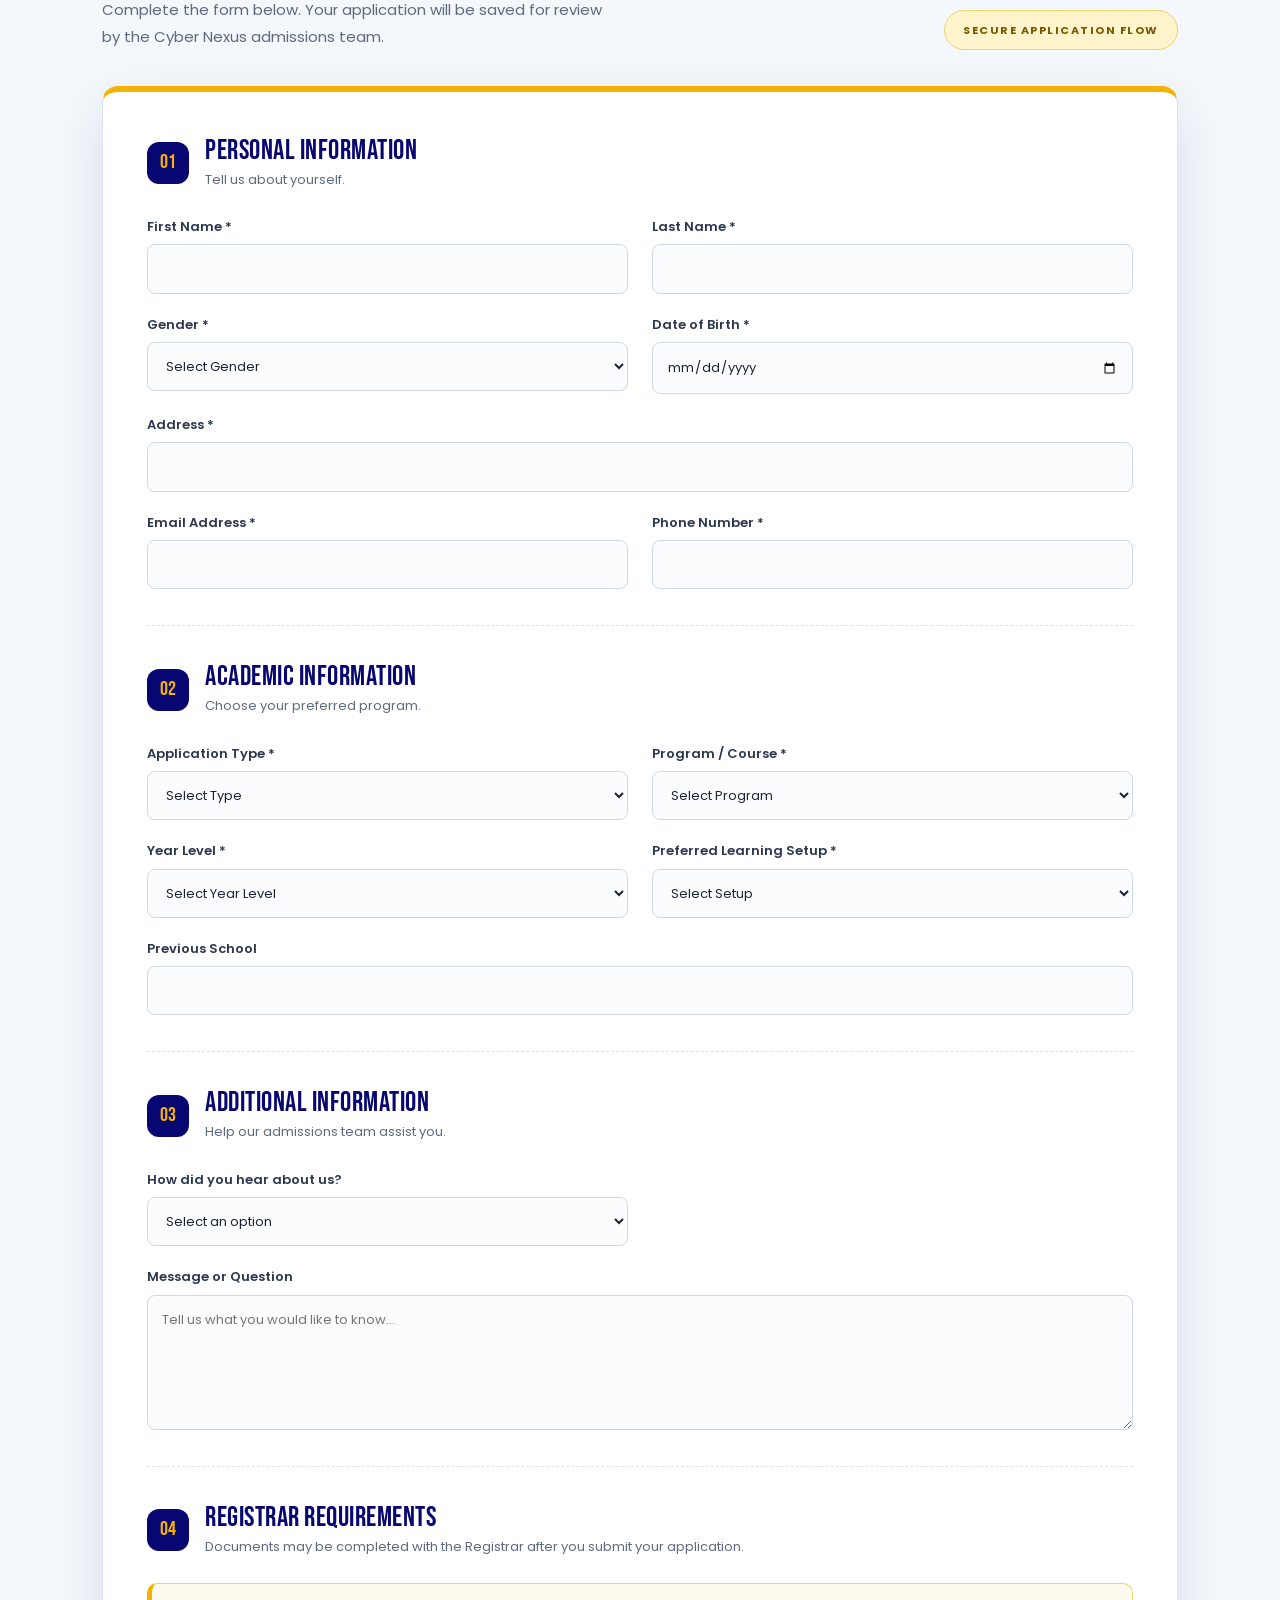
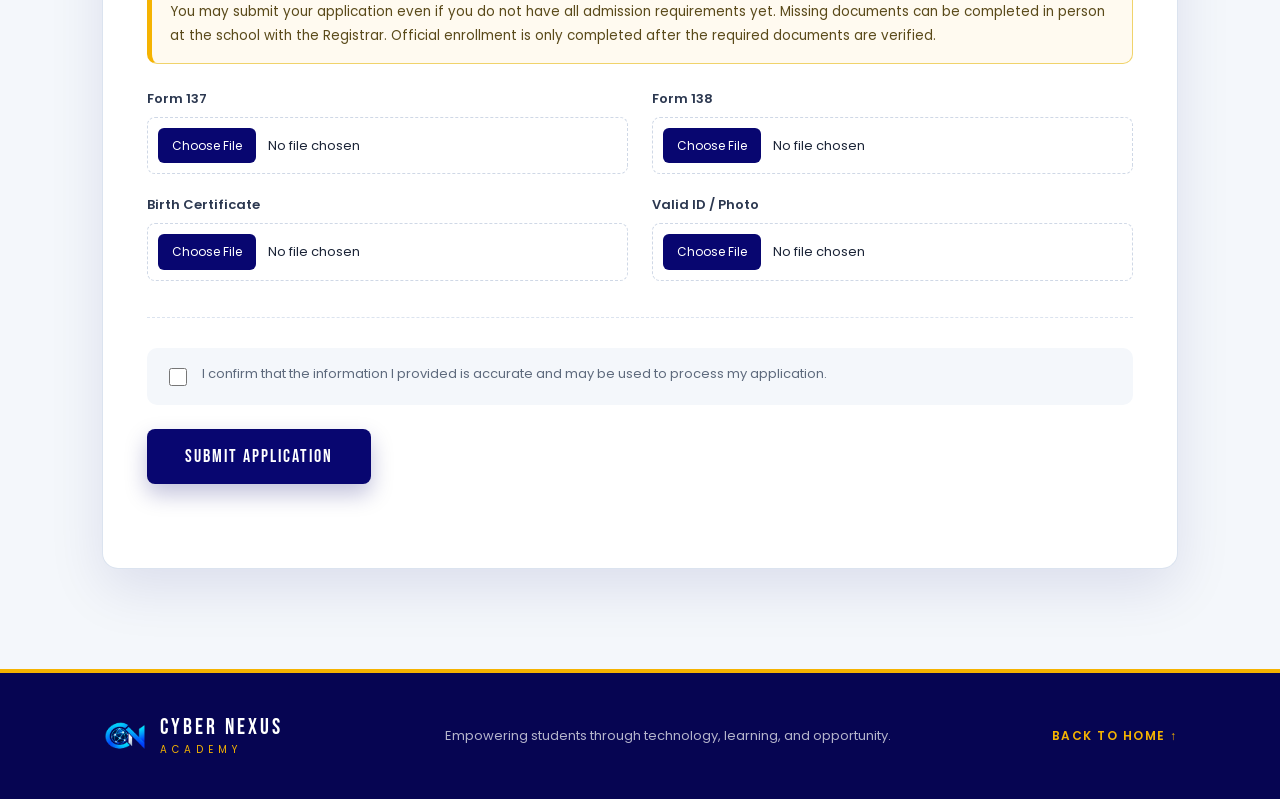
<file: registration.html>
<!doctype html>
<html lang="en">
  <head>
    <meta charset="UTF-8" />
    <meta name="viewport" content="width=device-width, initial-scale=1.0" />
    <title>Registration | Cyber Nexus Academy</title>
    <link rel="stylesheet" href="CSS/registration.css" />
  </head>

  <body id="top">
    <div class="topStrip"><span>Enrollment is open for S.Y. 2026–2027</span><a href="#application">Apply online →</a></div>
    <header class="siteHeader">
      <a href="index.html" class="brand">
        <img src="Vid,Aud,Pic/LOGOACADEMY.png" alt="Cyber Nexus Academy" />
        <span class="brandText">
          <strong>CYBER NEXUS</strong>
          <small>ACADEMY</small>
        </span>
      </a>

      <nav class="mainNav">
        <a href="index.html">Home</a>
        <a href="index.html#about">Academics</a>
        <a href="index.html#Programs">Programs</a>
        <a href="registration.html" class="active">Registration</a>
        <a href="index.html#Contact">Contact Us</a>
      </nav>
    </header>

    <main>
      <section class="hero">
        <div class="heroVisual"></div>
        <div class="heroContent">
          <p class="eyebrow">ADMISSIONS • SCHOOL YEAR 2026–2027</p>
          <h1>Start your<br /><span>future.</span></h1>
          <p>
            Build the skills, confidence, and technology knowledge you need for
            tomorrow. Choose your application path and begin your journey with
            Cyber Nexus Academy.
          </p>
          <div class="heroButtons">
            <a href="#application" class="primaryButton">APPLY NOW →</a>
            <a href="#process" class="secondaryButton">HOW IT WORKS</a>
          </div>
        </div>
      </section>

      <section class="trustStrip">
        <div class="trustItem">
          <strong>TECH-FOCUSED</strong>
          <span>Programs built around digital skills.</span>
        </div>
        <div class="trustItem">
          <strong>STUDENT-CENTERED</strong>
          <span>Learning support from application to graduation.</span>
        </div>
        <div class="trustItem">
          <strong>ONLINE APPLICATION</strong>
          <span>Apply quickly from any device.</span>
        </div>
      </section>

      <section class="section">
        <div class="sectionHead">
          <p class="eyebrow">CHOOSE YOUR PATH</p>
          <h2>How would you like to apply?</h2>
          <p>
            Tell us what type of applicant you are. We will use this information
            to organize your application for the admissions team.
          </p>
        </div>

        <div class="pathGrid">
          <a href="#application" class="pathCard">
            <span class="pathNumber">01</span>
            <div>
              <h3>New Student</h3>
              <p>
                For students starting their academic journey with Cyber Nexus
                Academy.
              </p>
            </div>
            <span class="cardLink">APPLY NOW →</span>
          </a>
          <a href="#application" class="pathCard">
            <span class="pathNumber">02</span>
            <div>
              <h3>Transferee</h3>
              <p>
                For students transferring from another school or institution.
              </p>
            </div>
            <span class="cardLink">APPLY NOW →</span>
          </a>
          <a href="#application" class="pathCard">
            <span class="pathNumber">03</span>
            <div>
              <h3>Returning Student</h3>
              <p>For students returning to continue their studies with us.</p>
            </div>
            <span class="cardLink">APPLY NOW →</span>
          </a>
          <a href="#application" class="pathCard">
            <span class="pathNumber">04</span>
            <div>
              <h3>Online Applicant</h3>
              <p>
                Complete your application online and wait for admissions review.
              </p>
            </div>
            <span class="cardLink">APPLY NOW →</span>
          </a>
        </div>
      </section>

      <section class="processSection" id="process">
        <div class="sectionHead">
          <p class="eyebrow">APPLICATION PROCESS</p>
          <h2>Four simple steps.</h2>
          <p>
            Our process is designed to make the first step toward Cyber Nexus
            clear and easy.
          </p>
        </div>

        <div class="processGrid">
          <div class="processStep">
            <span>01</span>
            <h3>Choose</h3>
            <p>Select the applicant type that matches your situation.</p>
          </div>
          <div class="processStep">
            <span>02</span>
            <h3>Complete</h3>
            <p>Enter your personal and academic information.</p>
          </div>
          <div class="processStep">
            <span>03</span>
            <h3>Submit</h3>
            <p>Send your application for admissions review.</p>
          </div>
          <div class="processStep">
            <span>04</span>
            <h3>Follow Up</h3>
            <p>
              Keep your application number and wait for the next instruction.
            </p>
          </div>
        </div>
      </section>

      <section class="infoSection">
        <div class="infoCard">
          <p class="eyebrow">BEFORE YOU APPLY</p>
          <h2>Prepare your information.</h2>
          <p>
            Having your basic records ready makes the online application faster
            and easier.
          </p>
          <ul class="infoList">
            <li>Complete personal information and contact details</li>
            <li>Previous school and academic information</li>
            <li>Preferred Cyber Nexus program</li>
            <li>Applicant type and preferred learning setup</li>
          </ul>
        </div>
        <div class="infoCard">
          <p class="eyebrow">NEED HELP?</p>
          <h2>We are here to assist.</h2>
          <p>
            For questions about programs, admission requirements, or the
            application process, contact the Cyber Nexus team before submitting
            your form.
          </p>
          <a href="index.html#Contact" class="cardLink"
            >CONTACT CYBER NEXUS →</a
          >
        </div>
      </section>

      <section
        class="section readySection"
      >
        <p class="eyebrow">CYBER NEXUS ACADEMY</p>
        <h2
        >
          Ready to begin?
        </h2>
        <p
        >
          Take the first step toward a future in technology, computing, and
          digital innovation.
        </p>
        <a
          href="#application"
          class="primaryButton"
          >START APPLICATION →</a
        >
      </section>

      <section class="applicationSection" id="application">
        <div class="applicationIntro">
          <div>
            <p class="eyebrow">ONLINE APPLICATION</p>
            <h2>Start Your Application</h2>
            <p>
              Complete the form below. Your application will be saved for review
              by the Cyber Nexus admissions team.
            </p>
          </div>
          <span class="applicationBadge">SECURE APPLICATION FLOW</span>
        </div>

        <form id="applicationForm" class="applicationForm">
          <div class="formBlock">
            <div class="blockTitle">
              <span>01</span>
              <div>
                <h3>Personal Information</h3>
                <p>Tell us about yourself.</p>
              </div>
            </div>
            <div class="formGrid">
              <label
                >First Name *
                <input type="text" id="firstName" required />
              </label>
              <label
                >Last Name *
                <input type="text" id="lastName" required />
              </label>
              <label
                >Gender *
                <select id="gender" required>
                  <option value="">Select Gender</option>
                  <option>Male</option>
                  <option>Female</option>
                  <option>Prefer not to say</option>
                </select>
              </label>
              <label
                >Date of Birth *
                <input type="date" id="dateOfBirth" required />
              </label>
              <label class="wide"
                >Address *
                <input type="text" id="address" required />
              </label>
              <label
                >Email Address *
                <input type="email" id="email" required />
              </label>
              <label
                >Phone Number *
                <input type="tel" id="phone" required />
              </label>
            </div>
          </div>

          <div class="formBlock">
            <div class="blockTitle">
              <span>02</span>
              <div>
                <h3>Academic Information</h3>
                <p>Choose your preferred program.</p>
              </div>
            </div>
            <div class="formGrid">
              <label
                >Application Type *
                <select id="applicationType" required>
                  <option value="">Select Type</option>
                  <option>New Student</option>
                  <option>Transferee</option>
                  <option>Returning Student</option>
                  <option>Online Applicant</option>
                </select>
              </label>
              <label
                >Program / Course *
                <select id="course" required>
                  <option value="">Select Program</option>
                  <option>Bachelor of Science in Information Technology</option>
                  <option>Associate in Computer Technology</option>
                  <option>Programming and Web Development</option>
                  <option>Cybersecurity Fundamentals</option>
                </select>
              </label>
              <label
                >Year Level *
                <select id="year" required>
                  <option value="">Select Year Level</option>
                  <option>1st Year</option>
                  <option>2nd Year</option>
                  <option>3rd Year</option>
                  <option>4th Year</option>
                </select>
              </label>
              <label
                >Preferred Learning Setup *
                <select id="learningSetup" required>
                  <option value="">Select Setup</option>
                  <option>On Campus</option>
                  <option>Blended Learning</option>
                  <option>Online</option>
                </select>
              </label>
              <label class="wide"
                >Previous School
                <input type="text" id="previousSchool" />
              </label>
            </div>
          </div>

          <div class="formBlock">
            <div class="blockTitle">
              <span>03</span>
              <div>
                <h3>Additional Information</h3>
                <p>Help our admissions team assist you.</p>
              </div>
            </div>
            <div class="formGrid">
              <label
                >How did you hear about us?
                <select id="source">
                  <option value="">Select an option</option>
                  <option>School Website</option>
                  <option>Social Media</option>
                  <option>Friend or Family</option>
                  <option>School Event</option>
                  <option>Other</option>
                </select>
              </label>
              <label class="wide"
                >Message or Question
                <textarea
                  id="message"
                  rows="5"
                  placeholder="Tell us what you would like to know..."
                ></textarea>
              </label>
            </div>
          </div>

          <div class="formBlock requirementsBlock">
            <div class="blockTitle">
              <span>04</span>
              <div>
                <h3>Registrar Requirements</h3>
                <p>Documents may be completed with the Registrar after you submit your application.</p>
              </div>
            </div>
            <div class="applicationNotice">
              You may submit your application even if you do not have all admission requirements yet. Missing documents can be completed in person at the school with the Registrar. Official enrollment is only completed after the required documents are verified.
            </div>
            <div class="formGrid requirementsGrid">
              <label>Form 137<input type="file" id="form137" /></label>
              <label>Form 138<input type="file" id="form138" /></label>
              <label>Birth Certificate<input type="file" id="birthCert" /></label>
              <label>Valid ID / Photo<input type="file" id="idPhoto" /></label>
            </div>
          </div>

          <label class="consent">
            <input type="checkbox" id="consent" required />
            I confirm that the information I provided is accurate and may be
            used to process my application.
          </label>

          <button type="submit" class="submitButton">SUBMIT APPLICATION</button>
          <p id="formMessage" class="formMessage"></p>
        </form>
      </section>
    </main>

    <footer class="siteFooter">
      <div class="footerBrand">
        <img src="Vid,Aud,Pic/LOGOACADEMY.png" alt="Cyber Nexus Academy" />
        <div>
          <strong>CYBER NEXUS</strong>
          <span>ACADEMY</span>
        </div>
      </div>
      <p>Empowering students through technology, learning, and opportunity.</p>
      <a href="index.html">BACK TO HOME ↑</a>
    </footer>

    <a class="floatingTop" href="#top" aria-label="Back to top">↑</a>

    <script src="JAVA/elms-data.js"></script>
    <script>
      var form = document.getElementById("applicationForm");

      /* Pre-select the program when coming from the landing page (?program=...) */
      (function () {
        var wanted = new URLSearchParams(window.location.search).get("program");
        var course = document.getElementById("course");
        if (wanted && course) {
          Array.prototype.forEach.call(course.options, function (o) {
            if (o.text === wanted) { course.value = o.value || o.text; }
          });
        }
      })();
      var message = document.getElementById("formMessage");

      form.addEventListener("submit", function (event) {
        event.preventDefault();
        var files = {
          form137: document.getElementById("form137").files[0],
          form138: document.getElementById("form138").files[0],
          birthCert: document.getElementById("birthCert").files[0],
          idPhoto: document.getElementById("idPhoto").files[0]
        };
        var application = {
          applicationId: "CNA-" + Date.now().toString().slice(-6),
          firstName: document.getElementById("firstName").value.trim(),
          lastName: document.getElementById("lastName").value.trim(),
          gender: document.getElementById("gender").value,
          dateOfBirth: document.getElementById("dateOfBirth").value,
          address: document.getElementById("address").value.trim(),
          email: document.getElementById("email").value.trim(),
          phone: document.getElementById("phone").value.trim(),
          applicationType: document.getElementById("applicationType").value,
          course: document.getElementById("course").value,
          year: document.getElementById("year").value,
          learningSetup: document.getElementById("learningSetup").value,
          previousSchool: document.getElementById("previousSchool").value.trim(),
          source: document.getElementById("source").value,
          message: document.getElementById("message").value.trim(),
          status: "For Review",
          submittedAt: new Date().toLocaleString(),
          requirements: { form137:false, form138:false, birthCert:false, idPhoto:false }
        };
        var fileKeys = Object.keys(files), saved = {};
        function saveNext(index) {
          if (index >= fileKeys.length) {
            application.requirements = {
              form137: !!saved.form137,
              form138: !!saved.form138,
              birthCert: !!saved.birthCert,
              idPhoto: !!saved.idPhoto,
              form137File: saved.form137 || null,
              form138File: saved.form138 || null,
              birthCertFile: saved.birthCert || null,
              idPhotoFile: saved.idPhoto || null
            };
            var applications = ELMS.get("applications");
            applications.push(application);
            ELMS.set("applications", applications);
            message.className = "formMessage success";
            message.textContent = "Application submitted. Your application number is " + application.applicationId + ". You may complete missing requirements at the school with the Registrar before official enrollment.";
            form.reset();
            return;
          }
          var key = fileKeys[index];
          if (!files[key]) {
            saveNext(index + 1);
            return;
          }
          ELMS.storeFile(files[key], function(meta) {
            if (!meta) {
              message.className = "formMessage error";
              message.textContent = "One of your files could not be saved. Please try again.";
              return;
            }
            saved[key] = meta;
            saveNext(index + 1);
          });
        }
        saveNext(0);
      });
    </script>
  </body>
</html>
</file>
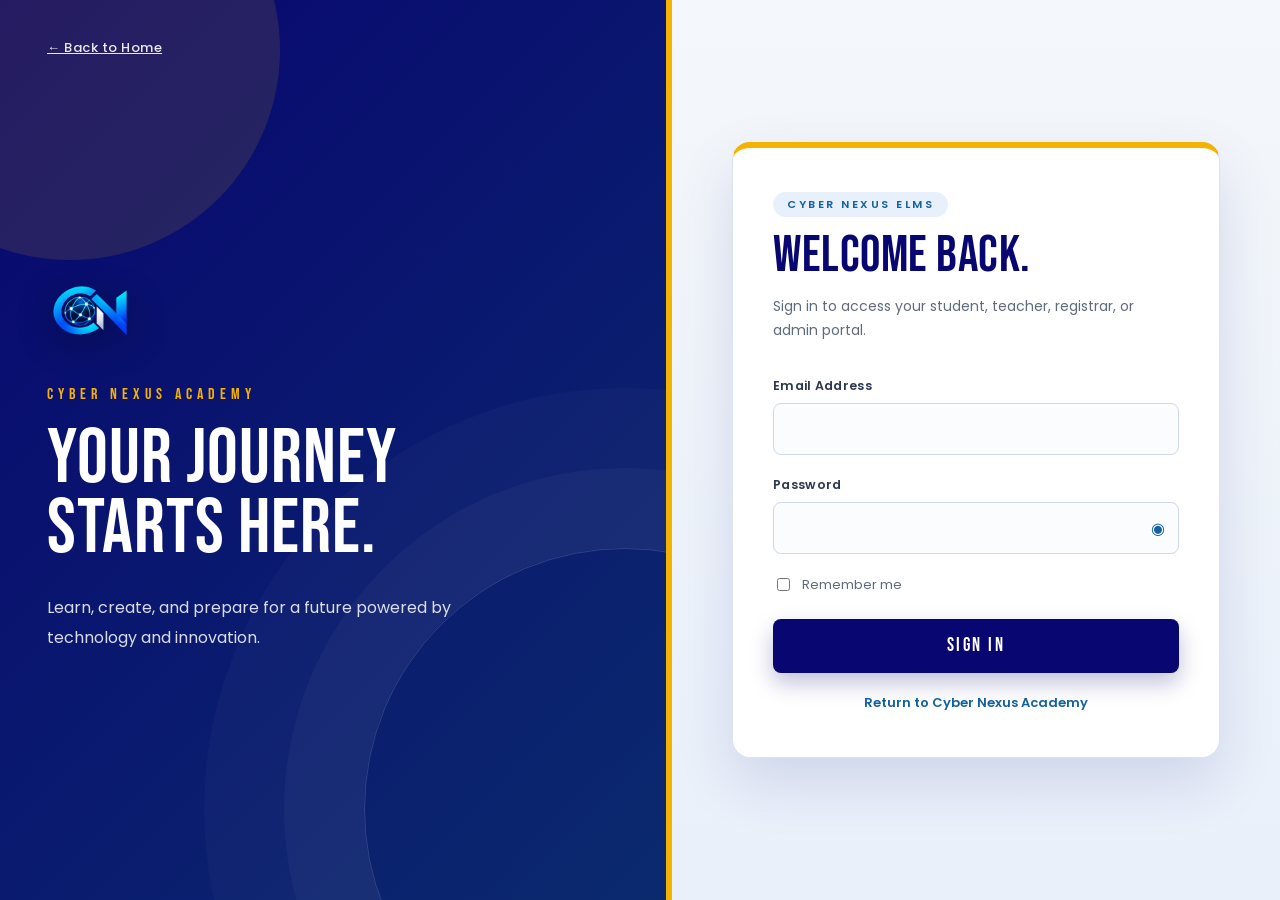
<file: SignUp.html>
<!doctype html>
<html lang="en">

<head>
    <meta charset="UTF-8">

    <meta
        name="viewport"
        content="width=device-width, initial-scale=1.0"
    >

    <title>
        Create Account | Cyber Nexus Academy
    </title>

    <link
        rel="stylesheet"
        href="CSS/SignUp.css"
    >
    <link rel="stylesheet" href="CSS/auth-theme.css" />

    <script src="JAVA/elms-data.js"></script>
</head>

<body>

    <main class="signup-page">

        <section class="signup-brand">

            <a
                href="AdminDashboard.html"
                class="back-home"
            >
                ← Back to Admin
            </a>

            <div class="brand-content">

                <img
                    src="Vid,Aud,Pic/LOGOACADEMY.png"
                    alt="Cyber Nexus Academy"
                >

                <p class="school-name">
                    CYBER NEXUS ACADEMY
                </p>

                <h1>
                    Account
                    <br>
                    Management.
                </h1>

                <p class="brand-text">
                    Only an administrator can create student,
                    teacher, or registrar accounts.
                </p>

            </div>

        </section>

        <section class="signup-form-section">

            <div class="signup-form-container">

                <p class="form-label">
                    ADMIN ACCOUNT CREATION
                </p>

                <h2>
                    Create a user.
                </h2>

                <p
                    class="form-description"
                    id="guardMessage"
                >
                    Create credentials and assign the correct role.
                </p>

                <form id="signupForm">

                    <div class="form-row">

                        <div class="form-group">

                            <label>
                                First Name
                            </label>

                            <input
                                id="firstName"
                                class="form-control"
                                required
                            >

                        </div>

                        <div class="form-group">

                            <label>
                                Last Name
                            </label>

                            <input
                                id="lastName"
                                class="form-control"
                                required
                            >

                        </div>

                    </div>

                    <div class="form-group">

                        <label>
                            Email Address
                        </label>

                        <input
                            id="email"
                            type="email"
                            class="form-control"
                            required
                        >

                    </div>

                    <div class="form-row">

                        <div class="form-group">

                            <label>
                                Account ID
                            </label>

                            <input
                                id="studentId"
                                class="form-control"
                                required
                            >

                        </div>

                        <div class="form-group">

                            <label>
                                Role
                            </label>

                            <select
                                id="role"
                                class="form-control"
                            >
                                <option value="student">
                                    Student
                                </option>

                                <option value="teacher">
                                    Teacher
                                </option>

                                <option value="registrar">
                                    Registrar
                                </option>

                                <option value="admin">
                                    Admin
                                </option>
                            </select>

                        </div>

                    </div>

                    <div class="form-row">

                        <div class="form-group" id="programGroup">

                            <label id="programLabel">
                                Program / Course
                            </label>

                            <select
                                id="program"
                                class="form-control"
                                required
                            >
                                <option value="">Select Program / Course</option>
                            </select>

                        </div>

                        <div class="form-group">

                            <label>
                                Contact Number
                            </label>

                            <input
                                id="phone"
                                class="form-control"
                                type="tel"
                                inputmode="numeric"
                                maxlength="11"
                                pattern="[0-9]{11}"
                                placeholder="09XXXXXXXXX"
                                required
                            >

                        </div>

                    </div>

                    <div class="form-row">

                        <div class="form-group">

                            <label>
                                Temporary Password
                            </label>

                            <input
                                id="password"
                                type="text"
                                class="form-control"
                                required
                            >

                        </div>

                        <div class="form-group studentOnly">

                            <label>
                                Section
                            </label>

                            <select id="section">

                                <option>
                                    A
                                </option>

                                <option>
                                    B
                                </option>

                                <option>
                                    C
                                </option>

                            </select>

                        </div>

                        <div class="form-group studentOnly">

                            <label>
                                School Year
                            </label>

                            <select
                                id="schoolYear"
                                class="form-control"
                            >

                                <option>
                                    2026-2027
                                </option>

                                <option>
                                    2027-2028
                                </option>

                                <option>
                                    2028-2029
                                </option>

                            </select>

                        </div>

                        <div class="form-group studentOnly">

                            <label>
                                Year Level
                            </label>

                            <select
                                id="yearLevel"
                                class="form-control"
                            >

                                <option>
                                    1st Year
                                </option>

                                <option>
                                    2nd Year
                                </option>

                                <option>
                                    3rd Year
                                </option>

                                <option>
                                    4th Year
                                </option>

                            </select>

                        </div>

                    </div>

                    <button
                        type="submit"
                        class="signup-button"
                    >
                        CREATE ACCOUNT
                    </button>

                </form>

                <div
                    id="credentialBox"
                    class="credentialBox"
                ></div>

            </div>

        </section>

    </main>

    <script>
        var admin = ELMS.protect('admin');

        if (admin) {

            var roleField =
                document.getElementById('role');

            var programGroup = document.getElementById('programGroup');
            var programLabel = document.getElementById('programLabel');
            var programField = document.getElementById('program');

            var roleOptions = {
                student: {
                    label: 'Program / Course',
                    placeholder: 'Select Program / Course',
                    values: [
                        'BS Information Technology',
                        'BS Computer Science',
                        'BS Information Systems',
                        'Programming and Web Development',
                        'Computer Technology'
                    ]
                },
                teacher: {
                    label: 'Department',
                    placeholder: 'Select Department',
                    values: ['Faculty']
                },
                registrar: {
                    label: 'Department',
                    placeholder: 'Select Department',
                    values: ['Registrar']
                },
                admin: {
                    label: '',
                    placeholder: '',
                    values: []
                }
            };

            function syncRole() {
                var role = roleField.value;
                var config = roleOptions[role];
                var isStudent = role === 'student';

                document.querySelectorAll('.studentOnly').forEach(function (el) {
                    el.style.display = isStudent ? 'block' : 'none';
                });

                programField.innerHTML = '';
                programField.required = role !== 'admin';
                programGroup.style.display = role === 'admin' ? 'none' : 'block';

                if (role === 'admin') {
                    programField.value = '';
                    return;
                }

                var placeholder = document.createElement('option');
                placeholder.value = '';
                placeholder.textContent = config.placeholder;
                placeholder.disabled = true;
                placeholder.selected = true;
                programField.appendChild(placeholder);
                programLabel.textContent = config.label;

                config.values.forEach(function (value) {
                    var option = document.createElement('option');
                    option.value = value;
                    option.textContent = value;
                    programField.appendChild(option);
                });
            }

            roleField.onchange = syncRole;

            syncRole();

            document
                .getElementById('signupForm')
                .addEventListener(
                    'submit',
                    function (e) {

                        e.preventDefault();

                        var email =
                            document
                                .getElementById('email')
                                .value
                                .trim()
                                .toLowerCase();

                        var users =
                            ELMS.get('users');

                        if (
                            users.some(function (u) {
                                return (
                                    u.email.toLowerCase() ===
                                    email
                                );
                            })
                        ) {

                            alert(
                                'Email already exists.'
                            );

                            return;
                        }

                        var first =
                            document
                                .getElementById('firstName')
                                .value
                                .trim();

                        var last =
                            document
                                .getElementById('lastName')
                                .value
                                .trim();

                        var role =
                            document
                                .getElementById('role')
                                .value;

                        var password =
                            document
                                .getElementById('password')
                                .value;

                        var phone =
                            document
                                .getElementById('phone')
                                .value
                                .replace(/\D/g, '');

                        if (phone.length !== 11 || phone.charAt(0) !== '0') {
                            alert('Enter a valid 11-digit Philippine mobile number starting with 0.');
                            return;
                        }

                        var account = {

                            fullName:
                                first + ' ' + last,

                            firstName:
                                first,

                            lastName:
                                last,

                            studentId:
                                document
                                    .getElementById(
                                        'studentId'
                                    )
                                    .value
                                    .trim(),

                            email:
                                email,

                            program:
                                role === 'admin'
                                    ? ''
                                    : programField.value.trim(),

                            course:
                                role === 'student'
                                    ? programField.value.trim()
                                    : '',


                            phone:
                                phone,

                            password:
                                password,

                            role:
                                role,

                            schoolYear:
                                role === 'student'
                                    ? document
                                        .getElementById(
                                            'schoolYear'
                                        )
                                        .value
                                    : '',

                            semester:
                                role === 'student'
                                    ? '1st Semester'
                                    : '',

                            section:
                                role === 'student'
                                    ? document
                                        .getElementById(
                                            'section'
                                        )
                                        .value
                                    : '',

                            yearLevel:
                                role === 'student'
                                    ? document
                                        .getElementById(
                                            'yearLevel'
                                        )
                                        .value
                                    : '',

                            enrollmentStatus:
                                role === 'student'
                                    ? 'Pending Enrollment'
                                    : ''
                        };

                        users.push(account);

                        ELMS.set(
                            'users',
                            users
                        );

                        var loginLink =
                            new URL(
                                'Login.html',
                                location.href
                            ).href;

                        var websiteLink =
                            new URL(
                                'index.html',
                                location.href
                            ).href;

                        var subject =
                            'Cyber Nexus Academy ELMS Account';

                        var message =
                            'Hello ' +
                            first +
                            ',\n\n' +
                            'Your Cyber Nexus Academy ELMS account has been created.\n\n' +
                            'Website: ' +
                            websiteLink +
                            '\n' +
                            'Login Page: ' +
                            loginLink +
                            '\n' +
                            'Email: ' +
                            email +
                            '\n' +
                            'Temporary Password: ' +
                            password +
                            '\n' +
                            'Role: ' +
                            role +
                            '\n' +
                            'Contact Number: ' +
                            phone +
                            '\n\n' +
                            'Please keep your credentials private and change your password after your first login.\n\n' +
                            'Cyber Nexus Academy';

                        var box =
                            document.getElementById(
                                'credentialBox'
                            );

                        box.innerHTML = `
                            <strong>
                                Account created.
                            </strong>

                            <p>
                                The account email is ready.
                                Use the email button to open
                                your mail application with
                                the recipient, subject,
                                website link, login link,
                                and credentials already
                                filled in.
                            </p>

                            <textarea
                                id="credentialText"
                                readonly
                            ></textarea>

                            <div class="credentialActions">

                                <button
                                    type="button"
                                    class="signup-button"
                                    id="copyCredentials"
                                >
                                    COPY CREDENTIAL MESSAGE
                                </button>

                                <button
                                    type="button"
                                    class="signup-button email-button"
                                    id="emailCredentials"
                                >
                                    EMAIL ACCOUNT DETAILS
                                </button>

                            </div>
                        `;

                        document.getElementById(
                            'credentialText'
                        ).value =
                            message;

                        document.getElementById(
                            'copyCredentials'
                        ).onclick = function () {

                            if (navigator.clipboard) {

                                navigator.clipboard
                                    .writeText(message)
                                    .then(function () {

                                        alert(
                                            'Credential message copied.'
                                        );

                                    });

                            } else {

                                document
                                    .getElementById(
                                        'credentialText'
                                    )
                                    .select();

                                document.execCommand(
                                    'copy'
                                );

                                alert(
                                    'Credential message copied.'
                                );
                            }
                        };

                        document.getElementById(
                            'emailCredentials'
                        ).onclick = function () {

                            var mailto =
                                'mailto:' +
                                encodeURIComponent(email) +
                                '?subject=' +
                                encodeURIComponent(subject) +
                                '&body=' +
                                encodeURIComponent(message);

                            window.location.href =
                                mailto;
                        };

                        this.reset();
                        syncRole();

                    }
                );
        }
    </script>

</body>

</html>
</file>
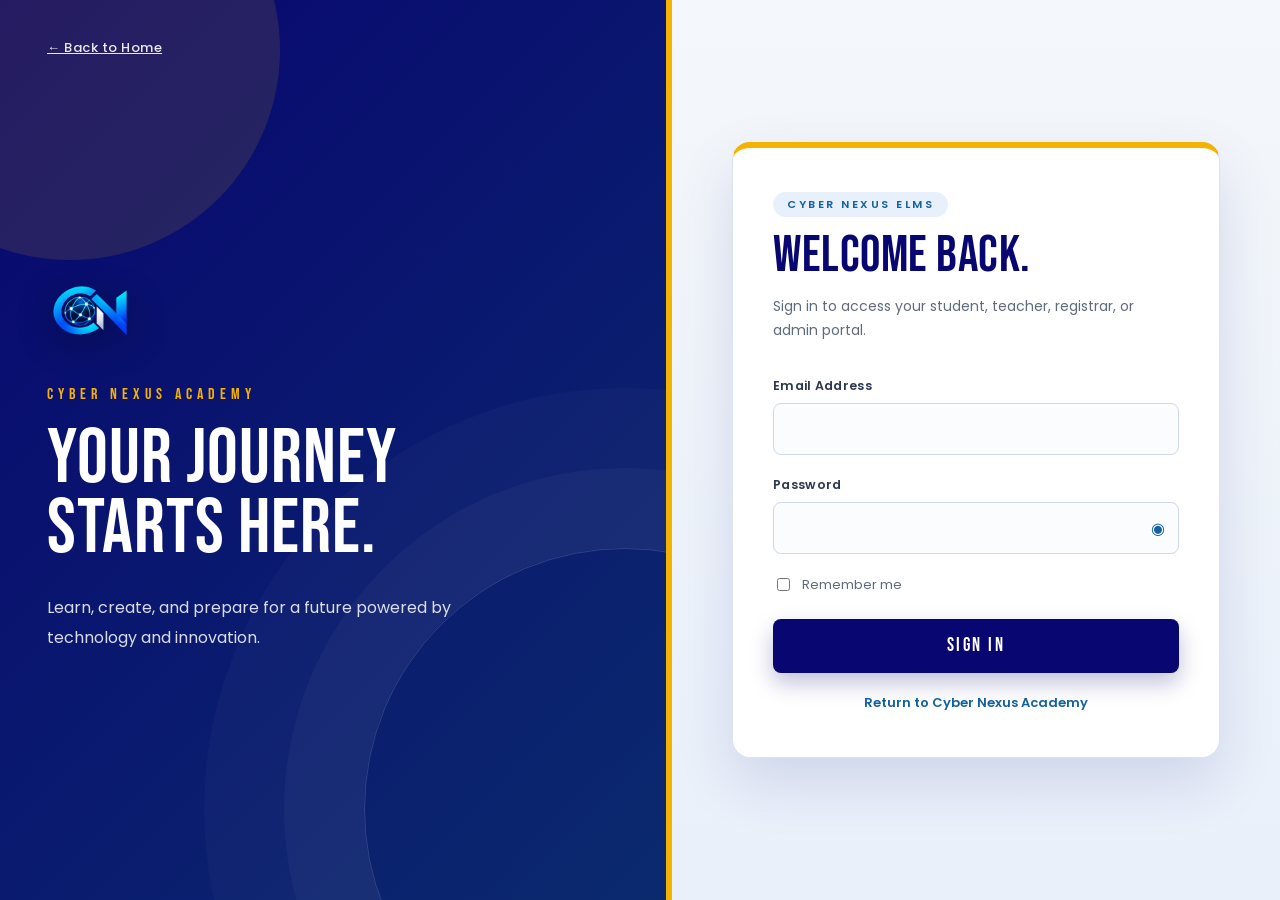
<file: TeacherDashboard.html>
<!doctype html>
<html lang="en">
  <head>
    <meta charset="UTF-8" />

    <meta name="viewport" content="width=device-width, initial-scale=1.0" />

    <title>Teacher Dashboard | Cyber Nexus Academy</title>

    <link rel="stylesheet" href="CSS/TeacherDashboard.css" />
    <link rel="stylesheet" href="CSS/sidenav.css" />
    <link rel="stylesheet" href="CSS/dashboard-theme.css" />

    <script src="JAVA/elms-data.js"></script>
  </head>

  <body id="top">
    <header class="topbar">
      <a class="brand" href="index.html">
        <img src="Vid,Aud,Pic/LOGOACADEMY.png" alt="Cyber Nexus Academy Logo" />

        <span>
          <strong> CYBER NEXUS </strong>

          <small> ACADEMY </small>
        </span>
      </a>

      <nav id="sideNav" aria-label="Main menu">
        <a
          href="index.html"
          style="display: flex; align-items: center; gap: 8px"
        >
          <img
            src="Assets/assets/icons/HomeIconn.png"
            alt=""
            width="20"
            height="20"
            style="display: block; flex-shrink: 0"
          />
          Home
        </a>

        <a href="#top" style="display: flex; align-items: center; gap: 8px">
          <img
            src="Assets/assets/icons/OverviewIcon.png"
            alt=""
            width="20"
            height="20"
            style="display: block; flex-shrink: 0"
          />
          Overview
        </a>

        <a
          href="#announce"
          style="display: flex; align-items: center; gap: 8px"
        >
          <img
            src="Assets/assets/icons/AnnouncementIcon.png"
            alt=""
            width="20"
            height="20"
            style="display: block; flex-shrink: 0"
          />
          Announce to Students
        </a>

        <a
          href="#admin-announcements"
          style="display: flex; align-items: center; gap: 8px"
        >
          <img
            src="Assets/assets/icons/AdminIcon.png"
            alt=""
            width="20"
            height="20"
            style="display: block; flex-shrink: 0"
          />
          Admin Announcements
        </a>

        <a
          href="#my-subjects"
          style="display: flex; align-items: center; gap: 8px"
        >
          <img
            src="Assets/assets/icons/SubjectIcon.png"
            alt=""
            width="20"
            height="20"
            style="display: block; flex-shrink: 0"
          />
          My Subjects &amp; Sections
        </a>

        <a href="#grades" style="display: flex; align-items: center; gap: 8px">
          <img
            src="Assets/assets/icons/GradeIcon.png"
            alt=""
            width="20"
            height="20"
            style="display: block; flex-shrink: 0"
          />
          Student Grades
        </a>
        <a
          href="#create-activity"
          style="display: flex; align-items: center; gap: 8px"
        >
          <img
            src="Assets/assets/icons/ActivityIcon.png"
            alt=""
            width="20"
            height="20"
            style="display: block; flex-shrink: 0"
          />
          Create Activity
        </a>
        <a
          href="#create-quiz"
          style="display: flex; align-items: center; gap: 8px"
        >
          <img
            src="Assets/assets/icons/QuizIcon.png"
            alt=""
            width="20"
            height="20"
            style="display: block; flex-shrink: 0"
          />
          Create Quiz
        </a>
        <a
          href="#student-answers"
          style="display: flex; align-items: center; gap: 8px"
        >
          <img
            src="Assets/assets/icons/AnswersIcon.png"
            alt=""
            width="20"
            height="20"
            style="display: block; flex-shrink: 0"
          />
          Student Answers
        </a>
        <a
          href="#teacherProfile"
          style="display: flex; align-items: center; gap: 8px"
        >
          <img
            src="Assets/assets/icons/PasswordIcon.png"
            alt=""
            width="20"
            height="20"
            style="display: block; flex-shrink: 0"
          />
          Profile &amp; Password
        </a>
        <a
          href="Logout.html"
          style="display: flex; align-items: center; gap: 8px"
        >
          <img
            src="Assets/assets/icons/LogoutIcon.png"
            alt=""
            width="20"
            height="20"
            style="display: block; flex-shrink: 0"
          />
          Log Out
        </a>
      </nav>
    </header>

    <main class="layout">
      <section class="roleBanner">
        <p>FACULTY PORTAL</p>

        <h1 id="welcome">Teacher Dashboard</h1>

        <div>
          Manage assigned subjects, sections, students, grades, learning tasks,
          and quizzes.
        </div>
      </section>

      <section class="panel" id="announce">
        <div class="panelHeader">
          <div>
            <p>TEACHER COMMUNICATION</p>
            <h2>Announce to My Students</h2>
          </div>
        </div>

        <form id="teacherAnnouncementForm" class="formGrid">
          <select id="announcementAssignment" required></select>
          <input
            id="teacherAnnouncementTitle"
            placeholder="Announcement title"
            required
          />
          <textarea
            id="teacherAnnouncementMessage"
            placeholder="Write an announcement for your students"
            required
          ></textarea>
          <button type="submit">SEND TO STUDENTS</button>
        </form>
      </section>

      <section class="panel" id="admin-announcements">
        <div class="panelHeader">
          <div>
            <p>SCHOOL ANNOUNCEMENTS</p>

            <h2>From Admin</h2>
          </div>
        </div>

        <div id="announcementList"></div>
      </section>

      <section class="filterBar">
        <label>
          School Year

          <select id="schoolYear"></select>
        </label>

        <label>
          Semester

          <select id="semester"></select>
        </label>
      </section>

      <section class="stats">
        <article>
          <span> SUBJECTS </span>

          <strong id="subjectCount"> 0 </strong>
        </article>

        <article>
          <span> SECTIONS </span>

          <strong id="sectionCount"> 0 </strong>
        </article>

        <article>
          <span> STUDENTS </span>

          <strong id="studentCount"> 0 </strong>
        </article>

        <article>
          <span> PENDING WORK </span>

          <strong id="pendingCount"> 0 </strong>
        </article>
      </section>

      <section class="panel" id="my-subjects">
        <div class="panelHeader">
          <div>
            <p>TEACHING LOAD</p>

            <h2>My Subjects, Sections and Rooms</h2>
          </div>
        </div>

        <div id="assignmentCards" class="cardsGrid"></div>
      </section>

      <section class="panel" id="grades">
        <div class="panelHeader">
          <div>
            <p>GRADEBOOK</p>

            <h2>Grades for My Students</h2>
          </div>
        </div>

        <select id="assignmentSelect"></select>

        <p class="panelNote">
          Enter the Prelim, Midterm, Pre-Final and Finals grades (0–100). The
          <strong>Final Grade</strong> is filled in automatically with the
          average, and you can edit it before saving.
        </p>

        <div class="tableWrap gradeTable">
          <table>
            <thead>
              <tr>
                <th>Student</th>

                <th>Prelim</th>

                <th>Midterm</th>

                <th>Pre-Final</th>

                <th>Finals</th>

                <th>Final Grade</th>

                <th>Comment</th>

                <th>History</th>

                <th>Action</th>
              </tr>
            </thead>

            <tbody id="studentRows"></tbody>
          </table>
        </div>
      </section>

      <section class="panel" id="create-activity">
        <div class="panelHeader">
          <div>
            <p>LEARNING CONTENT</p>

            <h2>Create Activity</h2>
          </div>
        </div>

        <form id="activityForm" class="formGrid">
          <select id="activitySubject" required></select>

          <input id="activityTitle" placeholder="Activity title" required />

          <input id="activityDue" type="date" required />

          <textarea
            id="activityDescription"
            placeholder="Instructions or question"
          ></textarea>

          <button>CREATE ACTIVITY</button>
        </form>
      </section>

      <section class="panel" id="create-quiz">
        <div class="panelHeader">
          <div>
            <p>ASSESSMENT</p>

            <h2>Create Quiz</h2>
          </div>
        </div>

        <form id="quizForm" class="formGrid">
          <select id="quizSubject" required></select>

          <input id="quizTitle" placeholder="Quiz title" required />

          <input id="quizDue" type="date" required />

          <div class="questionBuilder">
            <div class="questionHead">
              <strong> Questions </strong>

              <button type="button" id="addQuestion">+ ADD QUESTION</button>
            </div>

            <div id="questions"></div>
          </div>

          <button>CREATE QUIZ</button>
        </form>
      </section>

      <section class="panel" id="student-answers">
        <div class="panelHeader">
          <div>
            <p>SUBMISSIONS</p>

            <h2>Student Answers</h2>
          </div>
        </div>

        <div id="submissionList"></div>
      </section>

      <section class="panel" id="teacherProfile">
        <div class="panelHeader">
          <div>
            <p>ACCOUNT</p>

            <h2>Profile and Password</h2>
          </div>
        </div>

        <div class="profileBox">
          <div>
            <strong id="teacherProfileName"></strong>

            <span id="teacherProfileEmail"></span>

            <span> Teacher Account </span>
          </div>

          <form id="teacherPasswordForm">
            <div class="passwordField">
              <input
                id="teacherOldPassword"
                type="password"
                placeholder="Current password"
                required
              />

              <button
                type="button"
                class="passwordToggle"
                data-target="teacherOldPassword"
                aria-label="Show current password"
              >
                👁
              </button>
            </div>

            <div class="passwordField">
              <input
                id="teacherNewPassword"
                type="password"
                placeholder="New password"
                required
              />

              <button
                type="button"
                class="passwordToggle"
                data-target="teacherNewPassword"
                aria-label="Show new password"
              >
                👁
              </button>
            </div>

            <div class="passwordField">
              <input
                id="teacherConfirmPassword"
                type="password"
                placeholder="Confirm new password"
                required
              />

              <button
                type="button"
                class="passwordToggle"
                data-target="teacherConfirmPassword"
                aria-label="Show confirm password"
              >
                👁
              </button>
            </div>

            <button type="submit">CHANGE PASSWORD</button>
          </form>
        </div>
      </section>
    </main>

    <script>
      var user = ELMS.protect("teacher");

      if (user) {
        document.getElementById("welcome").textContent =
          "Welcome, " + user.fullName;

        var sy = document.getElementById("schoolYear");

        var sem = document.getElementById("semester");

        sy.innerHTML = ELMS.optionYears(user.schoolYear || "2026-2027");

        sem.innerHTML = ELMS.optionSemesters(user.semester || "1st Semester");

        var questionCount = 0;

        function addQuestion(data) {
          questionCount++;

          var id = questionCount;

          var div = document.createElement("div");

          div.className = "questionItem";

          div.dataset.id = id;

          div.innerHTML = `
                    <div class="questionTop">
                        <strong>
                            Question ${id}
                        </strong>

                        <button
                            type="button"
                            class="removeQuestion"
                        >
                            REMOVE
                        </button>
                    </div>

                    <input
                        class="qText"
                        placeholder="Question"
                        required
                    >

                    <select class="qType">

                        <option value="short">
                            Short Answer
                        </option>

                        <option value="multiple">
                            Multiple Choice
                        </option>

                    </select>

                    <input
                        class="qChoices"
                        placeholder="Choices separated by commas"
                    >

                    <input
                        class="qAnswer"
                        placeholder="Correct answer"
                        required
                    >
                `;

          document.getElementById("questions").appendChild(div);

          div.querySelector(".removeQuestion").onclick = function () {
            div.remove();
          };

          if (data) {
            div.querySelector(".qText").value = data.question || "";

            div.querySelector(".qType").value = data.type || "short";

            div.querySelector(".qChoices").value = (data.choices || []).join(
              ", ",
            );

            div.querySelector(".qAnswer").value = data.answer || "";
          }
        }

        addQuestion();

        document.getElementById("addQuestion").onclick = function () {
          addQuestion();
        };

        function currentAssignments() {
          return ELMS.assignments().filter(function (a) {
            return (
              a.teacherEmail === user.email &&
              a.schoolYear === sy.value &&
              a.semester === sem.value
            );
          });
        }

        function render() {
          var assignments = currentAssignments();

          var users = ELMS.get("users");

          document.getElementById("subjectCount").textContent = new Set(
            assignments.map(function (a) {
              return a.subjectId;
            }),
          ).size;

          document.getElementById("sectionCount").textContent =
            assignments.length;

          var students = users.filter(function (u) {
            return (
              u.role === "student" &&
              u.enrollmentStatus === "Officially Enrolled" &&
              assignments.some(function (a) {
                return (
                  a.section === u.section &&
                  a.yearLevel === u.yearLevel &&
                  a.schoolYear === u.schoolYear
                );
              })
            );
          });

          document.getElementById("studentCount").textContent = students.length;

          var subs = ELMS.get("submissions").filter(function (s) {
            return s.teacherEmail === user.email && s.status !== "Graded";
          });

          document.getElementById("pendingCount").textContent = subs.length;

          document.getElementById("assignmentCards").innerHTML =
            assignments
              .map(function (a) {
                var s = ELMS.subject(a.subjectId);

                return `
                                <article class="card">

                                    <strong>
                                        ${ELMS.esc(s ? s.name : a.subjectId)}
                                    </strong>

                                    <span>
                                        Section
                                        ${ELMS.esc(a.section)}
                                    </span>

                                    <small>
                                        ${ELMS.esc(a.room)}
                                    </small>

                                    <small>
                                        ${ELMS.esc(a.schoolYear)}
                                        ·
                                        ${ELMS.esc(a.semester)}
                                    </small>

                                </article>
                            `;
              })
              .join("") || '<p class="empty">No teaching load assigned.</p>';

          document.getElementById("assignmentSelect").innerHTML =
            assignments
              .map(function (a) {
                var s = ELMS.subject(a.subjectId);

                return `
                                <option value="${a.id}">
                                    ${ELMS.esc(s ? s.name : a.subjectId)}
                                    · Section
                                    ${ELMS.esc(a.section)}
                                </option>
                            `;
              })
              .join("") || '<option value="">No assignment</option>';

          var subjectOptions = assignments
            .map(function (a) {
              var s = ELMS.subject(a.subjectId);

              return `
                                <option value="${s.id}">
                                    ${ELMS.esc(s.name)}
                                    · Section
                                    ${ELMS.esc(a.section)}
                                </option>
                            `;
            })
            .join("");

          document.getElementById("activitySubject").innerHTML = subjectOptions;

          document.getElementById("quizSubject").innerHTML = subjectOptions;

          document.getElementById("announcementAssignment").innerHTML =
            assignments
              .map(function (a) {
                var s = ELMS.subject(a.subjectId);
                return `
                  <option value="${ELMS.esc(a.id)}">
                    ${ELMS.esc(s ? s.name : a.subjectId)} · Section ${ELMS.esc(a.section)} · ${ELMS.esc(a.semester)}
                  </option>
                `;
              })
              .join("") || '<option value="">No assigned class</option>';

          renderStudents();
          renderSubmissions();

          document.getElementById("announcementList").innerHTML =
            ELMS.announcementHTML("teacher") ||
            '<p class="empty">No announcements.</p>';
        }

        function renderStudents() {
          var aid = document.getElementById("assignmentSelect").value;

          var assignment = ELMS.assignments().find(function (a) {
            return a.id === aid;
          });

          if (!assignment) {
            document.getElementById("studentRows").innerHTML = `
                            <tr>
                                <td
                                    colspan="9"
                                    class="empty"
                                >
                                    Select a teaching assignment.
                                </td>
                            </tr>
                        `;

            return;
          }

          var students = ELMS.get("users").filter(function (u) {
            return (
              u.role === "student" &&
              u.enrollmentStatus === "Officially Enrolled" &&
              u.section === assignment.section &&
              u.schoolYear === assignment.schoolYear
            );
          });

          var grades = ELMS.get("grades");

          document.getElementById("studentRows").innerHTML =
            students
              .map(function (s) {
                var g =
                  grades.find(function (x) {
                    return (
                      x.studentEmail === s.email &&
                      x.subjectId === assignment.subjectId &&
                      x.section === assignment.section &&
                      x.schoolYear === sy.value &&
                      x.semester === sem.value
                    );
                  }) || {};

                return `
                                <tr>

                                    <td>

                                        <strong>
                                            ${ELMS.esc(s.fullName)}
                                        </strong>

                                        <small>
                                            ${ELMS.esc(s.email)}
                                        </small>

                                    </td>

                                    ${["prelim", "midterm", "prefinal", "final"].map(function (k) {
                                        return `<td><input class="periodInput" data-period="${k}" data-email="${ELMS.esc(s.email)}" value="${ELMS.esc(g[k] === undefined ? "" : g[k])}" type="number" min="0" max="100" step="0.01" placeholder="—" aria-label="${k} grade"></td>`;
                                    }).join("")}

                                    <td>
                                        <input
                                            class="gradeInput"
                                            data-email="${ELMS.esc(s.email)}"
                                            value="${ELMS.esc(g.grade === undefined ? "" : g.grade)}"
                                            type="number"
                                            min="0"
                                            max="100"
                                            step="0.01"
                                            placeholder="auto"
                                            aria-label="Final grade"
                                        >
                                    </td>

<td>

                                        <input
                                            class="commentInput"
                                            data-email="${ELMS.esc(s.email)}"
                                            value="${ELMS.esc(g.comment || "")}"
                                        >

                                    </td>

                                    <td>

                                        <button
                                            type="button"
                                            class="historyBtn"
                                            data-email="${ELMS.esc(s.email)}"
                                        >
                                            VIEW
                                        </button>

                                    </td>

                                    <td>

                                        <button
                                            type="button"
                                            class="saveGrade"
                                            data-email="${ELMS.esc(s.email)}"
                                        >
                                            SAVE GRADE
                                        </button>

                                    </td>

                                </tr>
                            `;
              })
              .join("") ||
            `
                        <tr>
                            <td
                                colspan="9"
                                class="empty"
                            >
                                No officially enrolled students
                                in this section.
                            </td>
                        </tr>
                    `;

          document.querySelectorAll(".saveGrade").forEach(function (btn) {
            btn.onclick = function () {
              var email = btn.dataset.email;

              var grade = document.querySelector(
                '.gradeInput[data-email="' + CSS.escape(email) + '"]',
              ).value;

              var comment = document.querySelector(
                '.commentInput[data-email="' + CSS.escape(email) + '"]',
              ).value;

              var periods = {};
              var entered = [];
              var bad = false;

              ["prelim", "midterm", "prefinal", "final"].forEach(function (k) {
                var v = document.querySelector(
                  '.periodInput[data-period="' + k + '"][data-email="' + CSS.escape(email) + '"]',
                ).value;
                if (v !== "") {
                  if (Number(v) < 0 || Number(v) > 100) { bad = true; }
                  entered.push(Number(v));
                }
                periods[k] = v;
              });

              if (bad || (grade !== "" && (Number(grade) < 0 || Number(grade) > 100))) {
                alert("Grades must be between 0 and 100.");
                return;
              }

              /* Final Grade left empty -> use the average of the grades entered */
              if (grade === "" && entered.length) {
                grade = String(
                  Math.round(
                    (entered.reduce(function (a, b) { return a + b; }, 0) / entered.length) * 100,
                  ) / 100,
                );
              }

              if (grade === "" && !entered.length) {
                alert("Enter at least one grade before saving.");
                return;
              }

              var list = ELMS.get("grades");

              var history = ELMS.get("gradeHistory");

              var old = list.find(function (x) {
                return (
                  x.studentEmail === email &&
                  x.subjectId === assignment.subjectId &&
                  x.section === assignment.section &&
                  x.schoolYear === sy.value &&
                  x.semester === sem.value
                );
              });

              if (old) {
                history.push({
                  id: ELMS.id("GH"),
                  studentEmail: email,
                  subjectId: assignment.subjectId,
                  section: assignment.section,
                  grade: old.grade,
                  prelim: old.prelim,
                  midterm: old.midterm,
                  prefinal: old.prefinal,
                  final: old.final,
                  comment: old.comment || "",
                  teacherEmail: user.email,
                  schoolYear: sy.value,
                  semester: sem.value,
                  changedAt: new Date().toLocaleString(),
                });

                old.grade = grade;
                old.prelim = periods.prelim;
                old.midterm = periods.midterm;
                old.prefinal = periods.prefinal;
                old.final = periods.final;
                old.comment = comment;
                old.updatedAt = new Date().toLocaleString();
              } else {
                list.push({
                  id: ELMS.id("GR"),
                  studentEmail: email,
                  subjectId: assignment.subjectId,
                  section: assignment.section,
                  grade: grade,
                  prelim: periods.prelim,
                  midterm: periods.midterm,
                  prefinal: periods.prefinal,
                  final: periods.final,
                  comment: comment,
                  teacherEmail: user.email,
                  schoolYear: sy.value,
                  semester: sem.value,
                  updatedAt: new Date().toLocaleString(),
                });
              }

              ELMS.set("grades", list);

              ELMS.set("gradeHistory", history);

              localStorage.setItem("elmsGradesUpdatedAt", String(Date.now()));

              alert("Grade saved and reflected on the student dashboard.");

              renderStudents();
            };
          });

          document.querySelectorAll(".historyBtn").forEach(function (btn) {
            btn.onclick = function () {
              var email = btn.dataset.email;

              var h = ELMS.get("gradeHistory").filter(function (x) {
                return (
                  x.studentEmail === email &&
                  x.subjectId === assignment.subjectId &&
                  x.schoolYear === sy.value &&
                  x.semester === sem.value
                );
              });

              alert(
                h.length
                  ? h
                      .map(function (x) {
                        return (
                          x.changedAt +
                          " — Prelim " + (x.prelim || "—") +
                          ", Midterm " + (x.midterm || "—") +
                          ", Pre-Final " + (x.prefinal || "—") +
                          ", Finals " + (x.final || "—") +
                          " → Final Grade " + x.grade +
                          " — " + (x.comment || "")
                        );
                      })
                      .join("\n")
                  : "No previous grade history.",
              );
            };
          });
        }

        function renderSubmissions() {
          var currentTeacher = String(user.email || "")
            .toLowerCase()
            .trim();

          var submissions = ELMS.get("submissions").filter(function (s) {
            if (String(s.status || "").toLowerCase() === "graded") {
              return false;
            }

            var q = s.quizId
              ? ELMS.get("quizzes").find(function (x) {
                  return x.id === s.quizId;
                })
              : null;

            var a = s.activityId
              ? ELMS.get("activities").find(function (x) {
                  return x.id === s.activityId;
                })
              : null;

            var owner =
              (q && q.teacherEmail) || (a && a.teacherEmail) || s.teacherEmail;

            owner = String(owner || "")
              .toLowerCase()
              .trim();

            if (owner === currentTeacher) {
              return true;
            }

            if (q || a) {
              var item = q || a;

              return (
                String(item.teacherEmail || "")
                  .toLowerCase()
                  .trim() === currentTeacher
              );
            }

            return false;
          });

          document.getElementById("submissionList").innerHTML =
            submissions
              .map(function (s) {
                var q = ELMS.get("quizzes").find(function (x) {
                  return x.id === s.quizId;
                });

                var a = ELMS.get("activities").find(function (x) {
                  return x.id === s.activityId;
                });

                var title = q ? q.title : a ? a.title : "Learning Task";

                var student = ELMS.get("users").find(function (u) {
                  return u.email === s.studentEmail;
                });

                var answers = s.answers
                  ? s.answers
                      .map(function (x, i) {
                        return `
                                                <div>
                                                    <strong>
                                                        Q${i + 1}:
                                                    </strong>

                                                    ${ELMS.esc(x.answer)}
                                                </div>
                                            `;
                      })
                      .join("")
                  : `
                                        <div>
                                            ${ELMS.esc(s.answer || "")}
                                        </div>
                                    `;

                return `
                                <article class="submission">

                                    <strong>
                                        ${ELMS.esc(title)}
                                    </strong>

                                    <span>
                                        ${ELMS.esc(
                                          student
                                            ? student.fullName
                                            : s.studentEmail,
                                        )}
                                    </span>

                                    <small>
                                        ${ELMS.esc(s.submittedAt)}
                                    </small>

                                    ${answers}

                                    ${
                                      s.file && s.file.id
                                        ? `
                                                <button
                                                    type="button"
                                                    class="downloadSubmissionFile"
                                                    data-file-id="${ELMS.esc(
                                                      s.file.id,
                                                    )}"
                                                >
                                                    DOWNLOAD
                                                    ${ELMS.esc(s.file.name)}
                                                </button>
                                            `
                                        : ""
                                    }

                                    <div>

                                        <input
                                            class="submissionScore"
                                            type="number"
                                            min="0"
                                            max="100"
                                            value="${ELMS.esc(
                                              s.score == null ? "" : s.score,
                                            )}"
                                            placeholder="Score"
                                        >

                                        <button
                                            type="button"
                                            class="gradeSubmission"
                                            data-id="${s.id}"
                                        >
                                            GRADE
                                        </button>

                                    </div>

                                </article>
                            `;
              })
              .join("") || '<p class="empty">No student submissions yet.</p>';

          document.querySelectorAll(".gradeSubmission").forEach(function (btn) {
            btn.onclick = function () {
              var list = ELMS.get("submissions");

              var item = list.find(function (x) {
                return x.id === btn.dataset.id;
              });

              var input = btn.parentNode.querySelector(".submissionScore");

              var score = input.value;

              if (score === "" || Number(score) < 0 || Number(score) > 100) {
                alert("Enter a score from 0 to 100.");

                return;
              }

              item.score = Number(score);

              item.status = "Graded";

              item.gradedAt = new Date().toLocaleString();

              var relatedQuiz = ELMS.get("quizzes").find(function (q) {
                return q.id === item.quizId;
              });

              var relatedActivity = ELMS.get("activities").find(function (a) {
                return a.id === item.activityId;
              });

              var relatedItem = relatedQuiz || relatedActivity;

              if (relatedItem) {
                item.assessmentType = relatedQuiz ? "Quiz" : "Performance Task";

                item.assessmentTitle = relatedItem.title;

                item.subjectId = relatedItem.subjectId;

                item.section = relatedItem.section || "";

                item.schoolYear = relatedItem.schoolYear || sy.value;

                item.semester = relatedItem.semester || sem.value;

                item.yearLevel = relatedItem.yearLevel || "";
              }

              ELMS.set("submissions", list);

              localStorage.setItem("elmsGradesUpdatedAt", String(Date.now()));

              localStorage.setItem(
                "elmsAssessmentGradesUpdatedAt",
                String(Date.now()),
              );

              alert(
                "Submission graded and reflected on the student dashboard.",
              );

              renderSubmissions();
            };
          });
        }

        sy.onchange = render;

        sem.onchange = render;

        document.getElementById("assignmentSelect").onchange = renderStudents;

        document.getElementById("activityForm").onsubmit = function (e) {
          e.preventDefault();

          var selected = document.getElementById("activitySubject").value;

          var assignment = ELMS.assignments().find(function (a) {
            return (
              a.subjectId === selected &&
              a.teacherEmail === user.email &&
              a.schoolYear === sy.value &&
              a.semester === sem.value
            );
          });

          if (!assignment) {
            alert("Select a subject you are assigned to for this term.");

            return;
          }

          var activities = ELMS.get("activities");

          var duplicate = activities.some(function (a) {
            return (
              a.teacherEmail === user.email &&
              a.assignmentId === assignment.id &&
              a.title.toLowerCase() ===
                document
                  .getElementById("activityTitle")
                  .value.trim()
                  .toLowerCase()
            );
          });

          if (duplicate) {
            alert("An activity with this title already exists for this class.");

            return;
          }

          activities.push({
            id: ELMS.id("ACT"),

            assignmentId: assignment.id,

            subjectId: selected,

            teacherEmail: user.email,

            title: document.getElementById("activityTitle").value.trim(),

            description: document
              .getElementById("activityDescription")
              .value.trim(),

            due: document.getElementById("activityDue").value,

            schoolYear: sy.value,

            semester: sem.value,

            section: assignment.section,

            yearLevel: assignment.yearLevel,
          });

          ELMS.set("activities", activities);

          alert("Activity created. Students can answer it or upload a PDF.");

          this.reset();

          render();
        };

        document.getElementById("quizForm").onsubmit = function (e) {
          e.preventDefault();

          var nodes = [].slice.call(document.querySelectorAll(".questionItem"));

          if (!nodes.length) {
            alert("Add at least one question.");

            return;
          }

          var selectedSubject = document.getElementById("quizSubject").value;

          var quizAssignment = ELMS.assignments().find(function (a) {
            return (
              a.subjectId === selectedSubject &&
              a.teacherEmail === user.email &&
              a.schoolYear === sy.value &&
              a.semester === sem.value
            );
          });

          if (!quizAssignment) {
            alert(
              "Select a valid teaching assignment before creating the quiz.",
            );

            return;
          }

          var questions = nodes.map(function (n) {
            return {
              question: n.querySelector(".qText").value.trim(),

              type: n.querySelector(".qType").value,

              choices: n
                .querySelector(".qChoices")
                .value.split(",")
                .map(function (x) {
                  return x.trim();
                })
                .filter(Boolean),

              answer: n.querySelector(".qAnswer").value.trim(),
            };
          });

          var quizzes = ELMS.get("quizzes");

          var quizTitle = document.getElementById("quizTitle").value.trim();

          if (
            quizzes.some(function (q) {
              return (
                q.teacherEmail === user.email &&
                q.assignmentId === quizAssignment.id &&
                q.title.toLowerCase() === quizTitle.toLowerCase()
              );
            })
          ) {
            alert("A quiz with this title already exists for this class.");

            return;
          }

          quizzes.push({
            id: ELMS.id("QUIZ"),

            assignmentId: quizAssignment.id,

            subjectId: selectedSubject,

            teacherEmail: user.email,

            title: quizTitle,

            due: document.getElementById("quizDue").value,

            schoolYear: sy.value,

            semester: sem.value,

            section: quizAssignment.section,

            yearLevel: quizAssignment.yearLevel,

            questions: questions,
          });

          ELMS.set("quizzes", quizzes);

          alert(
            "Quiz created with " +
              questions.length +
              " question(s). It is now available to students in " +
              quizAssignment.section +
              ".",
          );

          this.reset();

          document.getElementById("questions").innerHTML = "";

          questionCount = 0;

          addQuestion();

          render();
        };

        document.getElementById("teacherAnnouncementForm").onsubmit = function (
          e,
        ) {
          e.preventDefault();

          var assignment = ELMS.assignments().find(function (a) {
            return (
              a.id ===
                document.getElementById("announcementAssignment").value &&
              a.teacherEmail === user.email
            );
          });

          if (!assignment) {
            alert("Select one of your assigned classes.");
            return;
          }

          var announcements = ELMS.get("announcements");
          announcements.push({
            id: ELMS.id("ANN"),
            title: document
              .getElementById("teacherAnnouncementTitle")
              .value.trim(),
            message: document
              .getElementById("teacherAnnouncementMessage")
              .value.trim(),
            author: user.fullName,
            createdAt: new Date().toISOString(),
            announcementDate: new Date().toLocaleString(),
            roles: ["student"],
            audienceLabel:
              "Teacher announcement · Section " + assignment.section,
            audience: "teacher-students",
            targetTeacherEmail: user.email,
            targetSection: assignment.section,
            targetYearLevel: assignment.yearLevel,
            targetSchoolYear: assignment.schoolYear,
            targetSemester: assignment.semester,
            targetSubjectId: assignment.subjectId,
          });

          ELMS.set("announcements", announcements);
          alert("Announcement sent to the students in this class.");
          this.reset();
          render();
        };

        document.getElementById("teacherProfileName").textContent =
          user.fullName || "";

        document.getElementById("teacherProfileEmail").textContent =
          user.email || "";

        document.querySelectorAll(".passwordToggle").forEach(function (btn) {
          btn.onclick = function () {
            var input = document.getElementById(btn.dataset.target);

            var shown = input.type === "text";

            input.type = shown ? "password" : "text";

            btn.textContent = shown ? "👁" : "🙈";

            btn.setAttribute(
              "aria-label",
              shown ? "Show password" : "Hide password",
            );
          };
        });

        document.getElementById("teacherPasswordForm").onsubmit = function (e) {
          e.preventDefault();

          var users = ELMS.get("users");

          var account = users.find(function (u) {
            return u.email === user.email;
          });

          var old = document.getElementById("teacherOldPassword").value;

          var next = document.getElementById("teacherNewPassword").value;

          var confirmPassword = document.getElementById(
            "teacherConfirmPassword",
          ).value;

          if (!account || account.password !== old) {
            alert("Current password is incorrect.");

            return;
          }

          if (next.length < 6) {
            alert("New password must be at least 6 characters.");

            return;
          }

          if (next !== confirmPassword) {
            alert("Passwords do not match.");

            return;
          }

          account.password = next;

          ELMS.set("users", users);

          alert("Password changed successfully.");

          this.reset();
        };

        render();
      }
    </script>
    <script src="JAVA/sidenav.js"></script>
  </body>
</html>
</file>
<file: CSS/AdminDashboard.css>
@import url("https://fonts.googleapis.com/css2?family=Bebas+Neue&family=Fjalla+One&family=Share+Tech&display=swap");

* {
  box-sizing: border-box;
}
body {
  margin: 0;
  background: #f5f7fb;
  color: #10152a;
  font-family: "Fjalla One", sans-serif;
}

header.topbar {
  background: linear-gradient(120deg, #080670, #1261a0);
  color: white;
}

.topbar {
  min-height: 78px;
  border-bottom: 1px solid #e4e8f0;
  display: flex;
  align-items: center;
  justify-content: space-between;
  gap: 20px;
  padding: 12px 5%;
  position: sticky;
  top: 0;
  z-index: 20;
}
.brand {
  display: flex;
  align-items: center;
  gap: 12px;
  text-decoration: none;
  color: #111;
  flex: 0 0 auto;
}
.brand img {
  width: 44px;
  height: 44px;
  object-fit: contain;
}
.brand strong {
  display: block;
  color: white;
  letter-spacing: 2px;
}
.brand small {
  display: block;
  color: #1261a0;
  letter-spacing: 3px;
  margin-top: 3px;
}

td button .deleteUser {
  font-family: "Fjalla One", sans-serif;
}
.topbar nav {
  display: flex;
  align-items: center;
  justify-content: flex-end;
  gap: 18px;
  flex-wrap: wrap;
}
.topbar nav a {
  color: #111;
  text-decoration: none;
  font-size: 14px;
  white-space: nowrap;
}
.layout {
  max-width: 1220px;
  margin: auto;
  padding: 36px 5% 80px;
}
.roleBanner {
  background: linear-gradient(120deg, #080670, #1261a0);
  color: #fff;
  border-radius: 22px;
  padding: 34px;
  margin-bottom: 22px;
}
.roleBanner p {
  letter-spacing: 2px;
  margin: 0 0 8px;
  font-size: 12px;
}
.roleBanner h1 {
  margin: 0 0 8px;
  font-size: 32px;
}
.stats {
  display: grid;
  grid-template-columns: repeat(4, 1fr);
  gap: 16px;
  margin: 20px 0;
}
.stats article {
  background: #fff;
  border: 1px solid #e4e8f0;
  border-radius: 16px;
  padding: 22px;
}
.stats span {
  font-size: 11px;
  letter-spacing: 1.5px;
  color: #687086;
}
.stats strong {
  display: block;
  font-size: 30px;
  margin-top: 8px;
}
.panel {
  background: #fff;
  border: 1px solid #e4e8f0;
  border-radius: 18px;
  padding: 24px;
  margin: 18px 0;
}
.panelHeader {
  display: flex;
  align-items: center;
  justify-content: space-between;
  gap: 12px;
  margin-bottom: 18px;
}
.panelHeader p {
  font-size: 11px;
  letter-spacing: 1.5px;
  color: #1261a0;
  margin: 0 0 5px;
}
.panelHeader h2 {
  margin: 0;
}
.panelHeader a,
.primary,
button {
  background: #080670;
  color: #fff;
  border: 0;
  border-radius: 9px;
  padding: 11px 15px;
  text-decoration: none;
  cursor: pointer;
}
.filterBar {
  display: flex;
  align-items: end;
  gap: 14px;
  flex-wrap: wrap;
  background: #fff;
  border: 1px solid #e4e8f0;
  border-radius: 16px;
  padding: 18px;
  margin: 18px 0;
}
.filterBar label {
  display: flex;
  flex-direction: column;
  gap: 7px;
  font-size: 12px;
  font-weight: 700;
}
.filterBar select {
  min-width: 180px;
  padding: 11px;
  border: 1px solid #d9deea;
  border-radius: 9px;
  background: #fff;
}
.tableWrap {
  overflow: auto;
}
table {
  width: 100%;
  border-collapse: collapse;
}
th,
td {
  text-align: left;
  padding: 13px;
  border-bottom: 1px solid #edf0f5;
  vertical-align: top;
}
th {
  font-size: 12px;
  color: #667085;
}
td {
  font-size: 14px;
}
td small {
  display: block;
  color: #7b8495;
  margin-top: 5px;
}
.formGrid {
  display: grid;
  grid-template-columns: repeat(3, 1fr);
  gap: 12px;
}
.formGrid input,
.formGrid select,
.formGrid textarea {
  width: 100%;
  padding: 12px;
  border: 1px solid #d9deea;
  border-radius: 9px;
  background: #fff;
  font: inherit;
}
.formGrid textarea {
  min-height: 105px;
  grid-column: 1/-1;
}
.formGrid button {
  grid-column: 1/-1;
}
.formGrid label {
  display: flex;
  flex-direction: column;
  gap: 7px;
  background: #f7f8fb;
  padding: 12px;
  border-radius: 9px;
  font-size: 12px;
  font-weight: 700;
}
.cardsGrid {
  display: grid;
  grid-template-columns: repeat(3, 1fr);
  gap: 14px;
}
.card {
  border: 1px solid #e4e8f0;
  border-radius: 15px;
  padding: 18px;
  background: #fbfcfe;
}
.card strong {
  display: block;
  font-size: 17px;
  margin-bottom: 8px;
}
.card span,
.card small {
  display: block;
  color: #687086;
  margin-top: 5px;
}
.assignmentLine {
  display: grid;
  grid-template-columns: 1.3fr 1.5fr 1.1fr 1.4fr 1.5fr;
  gap: 10px;
  padding: 13px;
  border-bottom: 1px solid #edf0f5;
  align-items: center;
}
.empty {
  padding: 20px;
  color: #778096;
  text-align: center;
}
.announcement {
  border: 1px solid #e4e8f0;
  border-left: 4px solid #1261a0;
  border-radius: 12px;
  padding: 15px;
  margin: 10px 0;
  background: #fbfcfe;
}
.announcement span,
.announcement small {
  display: block;
  color: #788297;
  font-size: 12px;
}
.announcement strong {
  display: block;
  margin: 6px 0;
}
.announcement p {
  margin: 6px 0;
  line-height: 1.6;
}
.task,
.quizCard,
.submission {
  border: 1px solid #e4e8f0;
  border-radius: 15px;
  padding: 18px;
  margin: 12px 0;
  display: flex;
  justify-content: space-between;
  gap: 20px;
  align-items: flex-start;
  background: #fbfcfe;
}
.task > div,
.quizCard > div,
.submission > div {
  flex: 1;
}
.task span,
.task strong,
.task small,
.quizCard > strong,
.quizCard > small,
.submission > strong,
.submission > span,
.submission > small {
  display: block;
}
.task span {
  font-size: 11px;
  color: #1261a0;
  text-transform: uppercase;
  letter-spacing: 1px;
}
.task strong,
.quizCard > strong,
.submission > strong {
  margin: 5px 0;
  font-size: 17px;
}
.task p {
  line-height: 1.6;
}
.status {
  color: #16794c !important;
  font-weight: 700;
}
.activityAnswer {
  display: block;
  width: 100%;
  min-height: 90px;
  padding: 10px;
  border: 1px solid #d9deea;
  border-radius: 9px;
  margin-top: 10px;
  font: inherit;
}
.activityFile {
  display: block;
  margin-top: 10px;
}
.quizQuestion {
  padding: 15px;
  margin: 10px 0;
  background: #fff;
  border: 1px solid #e5e8ef;
  border-radius: 12px;
}
.quizQuestion p {
  margin: 8px 0;
}
.quizQuestion label {
  display: block;
  margin: 8px 0;
}
.quizAnswer,
.submissionScore {
  padding: 10px;
  border: 1px solid #d9deea;
  border-radius: 8px;
  width: 100%;
  max-width: 420px;
}
.questionBuilder {
  grid-column: 1/-1;
}
.questionHead,
.questionTop {
  display: flex;
  justify-content: space-between;
  align-items: center;
  gap: 10px;
}
.questionItem {
  border: 1px solid #e1e6ef;
  border-radius: 12px;
  padding: 15px;
  margin: 10px 0;
  background: #fbfcfe;
  display: grid;
  grid-template-columns: 1fr 1fr;
  gap: 10px;
}
.questionItem .questionTop {
  grid-column: 1/-1;
}
.questionItem .qText {
  grid-column: 1/-1;
}
.questionItem .qChoices {
  grid-column: 1/-1;
}
.questionItem .removeQuestion {
  background: #b42318;
  padding: 8px 11px;
}
.submission {
  display: block;
}
.submission > a {
  display: block;
  margin: 10px 0;
  color: #080670;
}
.submission > div:last-child {
  display: flex;
  gap: 8px;
  margin-top: 12px;
}
.tipsGrid {
  display: grid;
  grid-template-columns: repeat(4, 1fr);
  gap: 14px;
}
.tipCard {
  display: block;
  text-decoration: none;
  color: #10152a;
  border: 1px solid #e4e8f0;
  border-radius: 14px;
  padding: 18px;
  background: #fbfcfe;
}
.tipCard strong {
  display: block;
  color: #080670;
  font-size: 18px;
  margin-bottom: 7px;
}
.tipCard span {
  display: block;
  color: #687086;
  line-height: 1.55;
  font-size: 13px;
}
.profileBox {
  display: grid;
  grid-template-columns: 1fr 1fr;
  gap: 20px;
}
.profileBox > div {
  display: flex;
  flex-direction: column;
  gap: 8px;
}
.profileBox > div span {
  color: #687086;
}
.profileBox form {
  display: grid;
  gap: 10px;
}
.profileBox input {
  padding: 12px;
  border: 1px solid #d9deea;
  border-radius: 9px;
}
.profileBox button {
  width: max-content;
}
.approve {
  background: #16794c;
}
.reject,
.deleteStudent {
  background: #b42318;
}
.enroll {
  background: #080670;
}
.historyBtn {
  background: #667085;
  padding: 8px 10px;
}
.saveGrade {
  background: #1261a0;
}
.gradeInput {
  width: 90px;
  padding: 9px;
  border: 1px solid #d9deea;
  border-radius: 8px;
}
.commentInput {
  min-width: 180px;
  padding: 9px;
  border: 1px solid #d9deea;
  border-radius: 8px;
}
.gradeBar {
  height: 7px;
  background: #e6e9f0;
  border-radius: 20px;
  overflow: hidden;
  margin-top: 7px;
}
.gradeBar span {
  display: block;
  height: 100%;
  background: #1261a0;
}
.fileLabel input {
  background: #fff;
}
.announcement + .announcement {
  margin-top: 12px;
}
@media (max-width: 900px) {
  .stats {
    grid-template-columns: repeat(2, 1fr);
  }
  .cardsGrid {
    grid-template-columns: repeat(2, 1fr);
  }
  .tipsGrid {
    grid-template-columns: repeat(2, 1fr);
  }
  .assignmentLine {
    grid-template-columns: 1fr 1fr;
  }
  .formGrid {
    grid-template-columns: 1fr 1fr;
  }
  .profileBox {
    grid-template-columns: 1fr;
  }
}
@media (max-width: 620px) {
  .topbar {
    align-items: flex-start;
    flex-direction: column;
  }
  .topbar nav {
    justify-content: flex-start;
  }
  .layout {
    padding: 24px 4% 60px;
  }
  .roleBanner h1 {
    font-size: 25px;
  }
  .stats,
  .cardsGrid,
  .tipsGrid,
  .formGrid {
    grid-template-columns: 1fr;
  }
  .assignmentLine {
    grid-template-columns: 1fr;
  }
  .task,
  .quizCard {
    flex-direction: column;
  }
  .questionItem {
    grid-template-columns: 1fr;
  }
  .questionItem .qText,
  .questionItem .qChoices,
  .questionItem .questionTop {
    grid-column: auto;
  }
  .profileBox {
    grid-template-columns: 1fr;
  }
}
.deleteAnnouncement {
  margin-top: 10px;
  background: #b42318;
  color: #fff;
  border: 0;
  border-radius: 8px;
  padding: 8px 11px;
  cursor: pointer;
}
.userTable {
  min-width: 980px;
}
.userTable th:last-child,
.userTable td:last-child {
  width: 110px;
  white-space: nowrap;
}
.userTable td:nth-child(5) {
  min-width: 210px;
}
.userTable td:nth-child(6) {
  min-width: 125px;
}
.deleteUser {
  background: #080670;
  color: #fff;
  border: 0;
  border-radius: 9px;
  padding: 10px 15px;
  cursor: pointer;
}
.userTable th,
.userTable td {
  vertical-align: middle;
}
.userTable td {
  line-height: 1.45;
}
.topbar nav {
  position: fixed;
  top: 0;
  right: 0;
  height: 100vh;
  width: 260px;
  flex-direction: column;
  align-items: stretch;
  justify-content: flex-start;
  flex-wrap: nowrap;
  gap: 0;
  padding: 90px 0 24px;
  background: #080670;
  overflow-y: auto;
  transform: translateX(100%);
  transition:
    transform 0.3s ease,
    box-shadow 0.3s ease;
  z-index: 30;
}

.topbar nav::before {
  content: "";
  position: absolute;
  left: -56px;
  top: 17px;
  width: 44px;
  height: 44px;
  border: 1px solid rgba(255, 255, 255, 0.35);
  border-radius: 9px;
  cursor: pointer;
  background:
    linear-gradient(#fff, #fff) 50% 13px / 22px 2px no-repeat,
    linear-gradient(#fff, #fff) 50% 20px / 22px 2px no-repeat,
    linear-gradient(#fff, #fff) 50% 27px / 22px 2px no-repeat;
}

.topbar nav:hover,
.topbar nav:focus-within {
  transform: translateX(0);
  box-shadow: 0 0 0 100vmax rgba(0, 0, 0, 0.45);
}

.topbar nav a {
  padding: 16px 24px;
  font-size: 16px;
  border-bottom: 1px solid rgba(255, 255, 255, 0.12);
  color: white;
}

.topbar nav a:hover {
  background: rgba(255, 255, 255, 0.1);
}

.topbar nav {
  overflow: visible;
}

@media (max-width: 620px) {
  .topbar {
    flex-direction: row;
    align-items: center;
  }
}
</file>
<file: CSS/sidenav.css>
/* Shared hamburger side menu for all dashboards (overrides the old hover-only menu) */
.topbar { position: sticky; top: 0; z-index: 1000; }

.topbar nav.sideNav {
  position: fixed; top: 0; right: 0; height: 100vh; height: 100dvh;
  width: min(300px, 86vw);
  display: flex; flex-direction: column; align-items: stretch; justify-content: flex-start;
  flex-wrap: nowrap; gap: 0; padding: 0 0 24px;
  background: linear-gradient(180deg, #080670 0%, #0b2a6e 100%);
  overflow-y: auto; overflow-x: hidden; z-index: 1200;
  transform: translateX(105%); visibility: hidden;
  box-shadow: none;
  transition: transform .3s ease, visibility 0s linear .3s;
}
.topbar nav.sideNav::before { display: none; }
.topbar nav.sideNav:hover,
.topbar nav.sideNav:focus-within { transform: translateX(105%); box-shadow: none; }
.topbar nav.sideNav.open,
.topbar nav.sideNav.open:hover,
.topbar nav.sideNav.open:focus-within {
  transform: translateX(0); visibility: visible;
  box-shadow: -12px 0 40px rgba(0,0,0,.35);
  transition: transform .3s ease, visibility 0s;
}

.sideNavTitle {
  padding: 28px 24px 14px; font-family: "Bebas Neue", Arial, sans-serif;
  font-size: 13px; letter-spacing: 4px; color: #72b5eb;
  border-bottom: 1px solid rgba(255,255,255,.15); margin-bottom: 6px;
}
.topbar nav.sideNav a {
  display: block; padding: 14px 24px; font-size: 16px; letter-spacing: .5px;
  color: #fff; text-decoration: none; white-space: normal;
  border-bottom: 0; border-left: 4px solid transparent;
  transition: background .2s, border-color .2s, padding .2s;
}
.topbar nav.sideNav a:hover { background: rgba(255,255,255,.1); font-size: 16px; padding-left: 28px; }
.topbar nav.sideNav a.current { background: rgba(255,255,255,.12); border-left-color: #72b5eb; }
.topbar nav.sideNav a:last-child { margin-top: auto; border-top: 1px solid rgba(255,255,255,.15); color: #ffd6dc; }

.menuToggle {
  position: relative; width: 46px; height: 46px; padding: 0; flex-shrink: 0;
  border: 1px solid rgba(255,255,255,.4); border-radius: 10px;
  background: rgba(255,255,255,.08); cursor: pointer; letter-spacing: 0;
  transition: background .2s;
}
.menuToggle:hover { background: rgba(255,255,255,.2); }
.menuToggle:focus-visible { outline: 3px solid #f5b301; outline-offset: 2px; }
.menuToggle span {
  position: absolute; left: 12px; right: 12px; height: 2px; background: #fff; border-radius: 2px;
  transition: transform .25s, opacity .2s, top .25s;
}
.menuToggle span:nth-child(1) { top: 15px; }
.menuToggle span:nth-child(2) { top: 22px; }
.menuToggle span:nth-child(3) { top: 29px; }
.menuToggle.active { position: fixed; top: 22px; right: 18px; z-index: 1300; }
.menuToggle.active span:nth-child(1) { top: 22px; transform: rotate(45deg); }
.menuToggle.active span:nth-child(2) { opacity: 0; }
.menuToggle.active span:nth-child(3) { top: 22px; transform: rotate(-45deg); }

.menuBackdrop {
  position: fixed; inset: 0; background: rgba(8,10,40,.55); opacity: 0;
  pointer-events: none; transition: opacity .3s; z-index: 1100;
}
.topbar nav.sideNav { pointer-events: auto; }
.menuBackdrop.show { opacity: 1; pointer-events: auto; }
body.menuOpen { overflow: hidden; }

.panel[id], section[id] { scroll-margin-top: 110px; }

@media (max-width: 900px) {
  .topbar { flex-direction: row !important; align-items: center; gap: 12px; }
}
</file>
<file: CSS/dashboard-theme.css>
/* Landing-page look (navy + gold, Poppins) for every dashboard. Loaded AFTER each dashboard's own CSS. */
@import url("https://fonts.googleapis.com/css2?family=Bebas+Neue&family=Poppins:wght@400;500;600;700&display=swap");

:root {
  --navy: #080670; --navy-dark: #060552; --blue: #1261a0; --sky: #72b5eb;
  --gold: #f5b301; --gold-dark: #d99d00; --ink: #1b2437; --muted: #5e6a7d;
  --line: #dbe3ef; --bg: #f4f7fb; --shadow: 0 12px 32px rgba(8, 6, 112, .09);
}

body { background: var(--bg) !important; color: var(--ink); font-family: "Poppins", "Segoe UI", Arial, sans-serif !important; font-size: 14.5px; }
h1, h2, h3, .topbar, .brand strong, .panelHeader p, .roleBanner p, .stats span, button, .primary { font-family: "Bebas Neue", Arial, sans-serif !important; }

/* top bar */
.topbar {
  background: var(--navy) !important; border-bottom: 3px solid var(--gold) !important;
  box-shadow: 0 4px 20px rgba(8, 6, 112, .3); min-height: 80px;
}
.brand small { color: var(--gold) !important; font-family: "Poppins", sans-serif !important; font-weight: 600; letter-spacing: 5px !important; }
.brand img { width: 54px !important; height: 54px; object-fit: contain; }

/* banner */
.roleBanner {
  position: relative; overflow: hidden; border-radius: 18px !important;
  background: linear-gradient(135deg, var(--navy), #0b2a6e) !important;
  border-left: 8px solid var(--gold); box-shadow: var(--shadow);
}
.roleBanner::after { content: ""; position: absolute; right: -90px; top: -110px; width: 320px; height: 320px; border-radius: 50%; background: rgba(245, 179, 1, .12); }
.roleBanner > * { position: relative; z-index: 1; }
.roleBanner p { color: var(--gold) !important; letter-spacing: 4px !important; }
.roleBanner h1 { font-weight: 400 !important; letter-spacing: 1px !important; }

/* stats */
.stats { background: transparent !important; box-shadow: none !important; border-radius: 0 !important; }
.stats article {
  border: 1px solid var(--line) !important; border-top: 4px solid var(--gold) !important;
  border-radius: 14px !important; box-shadow: var(--shadow); transition: transform .2s, box-shadow .2s;
}
.stats article:hover { transform: translateY(-3px); box-shadow: 0 16px 30px rgba(8, 6, 112, .14); }
.stats span { color: var(--blue) !important; font-family: "Poppins", sans-serif !important; font-weight: 600; font-size: 11px !important; letter-spacing: 1.5px !important; }
.stats strong { color: var(--navy); font-family: "Bebas Neue", Arial, sans-serif !important; font-weight: 400 !important; font-size: 42px !important; line-height: 1; }

/* panels */
.panel {
  background: #fff !important; border: 1px solid var(--line) !important; border-radius: 18px !important;
  box-shadow: var(--shadow); border-top: 5px solid var(--gold) !important;
}
.panelHeader { border-bottom: 2px solid var(--bg) !important; }
.panelHeader p {
  display: inline-block; padding: 3px 14px; border-radius: 999px; background: #e8f1fb;
  color: var(--blue) !important; letter-spacing: 3px !important;
}
.panelHeader h2 { color: var(--navy); font-weight: 400 !important; letter-spacing: .5px !important; }

/* cards, tasks, items */
.card, .task, .quizCard, .sectionCard {
  border-radius: 14px !important; border: 1px solid var(--line) !important; border-left: 5px solid var(--gold) !important;
  background: #fafcff !important; transition: transform .2s, box-shadow .2s;
}
.card:hover, .task:hover, .sectionCard:hover { transform: translateY(-3px); box-shadow: 0 14px 28px rgba(8, 6, 112, .12); }

/* tables */
.tableWrap { border-radius: 12px; border: 1px solid var(--line); background: #fff; }
th { background: var(--navy) !important; color: #fff; font-weight: 400 !important; border-bottom: 3px solid var(--gold); }
tbody tr:nth-child(even) { background: #f8fafd; }
tbody tr:hover { background: #eef4fc !important; }
td { border-bottom: 1px solid #edf1f7 !important; }

/* buttons */
button, .primary { border-radius: 8px !important; letter-spacing: 1.5px !important; transition: .2s; }
button:not(.menuToggle):not(.passwordToggle):not(.showPassword):hover { transform: translateY(-1px); }

/* form fields */
select, input, textarea {
  font-family: "Poppins", sans-serif !important; border: 1.5px solid #cfd8e6 !important; border-radius: 8px !important; background: #fbfcfe;
}
select:focus, input:focus, textarea:focus { border-color: var(--blue) !important; box-shadow: 0 0 0 4px rgba(18, 97, 160, .12); background: #fff; }
input[type="radio"], input[type="checkbox"] { box-shadow: none !important; }
.filterBar { border-radius: 12px !important; border: 1px solid var(--line) !important; }
.filterBar label { font-family: "Poppins", sans-serif !important; font-size: 12px !important; letter-spacing: .5px !important; font-weight: 600; }

/* badges / status */
.countBadge { background: var(--gold) !important; color: var(--navy-dark) !important; border-radius: 999px; font-family: "Poppins", sans-serif; font-weight: 700; }

/* scroll */
html { scroll-behavior: smooth; }
::selection { background: var(--gold); color: var(--navy-dark); }

/* =================== shared bits for the newer features =================== */
.panelNote { margin: 0 0 18px; color: var(--muted); font-size: 14px; line-height: 1.75; }
.accountNote {
  margin: 0 0 18px; padding: 14px 16px; border: 1px solid #f0d36b; border-left: 5px solid var(--gold);
  background: #fffaf0; border-radius: 10px; color: #5a4a1a; font-size: 13.5px; line-height: 1.75;
}
.subHeading { margin: 26px 0 12px; font-family: "Bebas Neue", Arial, sans-serif; font-weight: 400; font-size: 24px; letter-spacing: 1px; color: var(--navy); }
.countBadge { display: inline-block; vertical-align: middle; margin-left: 8px; padding: 2px 14px; font-size: 15px; letter-spacing: .5px; }
.checkLine { display: flex; align-items: center; gap: 10px; font-size: 13px; font-weight: 500; color: #2c3850; }
.checkLine input { width: auto; }
.dash { color: #aab4c5; }

/* registrar: account status + applicant files */
.acctBadge { display: inline-block; margin-top: 6px; padding: 3px 10px; border-radius: 999px; font-size: 11px; font-weight: 600; letter-spacing: .3px; }
.acctBadge.pending { background: #fff1e0; color: #9a4b00; border: 1px solid #f3cf9d; }
.acctBadge.active { background: #e6f6ec; color: #0b5a30; border: 1px solid #b8e0c6; }
.fileChips { display: flex; flex-direction: column; gap: 6px; min-width: 190px; }
.fileChip { display: flex; align-items: center; gap: 6px; padding: 4px 8px; border: 1px solid var(--line); border-radius: 8px; background: #fafcff; font-size: 12px; }
.fileChip b { flex: 1; font-weight: 600; color: var(--navy); }
.fileChip button, .viewAppFile, .downloadAppFile { padding: 5px 10px; font-size: 12px; letter-spacing: 1px; border-radius: 6px !important; }
.viewAppFile { background: var(--blue) !important; }
.fileNone { color: #9aa4b2; font-size: 12px; font-style: italic; }

/* admin: credential box, inbox, bug reports */
.credentialBox { margin: 0 0 18px; padding: 18px 20px; border: 1px solid #b8e0c6; border-left: 5px solid #146c2e; background: #effaf3; border-radius: 12px; }
.credentialBox strong { color: #0b5a30; font-size: 16px; }
.credentialBox p { margin: 6px 0 10px; color: #2f5a42; font-size: 13.5px; }
.credentialBox code { display: block; padding: 12px 14px; background: #0f172a; color: #fff; border-radius: 8px; white-space: pre; font-family: "JetBrains Mono", Consolas, monospace; font-size: 13px; margin-bottom: 10px; }
.tempPw { min-width: 130px; font-family: "JetBrains Mono", Consolas, monospace !important; font-size: 13px !important; padding: 9px 10px !important; }
.createAccount { white-space: nowrap; }

.inboxItem { padding: 18px 20px; margin-bottom: 14px; border: 1px solid var(--line); border-left: 5px solid #c5d0e3; border-radius: 14px; background: #fafcff; }
.inboxItem.unread { border-left-color: var(--gold); background: #fffdf5; }
.inboxTop { display: flex; align-items: center; gap: 12px; flex-wrap: wrap; margin-bottom: 4px; }
.inboxTop strong { font-size: 16px; color: var(--navy); }
.inboxTop span { margin-left: auto; font-size: 12px; color: #8793a6; }
.newTag { font-style: normal; padding: 2px 10px; border-radius: 999px; background: var(--gold); color: var(--navy-dark); font-size: 10.5px; font-weight: 700; letter-spacing: 1px; }
.newTag.open { background: #fdecea; color: #b42318; }
.newTag.inprogress { background: #fff1e0; color: #9a4b00; }
.newTag.resolved { background: #e6f6ec; color: #0b5a30; }
.inboxMail, .inboxMeta { display: block; font-size: 13px; color: var(--blue); text-decoration: none; margin-bottom: 8px; }
.inboxMeta { color: var(--muted); }
.inboxItem > p { margin: 8px 0 14px; line-height: 1.75; white-space: pre-wrap; color: #34415a; }
.inboxActions { display: flex; align-items: center; gap: 10px; flex-wrap: wrap; }
.inboxActions label { display: flex; align-items: center; gap: 8px; font-size: 12px; font-weight: 600; }
.inboxActions select { width: auto; padding: 8px 10px; }
.inboxActions button, .replyBtn { padding: 8px 16px; font-size: 14px; border-radius: 6px !important; }
.replyBtn { background: var(--blue); color: #fff; text-decoration: none; font-family: "Bebas Neue", Arial, sans-serif; letter-spacing: 1.5px; }
.inboxActions .danger, .deleteBug, .deleteMessage { background: #b42318 !important; }
.inboxItem.bug.resolved { opacity: .75; }

/* student: report list */
.reportItem { display: grid; grid-template-columns: 1fr auto; gap: 2px 12px; padding: 12px 16px; margin-bottom: 10px; border: 1px solid var(--line); border-left: 5px solid #b42318; border-radius: 12px; background: #fafcff; }
.reportItem.inprogress { border-left-color: #d98a00; }
.reportItem.resolved { border-left-color: #146c2e; }
.reportItem small { grid-column: 1 / -1; color: #8793a6; }
.reportStatus { align-self: center; padding: 2px 12px; border-radius: 999px; background: #eef3fb; color: var(--navy); font-size: 11px; font-weight: 700; letter-spacing: .5px; }

/* grades tables (teacher + student) */
.gradeTable table { min-width: 900px; }
.periodInput, .gradeInput { width: 78px !important; min-width: 0; padding: 9px 8px !important; text-align: center; }
.gradeInput { border-color: var(--blue) !important; font-weight: 700; }
.commentInput { min-width: 160px; }
.gradeBar { height: 7px; background: #e8edf5; border-radius: 10px; margin-top: 6px; overflow: hidden; }
.gradeBar span { display: block; height: 100%; background: linear-gradient(90deg, var(--blue), var(--gold)); }
.finalGradeCell { min-width: 90px; }
.formGrid label.checkLine { flex-direction: row !important; grid-column: 1 / -1; align-items: center; padding: 4px 2px; }

/* grade table: keep the Student column readable and let the table scroll sideways on small screens */
.gradeTable { overflow-x: auto; }
.gradeTable table { min-width: 1060px; table-layout: auto; }
.gradeTable th:first-child, .gradeTable td:first-child { min-width: 210px; }
.gradeTable td:first-child strong { display: block; }
.gradeTable td:first-child small { display: block; }
.saveGrade, .historyBtn { white-space: nowrap; }
.gradeTable table { min-width: 0; }
.gradeTable th, .gradeTable td { padding-left: 8px !important; padding-right: 8px !important; }
.gradeTable th:first-child, .gradeTable td:first-child { min-width: 190px; padding-left: 16px !important; }
.periodInput, .gradeInput { width: 66px !important; padding: 9px 4px !important; }
.gradeTable .commentInput { min-width: 130px; }
.gradeTable .saveGrade { padding: 10px 12px; font-size: 14px; }
.gradeTable td:first-child small { overflow-wrap: anywhere; max-width: 200px; }
.gradeTable th:first-child, .gradeTable td:first-child { min-width: 170px; }
.gradeTable .commentInput { min-width: 120px; }
.gradeTable .commentInput { width: 170px !important; min-width: 120px; }
.panel > form.formGrid { margin-bottom: 18px; }
</file>
<file: CSS/Dashboard.css>
@import url("https://fonts.googleapis.com/css2?family=Bebas+Neue&family=Fjalla+One&family=Share+Tech&display=swap");

html {
  scroll-behavior: smooth;
}

* {
  box-sizing: border-box;
}

body {
  margin: 0;
  background: #f5f7fb;
  color: #10152a;
  font-family: "Fjalla One", sans-serif;
}

.topbar {
  min-height: 78px;
  background: #fff;
  border-bottom: 1px solid #e4e8f0;
  display: flex;
  align-items: center;
  justify-content: space-between;
  gap: 20px;
  padding: 12px 5%;
  position: sticky;
  top: 0;
  z-index: 20;
}

.brand {
  display: flex;
  align-items: center;
  gap: 12px;
  text-decoration: none;
  color: #111;
  flex: 0 0 auto;
}

.brand img {
  width: 44px;
  height: 44px;
  object-fit: contain;
}

.brand strong {
  display: block;
  letter-spacing: 2px;
}

.brand small {
  display: block;
  color: #1261a0;
  letter-spacing: 3px;
  margin-top: 3px;
}

.topbar nav {
  display: flex;
  align-items: center;
  justify-content: flex-end;
  gap: 18px;
  flex-wrap: wrap;
}

.topbar nav a {
  color: #111;
  text-decoration: none;
  font-size: 14px;
  white-space: nowrap;
}

.layout {
  max-width: 1220px;
  margin: auto;
  padding: 36px 5% 80px;
}

.roleBanner {
  background: linear-gradient(120deg, #080670, #1261a0);
  color: #fff;
  border-radius: 22px;
  padding: 34px;
  margin-bottom: 22px;
}

.roleBanner p {
  letter-spacing: 2px;
  margin: 0 0 8px;
  font-size: 12px;
}

.roleBanner h1 {
  margin: 0 0 8px;
  font-size: 32px;
}

.stats {
  display: grid;
  grid-template-columns: repeat(4, 1fr);
  gap: 16px;
  margin: 20px 0;
}

.stats article {
  background: #fff;
  border: 1px solid #e4e8f0;
  border-radius: 16px;
  padding: 22px;
}

.stats span {
  font-size: 11px;
  letter-spacing: 1.5px;
  color: #687086;
}

.stats strong {
  display: block;
  font-size: 30px;
  margin-top: 8px;
}

.panel {
  background: #fff;
  border: 1px solid #e4e8f0;
  border-radius: 18px;
  padding: 24px;
  margin: 18px 0;
}

.panelHeader {
  display: flex;
  align-items: center;
  justify-content: space-between;
  gap: 12px;
  margin-bottom: 18px;
}

.panelHeader p {
  font-size: 11px;
  letter-spacing: 1.5px;
  color: #1261a0;
  margin: 0 0 5px;
}

.panelHeader h2 {
  margin: 0;
}

.panelHeader a,
.primary,
button {
  background: #080670;
  color: #fff;
  border: 0;
  border-radius: 9px;
  padding: 11px 15px;
  text-decoration: none;
  cursor: pointer;
}

.filterBar {
  display: flex;
  align-items: end;
  gap: 14px;
  flex-wrap: wrap;
  background: #fff;
  border: 1px solid #e4e8f0;
  border-radius: 16px;
  padding: 18px;
  margin: 18px 0;
}

.filterBar label {
  display: flex;
  flex-direction: column;
  gap: 7px;
  font-size: 12px;
  font-weight: 700;
}

.filterBar select {
  min-width: 180px;
  padding: 11px;
  border: 1px solid #d9deea;
  border-radius: 9px;
  background: #fff;
}

.tableWrap {
  overflow: auto;
}

table {
  width: 100%;
  border-collapse: collapse;
}

th,
td {
  text-align: left;
  padding: 13px;
  border-bottom: 1px solid #edf0f5;
  vertical-align: top;
}

th {
  font-size: 12px;
  color: #667085;
}

td {
  font-size: 14px;
}

td small {
  display: block;
  color: #7b8495;
  margin-top: 5px;
}

.formGrid {
  display: grid;
  grid-template-columns: repeat(3, 1fr);
  gap: 12px;
}

.formGrid input,
.formGrid select,
.formGrid textarea {
  width: 100%;
  padding: 12px;
  border: 1px solid #d9deea;
  border-radius: 9px;
  background: #fff;
  font: inherit;
}

header.topbar {
  background: linear-gradient(120deg, #080670, #1261a0);
}

header.topbar strong {
  color: white;
}

.formGrid textarea {
  min-height: 105px;
  grid-column: 1 / -1;
}

.formGrid button {
  grid-column: 1 / -1;
}

.formGrid label {
  display: flex;
  flex-direction: column;
  gap: 7px;
  background: #f7f8fb;
  padding: 12px;
  border-radius: 9px;
  font-size: 12px;
  font-weight: 700;
}

.cardsGrid {
  display: grid;
  grid-template-columns: repeat(3, 1fr);
  gap: 14px;
}

.card {
  border: 1px solid #e4e8f0;
  border-radius: 15px;
  padding: 18px;
  background: #fbfcfe;
}

.card strong {
  display: block;
  font-size: 17px;
  margin-bottom: 8px;
}

.card span,
.card small {
  display: block;
  color: #687086;
  margin-top: 5px;
}

.assignmentLine {
  display: grid;
  grid-template-columns: 1.3fr 1.5fr 1.1fr 1.4fr 1.5fr;
  gap: 10px;
  padding: 13px;
  border-bottom: 1px solid #edf0f5;
  align-items: center;
}

.empty {
  padding: 20px;
  color: #778096;
  text-align: center;
}

.announcement {
  border: 1px solid #e4e8f0;
  border-left: 4px solid #1261a0;
  border-radius: 12px;
  padding: 15px;
  margin: 10px 0;
  background: #fbfcfe;
}

.announcement span,
.announcement small {
  display: block;
  color: #788297;
  font-size: 12px;
}

.announcement strong {
  display: block;
  margin: 6px 0;
}

.announcement p {
  margin: 6px 0;
  line-height: 1.6;
}

.task,
.quizCard,
.submission {
  border: 1px solid #e4e8f0;
  border-radius: 15px;
  padding: 18px;
  margin: 12px 0;
  display: flex;
  justify-content: space-between;
  gap: 20px;
  align-items: flex-start;
  background: #fbfcfe;
}

.task > div,
.quizCard > div,
.submission > div {
  flex: 1;
}

.task span,
.task strong,
.task small,
.quizCard > strong,
.quizCard > small,
.submission > strong,
.submission > span,
.submission > small {
  display: block;
}

.task span {
  font-size: 11px;
  color: #1261a0;
  text-transform: uppercase;
  letter-spacing: 1px;
}

.task strong,
.quizCard > strong,
.submission > strong {
  margin: 5px 0;
  font-size: 17px;
}

.task p {
  line-height: 1.6;
}

.status {
  color: #16794c !important;
  font-weight: 700;
}

.activityAnswer {
  display: block;
  width: 100%;
  min-height: 90px;
  padding: 10px;
  border: 1px solid #d9deea;
  border-radius: 9px;
  margin-top: 10px;
  font: inherit;
}

.activityFile {
  display: block;
  margin-top: 10px;
}

.quizQuestion {
  padding: 15px;
  margin: 10px 0;
  background: #fff;
  border: 1px solid #e5e8ef;
  border-radius: 12px;
}

.quizQuestion p {
  margin: 8px 0;
}

.quizQuestion label {
  display: block;
  margin: 8px 0;
}

.quizAnswer,
.submissionScore {
  padding: 10px;
  border: 1px solid #d9deea;
  border-radius: 8px;
  width: 100%;
  max-width: 420px;
}

.questionBuilder {
  grid-column: 1 / -1;
}

.questionHead,
.questionTop {
  display: flex;
  justify-content: space-between;
  align-items: center;
  gap: 10px;
}

.questionItem {
  border: 1px solid #e1e6ef;
  border-radius: 12px;
  padding: 15px;
  margin: 10px 0;
  background: #fbfcfe;
  display: grid;
  grid-template-columns: 1fr 1fr;
  gap: 10px;
}

.questionItem .questionTop {
  grid-column: 1 / -1;
}

.questionItem .qText {
  grid-column: 1 / -1;
}

.questionItem .qChoices {
  grid-column: 1 / -1;
}

.questionItem .removeQuestion {
  background: #b42318;
  padding: 8px 11px;
}

.submission {
  display: block;
}

.submission > a {
  display: block;
  margin: 10px 0;
  color: #080670;
}

.submission > div:last-child {
  display: flex;
  gap: 8px;
  margin-top: 12px;
}

.tipsGrid {
  display: grid;
  grid-template-columns: repeat(4, 1fr);
  gap: 14px;
}

.tipCard {
  display: block;
  text-decoration: none;
  color: #10152a;
  border: 1px solid #e4e8f0;
  border-radius: 14px;
  padding: 18px;
  background: #fbfcfe;
}

.tipCard strong {
  display: block;
  color: #080670;
  font-size: 18px;
  margin-bottom: 7px;
}

.tipCard span {
  display: block;
  color: #687086;
  line-height: 1.55;
  font-size: 13px;
}

.profileBox {
  display: grid;
  grid-template-columns: 1fr 1fr;
  gap: 20px;
}

.profileBox > div {
  display: flex;
  flex-direction: column;
  gap: 8px;
}

.profileBox > div span {
  color: #687086;
}

.profileBox form {
  display: grid;
  gap: 10px;
}

.profileBox input {
  padding: 12px;
  border: 1px solid #d9deea;
  border-radius: 9px;
}

.profileBox button {
  width: max-content;
}

.approve {
  background: #16794c;
}

.reject,
.deleteStudent {
  background: #b42318;
}

.enroll {
  background: #080670;
}

.historyBtn {
  background: #667085;
  padding: 8px 10px;
}

.saveGrade {
  background: #1261a0;
}

.gradeInput {
  width: 90px;
  padding: 9px;
  border: 1px solid #d9deea;
  border-radius: 8px;
}

.commentInput {
  min-width: 180px;
  padding: 9px;
  border: 1px solid #d9deea;
  border-radius: 8px;
}

.gradeBar {
  height: 7px;
  background: #e6e9f0;
  border-radius: 20px;
  overflow: hidden;
  margin-top: 7px;
}

.gradeBar span {
  display: block;
  height: 100%;
  background: #1261a0;
}

.fileLabel input {
  background: #fff;
}

.announcement + .announcement {
  margin-top: 12px;
}

.deleteAnnouncement {
  margin-top: 10px;
  background: #b42318;
  color: #fff;
  border: 0;
  border-radius: 8px;
  padding: 8px 11px;
  cursor: pointer;
}

.passwordField {
  position: relative;
  display: flex;
  align-items: center;
}

.passwordField input {
  width: 100%;
  padding-right: 46px;
}

.passwordToggle {
  position: absolute;
  right: 6px;
  top: 50%;
  transform: translateY(-50%);
  width: 34px;
  height: 34px;
  padding: 0 !important;
  background: transparent !important;
  color: #667085;
  border: 0;
  cursor: pointer;
  font-size: 17px;
  display: flex;
  align-items: center;
  justify-content: center;
}

.passwordToggle:hover {
  color: #1261a0;
}

.profileBox .passwordField {
  width: 100%;
}

@media (max-width: 900px) {
  .stats {
    grid-template-columns: repeat(2, 1fr);
  }

  .cardsGrid {
    grid-template-columns: repeat(2, 1fr);
  }

  .tipsGrid {
    grid-template-columns: repeat(2, 1fr);
  }

  .assignmentLine {
    grid-template-columns: 1fr 1fr;
  }

  .formGrid {
    grid-template-columns: 1fr 1fr;
  }

  .profileBox {
    grid-template-columns: 1fr;
  }
}

@media (max-width: 620px) {
  .topbar {
    align-items: flex-start;
    flex-direction: column;
  }

  .topbar nav {
    justify-content: flex-start;
  }

  .layout {
    padding: 24px 4% 60px;
  }

  .roleBanner h1 {
    font-size: 25px;
  }

  .stats,
  .cardsGrid,
  .tipsGrid,
  .formGrid {
    grid-template-columns: 1fr;
  }

  .assignmentLine {
    grid-template-columns: 1fr;
  }

  .task,
  .quizCard {
    flex-direction: column;
  }

  .questionItem {
    grid-template-columns: 1fr;
  }

  .questionItem .qText,
  .questionItem .qChoices,
  .questionItem .questionTop {
    grid-column: auto;
  }

  .profileBox {
    grid-template-columns: 1fr;
  }
}

/* Hamburger side menu (CSS only) */
.topbar nav {
  position: fixed;
  top: 0;
  right: 0;
  height: 100vh;
  width: 260px;
  flex-direction: column;
  align-items: stretch;
  justify-content: flex-start;
  flex-wrap: nowrap;
  gap: 0;
  padding: 90px 0 24px;
  background: #080670;
  overflow-y: auto;
  transform: translateX(100%);
  transition:
    transform 0.3s ease,
    box-shadow 0.3s ease;
  z-index: 30;
}

/* the hamburger icon, sitting in the strip just outside the hidden panel */
.topbar nav::before {
  content: "";
  position: absolute;
  left: -56px;
  top: 17px;
  width: 44px;
  height: 44px;
  border: 1px solid rgba(255, 255, 255, 0.35);
  border-radius: 9px;
  cursor: pointer;
  background:
    linear-gradient(#fff, #fff) 50% 13px / 22px 2px no-repeat,
    linear-gradient(#fff, #fff) 50% 20px / 22px 2px no-repeat,
    linear-gradient(#fff, #fff) 50% 27px / 22px 2px no-repeat;
}

.topbar nav:hover,
.topbar nav:focus-within {
  transform: translateX(0);
  box-shadow: 0 0 0 100vmax rgba(0, 0, 0, 0.45);
}

.topbar nav a {
  padding: 16px 24px;
  font-size: 16px;
  border-bottom: 1px solid rgba(255, 255, 255, 0.12);
  color: white;
}

.topbar nav a:hover {
  background: rgba(255, 255, 255, 0.1);
}

.topbar nav {
  overflow: visible;
}

@media (max-width: 620px) {
  .topbar {
    flex-direction: row;
    align-items: center;
  }
}
</file>
<file: CSS/LearningCenter.css>
/* Learning Center: only the lesson-specific parts.
   The top bar, banner, stats, panels and fonts come from Dashboard.css + dashboard-theme.css,
   so this page looks exactly like the other dashboards. */

.topicNav { display: flex; gap: 10px; flex-wrap: wrap; margin-top: 22px; }
.topicNav a {
  padding: 9px 20px; border-radius: 999px; text-decoration: none;
  background: rgba(255, 255, 255, .14); color: #fff; font-weight: 600; font-size: 13px;
  border: 1px solid rgba(255, 255, 255, .3); transition: .2s; font-family: "Poppins", sans-serif;
}
.topicNav a:hover { background: var(--gold); color: var(--navy-dark); border-color: var(--gold); }
.roleBanner > div:not(.topicNav) { max-width: 680px; line-height: 1.8; opacity: .92; }

.panel { scroll-margin-top: 100px; }

/* ---------- lesson cards ---------- */
.cardsGrid { grid-template-columns: repeat(3, minmax(0, 1fr)); gap: 20px; align-items: stretch; }
.panel .cardsGrid .card { display: flex; flex-direction: column; gap: 10px; min-width: 0; padding: 22px; }
.panel .cardsGrid .card > strong {
  font-family: "Bebas Neue", Arial, sans-serif; font-size: 25px; font-weight: 400;
  letter-spacing: 1px; color: var(--navy); line-height: 1.1; margin: 0;
}
.panel .cardsGrid .card > p { margin: 0; color: var(--muted); font-size: 14px; line-height: 1.7; }

.exLabel {
  display: inline-block; margin: 6px 0 0; font-size: 11px; font-weight: 700;
  letter-spacing: .14em; text-transform: uppercase; color: var(--blue);
}

/* code blocks */
.codebox, pre.codebox {
  display: block; margin: 0; padding: 16px 18px; border-radius: 12px;
  background: #0f172a; color: #e6edf7; text-align: left; text-indent: 0;
  font-family: "JetBrains Mono", "Share Tech Mono", Consolas, monospace;
  font-size: 12.5px; line-height: 1.75; overflow-x: auto; white-space: pre; tab-size: 2; max-width: 100%;
  border: 1px solid #1e293b;
}
pre.codebox code { font-family: inherit; background: none; color: inherit; }
.codebox::-webkit-scrollbar { height: 8px; }
.codebox::-webkit-scrollbar-thumb { background: #334155; border-radius: 8px; }

.tip {
  margin-top: auto; padding: 12px 14px; border-radius: 10px; background: #eaf3fd;
  border-left: 4px solid var(--blue); color: #29405c; font-size: 13px; line-height: 1.65;
}
.tip strong { font-family: "Poppins", sans-serif !important; font-size: 11px; font-weight: 700; letter-spacing: .1em; text-transform: uppercase; color: var(--navy); }

/* ---------- practice languages ---------- */
.langTabs { display: flex; gap: 10px; flex-wrap: wrap; margin-bottom: 26px; }
.langTab {
  display: flex; flex-direction: column; align-items: flex-start; gap: 2px; padding: 12px 20px; min-width: 130px;
  border: 1.5px solid var(--line); background: #fff; color: var(--navy); border-radius: 12px; cursor: pointer; transition: .2s;
  text-align: left;
}
.langTab:hover { border-color: var(--blue); transform: translateY(-2px); }
.langTab.active { background: var(--navy); color: #fff; border-color: var(--navy); box-shadow: 0 10px 22px rgba(8, 6, 112, .25); }
.langName { font-family: "Bebas Neue", Arial, sans-serif; font-size: 24px; letter-spacing: 1.5px; line-height: 1; }
.langCount { font-family: "Poppins", sans-serif; font-size: 11px; letter-spacing: .3px; opacity: .8; }
.langTab.active .langCount { color: var(--gold); opacity: 1; }

.langHead { margin-bottom: 8px; }
.langHead h3 { display: inline-block; margin: 0 12px 0 0; font-size: 40px; font-weight: 400; color: var(--navy); line-height: 1; }
.langTag {
  display: inline-block; padding: 4px 14px; border-radius: 999px; background: #fff4cc; color: #7a5800;
  border: 1px solid #f0d36b; font-size: 11px; font-weight: 700; letter-spacing: 1px; text-transform: uppercase; vertical-align: middle;
}
.langHead p { margin: 10px 0 0; color: var(--muted); max-width: 760px; line-height: 1.8; }

.subHeading {
  margin: 30px 0 14px; padding-bottom: 8px; border-bottom: 2px solid var(--bg);
  font-family: "Bebas Neue", Arial, sans-serif; font-weight: 400; font-size: 26px; letter-spacing: 1px; color: var(--navy);
}

.practiceList { display: grid; gap: 12px; }
.practiceItem { border: 1px solid var(--line); border-left: 5px solid var(--gold); border-radius: 12px; background: #fafcff; padding: 4px 18px; }
.practiceItem summary { cursor: pointer; padding: 14px 0; font-weight: 500; color: var(--ink); list-style: none; }
.practiceItem summary::-webkit-details-marker { display: none; }
.practiceItem summary::before { content: "▸"; display: inline-block; margin-right: 10px; color: var(--blue); transition: transform .2s; }
.practiceItem[open] summary::before { transform: rotate(90deg); }
.practiceItem .codebox { margin: 6px 0 16px; }

/* ---------- quizzes ---------- */
.miniQuiz { display: grid; gap: 16px; }
.miniQuiz .quizItem { padding: 22px; border: 1px solid var(--line); border-radius: 14px; background: #fafcff; }
.miniQuiz .quizItem > strong { display: block; font-size: 15.5px; font-weight: 600; color: var(--navy); margin-bottom: 8px; line-height: 1.5; font-family: "Poppins", sans-serif !important; }
.miniQuiz label {
  display: flex; align-items: center; justify-content: flex-start; gap: 12px; padding: 12px 14px; margin-top: 8px;
  background: #fff; border: 1.5px solid var(--line); border-radius: 10px; cursor: pointer; transition: .15s;
}
.miniQuiz label:hover { background: #eef5fd; border-color: var(--blue); }
.miniQuiz label:has(input:checked) { background: #e3efff; border-color: var(--navy); box-shadow: 0 0 0 3px rgba(8, 6, 112, .1); }
.miniQuiz input[type="radio"] { width: auto; padding: 0; margin: 0; flex-shrink: 0; accent-color: var(--navy); box-shadow: none; }

.quizFeedback { margin-top: 14px; padding: 12px 14px; border-radius: 10px; line-height: 1.6; border-left: 4px solid #146c2e; background: #e6f6ec; font-size: 14px; }
.quizFeedback.wrong { border-left-color: #b42318; background: #fdecea; }
.quizFeedback.skipped { border-left-color: #9a4b00; background: #fff1e0; }
.quizFeedback code {
  display: block; margin-top: 8px; padding: 10px 12px; border-radius: 8px; background: #0f172a; color: #fff;
  white-space: pre-wrap; font-family: "JetBrains Mono", Consolas, monospace; font-size: 12.5px;
}
.result { font-weight: 700; font-size: 16px; color: var(--navy); }
.miniQuiz > button { width: fit-content; padding: 14px 30px; font-size: 16px; }

@media (max-width: 1000px) { .cardsGrid { grid-template-columns: repeat(2, minmax(0, 1fr)); } }
@media (max-width: 640px) {
  .cardsGrid { grid-template-columns: 1fr; }
  .langTab { min-width: calc(50% - 5px); }
  .langHead h3 { font-size: 34px; }
}
</file>
<file: CSS/Login.css>
@import url("https://fonts.googleapis.com/css2?family=Bebas+Neue&display=swap");

* {
  box-sizing: border-box;
}

body {
  margin: 0;
  min-height: 100vh;
  background: #f4f7fb;
  color: #17212b;
  font-family:
    Bebas Neue,
    Arial,
    sans-serif;
}

.login-page {
  min-height: 100vh;
  display: grid;
  grid-template-columns: 1.05fr 0.95fr;
}

.login-brand {
  position: relative;
  overflow: hidden;
  background: linear-gradient(135deg, #080670, #102d88);
  color: #fff;
  padding: 38px 7%;
  display: flex;
  flex-direction: column;
  justify-content: space-between;
}

.login-brand:after {
  content: "";
  position: absolute;
  width: 520px;
  height: 520px;
  border: 1px solid rgba(255, 255, 255, 0.15);
  border-radius: 50%;
  right: -220px;
  bottom: -170px;
  box-shadow:
    0 0 0 80px rgba(255, 255, 255, 0.03),
    0 0 0 160px rgba(255, 255, 255, 0.025);
}

.back-home {
  position: relative;
  z-index: 2;
  color: #fff;
  font-size: 12px;
  letter-spacing: 1px;
}

.brand-content {
  position: relative;
  z-index: 2;
  max-width: 570px;
  margin: auto 0;
}

.brand-content img {
  width: 86px;
  height: 86px;
  object-fit: contain;
  margin-bottom: 25px;
}

.school-name {
  font-size: 11px;
  letter-spacing: 3px;
  color: #62c5ff;
  margin: 0 0 20px;
  font-weight: 700;
}

.brand-content h1 {
  font-family:
    Bebas Neue,
    Arial,
    sans-serif;
  font-size: clamp(58px, 6vw, 90px);
  line-height: 0.9;
  font-weight: 300;
  letter-spacing: -2px;
  margin: 0 0 28px;
}

.brand-text {
  max-width: 470px;
  margin: 0;
  color: rgba(255, 255, 255, 0.75);
  font-size: 16px;
  line-height: 1.75;
}

.login-form-section {
  display: flex;
  align-items: center;
  justify-content: center;
  padding: 60px;
  background: #f4f7fb;
}

.login-form-container {
  width: 100%;
  max-width: 460px;
  background: #fff;
  border: 1px solid #e0e6ef;
  border-radius: 8px;
  padding: 48px;
  box-shadow: 0 22px 55px rgba(18, 34, 66, 0.09);
}

.form-label {
  margin: 0 0 13px;
  color: #080670;
  font-size: 10px;
  letter-spacing: 3px;
  font-weight: 700;
}

.login-form-container h2 {
  margin: 0 0 12px;
  font-family:
    Bebas Neue,
    Arial,
    sans-serif;
  font-size: 50px;
  line-height: 0.95;
  font-weight: 300;
}

.form-description {
  margin: 0 0 34px;
  color: #6d7787;
  font-size: 14px;
  line-height: 1.7;
}

.form-group {
  margin-bottom: 21px;
}

.form-group label {
  display: block;
  margin-bottom: 8px;
  color: #344054;
  font-size: 12px;
  font-weight: 700;
}

.form-control {
  width: 100%;
  height: 52px;
  border: 1px solid #d3dce8;
  border-radius: 4px;
  background: #fbfcfe;
  padding: 0 15px;
  font-family: Arial, sans-serif;
  font-size: 14px;
  color: #17212b;
  outline: none;
  transition: 0.2s;
}

.form-control:focus {
  border-color: #1261a0;
  background: #fff;
  box-shadow: 0 0 0 4px rgba(18, 97, 160, 0.08);
}

.remember {
  display: flex;
  align-items: center;
  gap: 9px;
  margin: 6px 0 24px;
  color: #697487;
  font-size: 12px;
}

.remember input {
  accent-color: #080670;
}

.login-button {
  width: 100%;
  height: 54px;
  border: 0;
  border-radius: 4px;
  background: #080670;
  color: #fff;
  font-family:
    Bebas Neue,
    Arial,
    sans-serif;
  font-size: 11px;
  letter-spacing: 2px;
  cursor: pointer;
  transition: 0.2s;
  box-shadow: 0 8px 18px rgba(8, 6, 112, 0.18);
}

.login-button:hover {
  background: #1261a0;
  transform: translateY(-2px);
}

.signup {
  text-align: center;
  color: #707b8b;
  font-size: 13px;
  margin: 23px 0 0;
}

.signup a,
.home-link {
  color: #080670;
  text-decoration: none;
  font-weight: 700;
}

.home-link {
  display: block;
  text-align: center;
  font-size: 12px;
  margin-top: 20px;
}

.home-link:hover,
.signup a:hover {
  color: #1261a0;
}

@media (max-width: 850px) {
  .login-page {
    grid-template-columns: 1fr;
  }

  .login-brand {
    min-height: 430px;
    padding: 28px 30px;
  }

  .brand-content {
    margin: 70px 0 20px;
  }

  .login-form-section {
    padding: 40px 24px;
  }

  .login-form-container {
    padding: 34px 25px;
  }
}

.passwordWrap{position:relative}.passwordWrap .form-control{padding-right:48px}.showPassword{position:absolute;right:8px;top:50%;transform:translateY(-50%);border:0;background:transparent;cursor:pointer;color:#1261a0;font-size:16px}
</file>
<file: CSS/auth-theme.css>
/* Login + Create Account: landing-page look (navy + gold, Poppins). Loaded after Login.css / SignUp.css */
@import url("https://fonts.googleapis.com/css2?family=Bebas+Neue&family=Poppins:wght@400;500;600;700&display=swap");

body { background: #f4f7fb; font-family: "Poppins", "Segoe UI", Arial, sans-serif !important; color: #1b2437; font-size: 14.5px; }
h1, h2, .school-name, .login-button, .signup-button { font-family: "Bebas Neue", Arial, sans-serif !important; }

/* left brand panel */
.login-brand, .signup-brand {
  background: linear-gradient(135deg, #080670 0%, #0b2a6e 100%) !important;
  border-right: 6px solid #f5b301;
}
.login-brand::before, .signup-brand::before {
  content: ""; position: absolute; left: -140px; top: -160px; width: 420px; height: 420px; border-radius: 50%;
  background: rgba(245, 179, 1, .12);
}
.back-home { font-family: "Poppins", sans-serif !important; font-size: 13px !important; font-weight: 500; letter-spacing: .5px !important; opacity: .9; transition: .2s; }
.back-home:hover { color: #f5b301; opacity: 1; }
.brand-content img { filter: drop-shadow(0 8px 18px rgba(0, 0, 0, .35)); }
.school-name { color: #f5b301 !important; font-size: 16px !important; letter-spacing: 5px !important; font-weight: 400 !important; }
.brand-content h1 { font-weight: 400 !important; letter-spacing: 1px !important; font-size: clamp(54px, 6vw, 88px) !important; line-height: .92 !important; }
.brand-text { font-size: 16px !important; line-height: 1.85 !important; color: rgba(255, 255, 255, .85) !important; }

/* right form panel */
.login-form-section, .signup-form-section {
  background: linear-gradient(180deg, #f4f7fb, #e9f0fa) !important; display: flex; align-items: center; justify-content: center;
}
.login-form-container, .signup-form-container {
  background: #fff; border: 1px solid #dbe3ef; border-top: 6px solid #f5b301; border-radius: 18px;
  padding: 44px 40px !important; box-shadow: 0 24px 60px rgba(8, 6, 112, .12); width: 100%; max-width: 520px;
}
.signup-form-container { max-width: 640px; }
.form-label {
  display: inline-block; padding: 4px 14px; border-radius: 999px; background: #e8f1fb; color: #1261a0 !important;
  font-family: "Poppins", sans-serif !important; font-size: 11px !important; font-weight: 600; letter-spacing: 2.5px !important;
}
.login-form-container h2, .signup-form-container h2 { color: #080670; font-size: clamp(40px, 4vw, 54px) !important; font-weight: 400 !important; letter-spacing: .5px !important; line-height: 1 !important; }
.form-description { color: #5e6a7d !important; font-size: 14px !important; line-height: 1.75 !important; }

.form-group label { font-family: "Poppins", sans-serif !important; font-size: 12.5px !important; font-weight: 600 !important; letter-spacing: .3px !important; color: #2c3850 !important; }
.form-control, select, input[type="text"], input[type="email"], input[type="password"], input[type="date"], input[type="tel"] {
  font-family: "Poppins", sans-serif !important; font-size: 14px !important; border: 1.5px solid #cfd8e6 !important;
  border-radius: 8px !important; background: #fbfcfe !important; padding: 13px 14px !important; transition: .2s;
}
.form-control:hover { border-color: #a9b9d1 !important; }
.form-control:focus { border-color: #1261a0 !important; background: #fff !important; box-shadow: 0 0 0 4px rgba(18, 97, 160, .12) !important; outline: none; }
.remember, .terms { font-family: "Poppins", sans-serif !important; font-size: 13px !important; color: #5e6a7d; }
.remember input, .terms input { accent-color: #080670; }

.login-button, .signup-button {
  background: #080670 !important; color: #fff !important; border: 0; border-radius: 8px !important;
  font-size: 19px !important; letter-spacing: 2.5px !important; padding: 15px 28px !important; cursor: pointer;
  box-shadow: 0 10px 22px rgba(8, 6, 112, .25); transition: .25s;
}
.login-button:hover, .signup-button:hover { background: #1261a0 !important; transform: translateY(-2px); }
.email-button { background: #1261a0 !important; }
.home-link, .signup a, .login-link a { color: #1261a0 !important; font-family: "Poppins", sans-serif !important; font-weight: 600; font-size: 13px !important; }
.home-link:hover, .signup a:hover, .login-link a:hover { color: #080670 !important; text-decoration: underline; }
.showPassword { color: #1261a0 !important; }

.credentialBox { background: #fffaf0 !important; border: 1px solid #f0d36b; border-left: 5px solid #f5b301; }
.credentialBox textarea { font-family: "Poppins", sans-serif; font-size: 13px; }

@media (max-width: 850px) {
  .login-brand, .signup-brand { border-right: 0; border-bottom: 6px solid #f5b301; }
  .login-form-container, .signup-form-container { padding: 32px 22px !important; }
}
</file>
<file: CSS/RegistrarDashboard.css>
@import url("https://fonts.googleapis.com/css2?family=Bebas+Neue&family=Fjalla+One&family=Share+Tech&display=swap");

* {
  box-sizing: border-box;
}

body {
  margin: 0;
  background: #f5f7fb;
  color: black;
  font-family: "Fjalla One", sans-serif;
}

button,
input,
select,
textarea {
  font-family: "Fjalla One", sans-serif;
}

.topbar {
  min-height: 78px;
  background: #080670;
  border-bottom: 1px solid #e4e8f0;
  display: flex;
  align-items: center;
  justify-content: space-between;
  gap: 20px;
  padding: 12px 5%;
  position: sticky;
  top: 0;
  z-index: 20;
}

.brand {
  display: flex;
  align-items: center;
  gap: 12px;
  text-decoration: none;
  color: #111;
  flex: 0 0 auto;
}

.brand img {
  width: 44px;
  height: 44px;
  object-fit: contain;
}

.brand strong {
  color: white;
  display: block;
  letter-spacing: 2px;
  font-family: "Fjalla One", sans-serif;
}

.brand small {
  display: block;
  color: white;
  letter-spacing: 3px;
  margin-top: 3px;
}

.topbar nav {
  display: flex;
  align-items: center;
  justify-content: flex-end;
  gap: 18px;
  flex-wrap: wrap;
  font-family: "Fjalla One", sans-serif;
}

.topbar nav a {
  color: white;
  text-decoration: none;
  font-size: 14px;
  white-space: nowrap;
}

.layout {
  max-width: 1220px;
  margin: auto;
  padding: 36px 5% 80px;
}

.roleBanner {
  background: linear-gradient(120deg, #080670, #1261a0);
  color: #fff;
  border-radius: 22px;
  padding: 34px;
  margin-bottom: 22px;
}

.roleBanner p {
  letter-spacing: 2px;
  margin: 0 0 8px;
  font-size: 12px;
}

.roleBanner h1 {
  margin: 0 0 8px;
  font-size: 32px;
}

.stats {
  display: grid;
  grid-template-columns: repeat(4, 1fr);
  gap: 16px;
  margin: 20px 0;
}

.stats article {
  background: #fff;
  border: 1px solid #e4e8f0;
  border-radius: 16px;
  padding: 22px;
}

.stats span {
  font-size: 11px;
  letter-spacing: 1.5px;
  color: #687086;
}

.stats strong {
  display: block;
  font-size: 30px;
  margin-top: 8px;
}

.panel {
  background: #fff;
  border: 1px solid #e4e8f0;
  border-radius: 18px;
  padding: 24px;
  margin: 18px 0;
}

.panelHeader {
  display: flex;
  align-items: center;
  justify-content: space-between;
  gap: 12px;
  margin-bottom: 18px;
}

.panelHeader p {
  font-size: 11px;
  letter-spacing: 1.5px;
  color: #1261a0;
  margin: 0 0 5px;
}

.panelHeader h2 {
  margin: 0;
}

.panelHeader a,
.primary,
button {
  background: #080670;
  color: #fff;
  border: 0;
  border-radius: 9px;
  padding: 11px 15px;
  text-decoration: none;
  cursor: pointer;
}

.filterBar {
  display: flex;
  align-items: end;
  gap: 14px;
  flex-wrap: wrap;
  background: #fff;
  border: 1px solid #e4e8f0;
  border-radius: 16px;
  padding: 18px;
  margin: 18px 0;
}

.filterBar label {
  display: flex;
  flex-direction: column;
  gap: 7px;
  font-size: 12px;
  font-weight: 700;
}

.filterBar select {
  min-width: 180px;
  padding: 11px;
  border: 1px solid #d9deea;
  border-radius: 9px;
  background: #fff;
}

.tableWrap {
  overflow: auto;
}

table {
  width: 100%;
  border-collapse: collapse;
}

th,
td {
  text-align: left;
  padding: 13px;
  border-bottom: 1px solid #edf0f5;
  vertical-align: top;
}

th {
  font-size: 12px;
  color: #667085;
}

td {
  font-size: 14px;
}

td small {
  display: block;
  color: #7b8495;
  margin-top: 5px;
}

.formGrid {
  display: grid;
  grid-template-columns: repeat(3, 1fr);
  gap: 12px;
}

.formGrid input,
.formGrid select,
.formGrid textarea {
  width: 100%;
  padding: 12px;
  border: 1px solid #d9deea;
  border-radius: 9px;
  background: #fff;
  font: inherit;
}

.formGrid textarea {
  min-height: 105px;
  grid-column: 1 / -1;
}

.formGrid button {
  grid-column: 1 / -1;
}

section .panel {
  font-family: "Fjalla One", sans-serif;
}

.formGrid label {
  display: flex;
  flex-direction: column;
  gap: 7px;
  background: #f7f8fb;
  padding: 12px;
  border-radius: 9px;
  font-size: 12px;
  font-weight: 700;
}

.cardsGrid {
  display: grid;
  grid-template-columns: repeat(3, 1fr);
  gap: 14px;
}

.card {
  border: 1px solid #e4e8f0;
  border-radius: 15px;
  padding: 18px;
  background: #fbfcfe;
}

.card strong {
  display: block;
  font-size: 17px;
  margin-bottom: 8px;
}

.card span,
.card small {
  display: block;
  color: #687086;
  margin-top: 5px;
}

.assignmentLine {
  display: grid;
  grid-template-columns: 1.3fr 1.5fr 1.1fr 1.4fr 1.5fr auto;
  gap: 10px;
  padding: 13px;
  border-bottom: 1px solid #edf0f5;
  align-items: center;
}

.assignmentLine .deleteAssignment {
  justify-self: end;
  white-space: nowrap;
}

.empty {
  padding: 20px;
  color: #778096;
  text-align: center;
}

.announcement {
  border: 1px solid #e4e8f0;
  border-left: 4px solid #1261a0;
  border-radius: 12px;
  padding: 15px;
  margin: 10px 0;
  background: #fbfcfe;
}

.announcement span,
.announcement small {
  display: block;
  color: #788297;
  font-size: 12px;
}

.announcement strong {
  display: block;
  margin: 6px 0;
}

.announcement p {
  margin: 6px 0;
  line-height: 1.6;
}

.task,
.quizCard,
.submission {
  border: 1px solid #e4e8f0;
  border-radius: 15px;
  padding: 18px;
  margin: 12px 0;
  display: flex;
  justify-content: space-between;
  gap: 20px;
  align-items: flex-start;
  background: #fbfcfe;
}

.task > div,
.quizCard > div,
.submission > div {
  flex: 1;
}

.task span,
.task strong,
.task small,
.quizCard > strong,
.quizCard > small,
.submission > strong,
.submission > span,
.submission > small {
  display: block;
}

.task span {
  font-size: 11px;
  color: #1261a0;
  text-transform: uppercase;
  letter-spacing: 1px;
}

.task strong,
.quizCard > strong,
.submission > strong {
  margin: 5px 0;
  font-size: 17px;
}

.task p {
  line-height: 1.6;
}

.status {
  color: #16794c !important;
  font-weight: 700;
}

.activityAnswer {
  display: block;
  width: 100%;
  min-height: 90px;
  padding: 10px;
  border: 1px solid #d9deea;
  border-radius: 9px;
  margin-top: 10px;
  font: inherit;
}

.activityFile {
  display: block;
  margin-top: 10px;
}

.quizQuestion {
  padding: 15px;
  margin: 10px 0;
  background: #fff;
  border: 1px solid #e5e8ef;
  border-radius: 12px;
}

.quizQuestion p {
  margin: 8px 0;
}

.quizQuestion label {
  display: block;
  margin: 8px 0;
}

.quizAnswer,
.submissionScore {
  padding: 10px;
  border: 1px solid #d9deea;
  border-radius: 8px;
  width: 100%;
  max-width: 420px;
}

.questionBuilder {
  grid-column: 1 / -1;
}

.questionHead,
.questionTop {
  display: flex;
  justify-content: space-between;
  align-items: center;
  gap: 10px;
}

.questionItem {
  border: 1px solid #e1e6ef;
  border-radius: 12px;
  padding: 15px;
  margin: 10px 0;
  background: #fbfcfe;
  display: grid;
  grid-template-columns: 1fr 1fr;
  gap: 10px;
}

.questionItem .questionTop {
  grid-column: 1 / -1;
}

.questionItem .qText {
  grid-column: 1 / -1;
}

.questionItem .qChoices {
  grid-column: 1 / -1;
}

.questionItem .removeQuestion {
  background: #b42318;
  padding: 8px 11px;
}

.submission {
  display: block;
}

.submission > a {
  display: block;
  margin: 10px 0;
  color: #080670;
}

.submission > div:last-child {
  display: flex;
  gap: 8px;
  margin-top: 12px;
}

.tipsGrid {
  display: grid;
  grid-template-columns: repeat(4, 1fr);
  gap: 14px;
}

.tipCard {
  display: block;
  text-decoration: none;
  color: #10152a;
  border: 1px solid #e4e8f0;
  border-radius: 14px;
  padding: 18px;
  background: #fbfcfe;
}

.tipCard strong {
  display: block;
  color: #080670;
  font-size: 18px;
  margin-bottom: 7px;
}

.tipCard span {
  display: block;
  color: #687086;
  line-height: 1.55;
  font-size: 13px;
}

.profileBox {
  display: grid;
  grid-template-columns: 1fr 1fr;
  gap: 20px;
}

.profileBox > div {
  display: flex;
  flex-direction: column;
  gap: 8px;
}

.profileBox > div span {
  color: #687086;
}

.profileBox form {
  display: grid;
  gap: 10px;
}

.profileBox input {
  padding: 12px;
  border: 1px solid #d9deea;
  border-radius: 9px;
}

.profileBox button {
  width: max-content;
}

.approve {
  background: #16794c;
}

.reject,
.deleteStudent {
  background: #b42318;
}

.enroll {
  background: #080670;
}

.historyBtn {
  background: #667085;
  padding: 8px 10px;
}

.saveGrade {
  background: #1261a0;
}

.gradeInput {
  width: 90px;
  padding: 9px;
  border: 1px solid #d9deea;
  border-radius: 8px;
}

.commentInput {
  min-width: 180px;
  padding: 9px;
  border: 1px solid #d9deea;
  border-radius: 8px;
}

.gradeBar {
  height: 7px;
  background: #e6e9f0;
  border-radius: 20px;
  overflow: hidden;
  margin-top: 7px;
}

.gradeBar span {
  display: block;
  height: 100%;
  background: #1261a0;
}

.fileLabel input {
  background: #fff;
}

.announcement + .announcement {
  margin-top: 12px;
}

@media (max-width: 900px) {
  .stats {
    grid-template-columns: repeat(2, 1fr);
  }

  .cardsGrid {
    grid-template-columns: repeat(2, 1fr);
  }

  .tipsGrid {
    grid-template-columns: repeat(2, 1fr);
  }

  .assignmentLine {
    grid-template-columns: 1fr 1fr;
  }

  .formGrid {
    grid-template-columns: 1fr 1fr;
  }

  .profileBox {
    grid-template-columns: 1fr;
  }
}

@media (max-width: 620px) {
  .topbar {
    align-items: flex-start;
    flex-direction: column;
  }

  .topbar nav {
    justify-content: flex-start;
  }

  .layout {
    padding: 24px 4% 60px;
  }

  .roleBanner h1 {
    font-size: 25px;
  }

  .stats,
  .cardsGrid,
  .tipsGrid,
  .formGrid {
    grid-template-columns: 1fr;
  }

  .assignmentLine {
    grid-template-columns: 1fr;
  }

  .task,
  .quizCard {
    flex-direction: column;
  }

  .questionItem {
    grid-template-columns: 1fr;
  }

  .questionItem .qText,
  .questionItem .qChoices,
  .questionItem .questionTop {
    grid-column: auto;
  }

  .profileBox {
    grid-template-columns: 1fr;
  }
}

.passwordField {
  position: relative;
  display: flex;
  align-items: center;
}

.passwordField input {
  width: 100%;
  padding-right: 46px;
}

.passwordToggle {
  position: absolute;
  right: 6px;
  top: 50%;
  transform: translateY(-50%);
  width: 34px;
  height: 34px;
  padding: 0 !important;
  background: transparent !important;
  color: #667085;
  border: 0;
  cursor: pointer;
  font-size: 17px;
  display: flex;
  align-items: center;
  justify-content: center;
}

.passwordToggle:hover {
  color: #1261a0;
}

.profileBox .passwordField {
  width: 100%;
}

/* Hamburger side menu (CSS only) */
.topbar nav {
  position: fixed;
  top: 0;
  right: 0;
  height: 100vh;
  width: 260px;
  flex-direction: column;
  align-items: stretch;
  justify-content: flex-start;
  flex-wrap: nowrap;
  gap: 0;
  padding: 90px 0 24px;
  background: #080670;
  overflow-y: auto;
  transform: translateX(100%);
  transition:
    transform 0.3s ease,
    box-shadow 0.3s ease;
  z-index: 30;
}

/* the hamburger icon, sitting in the strip just outside the hidden panel */
.topbar nav::before {
  content: "";
  position: absolute;
  left: -56px;
  top: 17px;
  width: 44px;
  height: 44px;
  border: 1px solid rgba(255, 255, 255, 0.35);
  border-radius: 9px;
  cursor: pointer;
  background:
    linear-gradient(#fff, #fff) 50% 13px / 22px 2px no-repeat,
    linear-gradient(#fff, #fff) 50% 20px / 22px 2px no-repeat,
    linear-gradient(#fff, #fff) 50% 27px / 22px 2px no-repeat;
}

/* open on hover / tap / keyboard focus, with a dimmed backdrop */
.topbar nav:hover,
.topbar nav:focus-within {
  transform: translateX(0);
  box-shadow: 0 0 0 100vmax rgba(0, 0, 0, 0.45);
}

.topbar nav a {
  padding: 16px 24px;
  font-size: 16px;
  border-bottom: 1px solid rgba(255, 255, 255, 0.12);
}

.topbar nav a:hover {
  background: rgba(255, 255, 255, 0.1);
}

.topbar nav {
  overflow: visible;
}

@media (max-width: 620px) {
  .topbar {
    flex-direction: row;
    align-items: center;
  }
}

.sectionGroups {
    display: grid;
    grid-template-columns: repeat(3, 1fr);
    gap: 16px;
}

.sectionCard {
    background: #f7f9fc;
    border: 1px solid #e4e8f0;
    border-radius: 16px;
    overflow: hidden;
}

.sectionCardHeader {
    background: linear-gradient(120deg, #080670, #1261a0);
    color: #fff;
    padding: 18px;
    display: flex;
    align-items: center;
    justify-content: space-between;
    gap: 10px;
}

.sectionCardHeader strong {
    font-size: 22px;
}

.sectionCardHeader span {
    font-size: 12px;
    opacity: .85;
}

.sectionStudents {
    padding: 12px;
}

.sectionStudent {
    padding: 13px;
    background: #fff;
    border: 1px solid #edf0f5;
    border-radius: 11px;
    margin-bottom: 10px;
}

.sectionStudent:last-child {
    margin-bottom: 0;
}

.sectionStudent strong,
.sectionStudent small {
    display: block;
}

.sectionStudent small {
    color: #687086;
    margin-top: 4px;
}

.sectionStudentActions {
    display: flex;
    flex-wrap: wrap;
    gap: 6px;
    margin-top: 10px;
}

.sectionStudentActions button {
    padding: 7px 9px;
    font-size: 11px;
}

.sectionStudentActions .deassignStudent {
    background: #b42318;
}

.subjectStructureList {
    display: grid;
    gap: 10px;
}

.subjectStructureLine {
    display: grid;
    grid-template-columns: 1.1fr 2fr 1fr 1fr 1.2fr auto;
    gap: 10px;
    align-items: center;
    padding: 14px;
    border: 1px solid #e4e8f0;
    border-radius: 12px;
    background: #fbfcfe;
}

.subjectStructureLine strong,
.subjectStructureLine span {
    display: block;
}

.subjectStructureLine small {
    color: #687086;
}

.subjectStructureActions {
    display: flex;
    gap: 7px;
    flex-wrap: wrap;
}

.subjectStructureActions button {
    padding: 8px 10px;
    font-size: 11px;
}

.subjectStructureActions .deleteStructure {
    background: #b42318;
}

.registrarNotice {
    margin: 15px 0 0;
    padding: 13px 15px;
    border-left: 4px solid #1261a0;
    border-radius: 9px;
    background: #f3f7ff;
    color: #4b5565;
    line-height: 1.6;
}

@media (max-width: 950px) {
    .sectionGroups {
        grid-template-columns: 1fr;
    }

    .subjectStructureLine {
        grid-template-columns: 1fr 1fr;
    }

    .subjectStructureActions {
        grid-column: 1 / -1;
    }
}


/* ---- Section subjects: teacher assignment visibility ---- */
.sectionSubjects {
    padding: 12px 12px 0;
}

.sectionSubjectsHead {
    display: flex;
    align-items: center;
    justify-content: space-between;
    gap: 8px;
    margin-bottom: 8px;
    font-size: 13px;
}

.coverage {
    padding: 4px 9px;
    border-radius: 999px;
    font-size: 11px;
    font-weight: 700;
    white-space: nowrap;
}

.coverage.ok,
.slotStatus.ok {
    background: #e6f6ec;
    color: #146c2e;
}

.coverage.warn,
.slotStatus.warn {
    background: #fff1e0;
    color: #9a4b00;
}

.subjectSlot {
    display: grid;
    grid-template-columns: 1fr 1fr;
    gap: 10px;
    align-items: center;
    padding: 10px 12px;
    margin-bottom: 8px;
    background: #fff;
    border: 1px solid #edf0f5;
    border-left: 4px solid #146c2e;
    border-radius: 10px;
}

.subjectSlot.unfilled {
    border-left-color: #d9822b;
    background: #fffaf3;
}

.subjectSlot strong,
.subjectSlot small,
.subjectSlot b {
    display: block;
}

.subjectSlot small {
    color: #687086;
    margin-top: 2px;
}

.slotStatus {
    display: inline-block;
    padding: 3px 8px;
    border-radius: 999px;
    font-size: 11px;
    font-weight: 700;
    margin-bottom: 5px;
}

.slotTeacher b {
    font-size: 13px;
}

.quickAssign {
    display: block;
    padding: 6px 9px;
    font-size: 11px;
}

/* ---- Unassigned students ---- */
.countBadge {
    display: inline-block;
    min-width: 26px;
    padding: 2px 9px;
    margin-left: 8px;
    border-radius: 999px;
    background: #fff1e0;
    color: #9a4b00;
    font-size: 14px;
    text-align: center;
    vertical-align: middle;
}

.inlineAssign {
    display: flex;
    gap: 8px;
    align-items: center;
}

.inlineAssign select {
    padding: 9px;
    border: 1px solid #d9deea;
    border-radius: 9px;
    background: #fff;
}

.inlineAssign button {
    padding: 9px 12px;
    font-size: 12px;
}

/* ---- Semester tabs ---- */
.semesterTabs {
    display: flex;
    gap: 8px;
    flex-wrap: wrap;
    margin: 18px 0 0;
    border-bottom: 2px solid #e4e8f0;
}

.semesterTab {
    padding: 11px 18px;
    border: 0;
    border-radius: 10px 10px 0 0;
    background: #eef2f8;
    color: #080670;
    font-weight: 700;
    cursor: pointer;
}

.semesterTab span {
    display: inline-block;
    min-width: 22px;
    margin-left: 6px;
    padding: 1px 7px;
    border-radius: 999px;
    background: #fff;
    font-size: 12px;
    text-align: center;
}

.semesterTab.active {
    background: #080670;
    color: #fff;
}

.yearGroup {
    display: grid;
    gap: 10px;
    margin-bottom: 14px;
}

.yearGroup h3 {
    margin: 6px 0 0;
    font-size: 16px;
    color: #080670;
}

.yearGroup h3 span {
    margin-left: 8px;
    font-size: 12px;
    font-weight: 400;
    color: #687086;
}

@media (max-width: 950px) {
    .assignmentLine .deleteAssignment {
        justify-self: start;
    }
}
</file>
<file: CSS/registration.css>
@import url("https://fonts.googleapis.com/css2?family=Bebas+Neue&family=Poppins:wght@400;500;600;700&display=swap");

:root {
  --navy: #080670;
  --navy-dark: #060552;
  --blue: #1261a0;
  --gold: #f5b301;
  --gold-dark: #d99d00;
  --ink: #1b2437;
  --muted: #5e6a7d;
  --line: #dbe3ef;
  --bg: #f4f7fb;
  --radius: 12px;
  --shadow: 0 10px 30px rgba(8, 6, 112, .08);
}

* { box-sizing: border-box; }
html { scroll-behavior: smooth; }
body {
  margin: 0; background: var(--bg); color: var(--ink);
  font-family: "Poppins", "Segoe UI", Arial, sans-serif; font-size: 15px; line-height: 1.65;
}
a { text-decoration: none; color: inherit; }
h1, h2, h3, .brandText strong, .primaryButton, .secondaryButton, .submitButton, .trustItem strong, .cardLink {
  font-family: "Bebas Neue", Arial, sans-serif;
}

/* ---------- top strip + header ---------- */
.topStrip {
  display: flex; justify-content: space-between; align-items: center; gap: 16px;
  padding: 8px 6%; background: var(--navy-dark); color: #fff; font-size: 12px; letter-spacing: .3px;
}
.topStrip a { color: var(--gold); font-weight: 600; }
.topStrip a:hover { text-decoration: underline; }

.siteHeader {
  min-height: 84px; padding: 10px 6%;
  display: flex; align-items: center; justify-content: space-between; gap: 20px; flex-wrap: wrap;
  background: #fff; border-bottom: 3px solid var(--gold);
  position: sticky; top: 0; z-index: 1000; box-shadow: 0 4px 18px rgba(8, 6, 112, .08);
}
.brand { display: flex; align-items: center; gap: 12px; }
.brand img { width: 54px; height: 54px; object-fit: contain; }
.brandText { display: flex; flex-direction: column; line-height: 1; }
.brandText strong { font-size: 24px; letter-spacing: 3px; font-weight: 400; color: var(--navy); }
.brandText small { font-size: 10px; letter-spacing: 5px; color: var(--blue); margin-top: 6px; font-weight: 600; }

.mainNav { display: flex; align-items: center; gap: 6px; flex-wrap: wrap; }
.mainNav a {
  padding: 10px 16px; font-size: 13px; font-weight: 500; color: #34415a;
  border-radius: 8px; transition: .2s; position: relative;
}
.mainNav a:hover { background: #eef3fb; color: var(--navy); }
.mainNav a.active { color: var(--navy); font-weight: 700; }
.mainNav a.active::after {
  content: ""; position: absolute; left: 16px; right: 16px; bottom: 3px; height: 3px;
  background: var(--gold); border-radius: 3px;
}
.mainNav a:last-child { background: var(--navy); color: #fff; }
.mainNav a:last-child:hover { background: var(--blue); }

/* ---------- hero ---------- */
.hero {
  position: relative; min-height: 600px; display: grid; grid-template-columns: 1.05fr .95fr;
  overflow: hidden; background: var(--navy);
}
.heroVisual {
  position: relative; min-height: 600px;
  background-image:
    linear-gradient(90deg, rgba(8, 6, 112, .1), rgba(8, 6, 112, .6)),
    url("../Vid,Aud,Pic/pexels-matheus-natan-3297593-1-2-.jpg");
  background-size: cover; background-position: center;
}
.heroContent {
  position: relative; z-index: 2; display: flex; flex-direction: column; justify-content: center;
  padding: 70px 9%; color: #fff; background: linear-gradient(135deg, var(--navy), #0f3a8c);
}
.heroContent::before {
  content: ""; position: absolute; left: 0; top: 0; bottom: 0; width: 6px; background: var(--gold);
}
.eyebrow { margin: 0 0 14px; font-size: 12px; letter-spacing: 3px; font-weight: 600; color: var(--gold); }
.heroContent h1 {
  margin: 0 0 20px; font-size: clamp(60px, 7vw, 100px); line-height: .9; font-weight: 400; letter-spacing: 1px;
}
.heroContent h1 span { color: var(--gold); }
.heroContent p:not(.eyebrow) { max-width: 540px; margin: 0 0 30px; color: rgba(255, 255, 255, .86); font-size: 16px; line-height: 1.8; }
.heroButtons { display: flex; gap: 12px; flex-wrap: wrap; }

.primaryButton, .secondaryButton {
  display: inline-flex; align-items: center; justify-content: center;
  padding: 15px 30px; font-size: 16px; letter-spacing: 2px; border-radius: 8px; transition: .2s;
}
.primaryButton { background: var(--gold); color: var(--navy-dark); font-weight: 700; box-shadow: 0 8px 20px rgba(245, 179, 1, .3); }
.primaryButton:hover { background: var(--gold-dark); transform: translateY(-2px); }
.secondaryButton { border: 2px solid rgba(255, 255, 255, .5); color: #fff; }
.secondaryButton:hover { background: rgba(255, 255, 255, .12); border-color: #fff; }

/* ---------- trust strip ---------- */
.trustStrip {
  display: grid; grid-template-columns: repeat(3, 1fr); background: #fff;
  margin: -42px 6% 0; position: relative; z-index: 5; border-radius: var(--radius);
  box-shadow: var(--shadow); border: 1px solid var(--line); overflow: hidden;
}
.trustItem { padding: 24px 28px; border-right: 1px solid var(--line); border-top: 4px solid var(--gold); }
.trustItem:last-child { border-right: 0; }
.trustItem strong { display: block; font-size: 22px; font-weight: 400; letter-spacing: 1px; color: var(--navy); margin-bottom: 4px; }
.trustItem span { font-size: 13px; color: var(--muted); }

/* ---------- sections ---------- */
.section { padding: 90px 8% 80px; background: var(--bg); }
.sectionHead { max-width: 760px; margin-bottom: 44px; }
.sectionHead .eyebrow { color: var(--blue); }
.sectionHead h2 { margin: 0 0 14px; font-size: clamp(42px, 5vw, 64px); font-weight: 400; line-height: .95; color: var(--navy); }
.sectionHead p { margin: 0; color: var(--muted); font-size: 15px; line-height: 1.8; }

.pathGrid { display: grid; grid-template-columns: repeat(4, 1fr); gap: 20px; }
.pathCard {
  min-height: 260px; padding: 26px; background: #fff; border: 1px solid var(--line);
  border-radius: var(--radius); display: flex; flex-direction: column; justify-content: space-between;
  box-shadow: var(--shadow); transition: .25s; position: relative; overflow: hidden;
}
.pathCard::before { content: ""; position: absolute; left: 0; top: 0; width: 100%; height: 5px; background: linear-gradient(90deg, var(--navy), var(--gold)); }
.pathCard:hover { transform: translateY(-6px); box-shadow: 0 20px 40px rgba(8, 6, 112, .15); border-color: #b8c9e3; }
.pathNumber {
  display: inline-flex; width: 38px; height: 38px; align-items: center; justify-content: center;
  border-radius: 50%; background: #eef3fb; color: var(--navy); font-family: "Bebas Neue", Arial; font-size: 17px;
}
.pathCard h3 { margin: 16px 0 8px; font-size: 27px; font-weight: 400; letter-spacing: .5px; color: var(--navy); }
.pathCard p { margin: 0; color: var(--muted); font-size: 13px; line-height: 1.7; }
.cardLink { margin-top: 18px; color: var(--blue); font-size: 15px; letter-spacing: 2px; }
.pathCard:hover .cardLink { color: var(--navy); }

/* ---------- process ---------- */
.processSection { background: linear-gradient(135deg, var(--navy), #0b2a6e); color: #fff; padding: 90px 8%; }
.processSection .sectionHead .eyebrow { color: var(--gold); }
.processSection .sectionHead h2 { color: #fff; }
.processSection .sectionHead p { color: rgba(255, 255, 255, .75); }
.processGrid { display: grid; grid-template-columns: repeat(4, 1fr); gap: 20px; }
.processStep {
  padding: 28px 24px; border-radius: var(--radius);
  background: rgba(255, 255, 255, .07); border: 1px solid rgba(255, 255, 255, .15); transition: .2s;
}
.processStep:hover { background: rgba(255, 255, 255, .12); transform: translateY(-4px); }
.processStep span {
  display: inline-flex; width: 42px; height: 42px; border-radius: 50%; align-items: center; justify-content: center;
  background: var(--gold); color: var(--navy-dark); font-family: "Bebas Neue", Arial; font-size: 18px; margin-bottom: 20px;
}
.processStep h3 { margin: 0 0 8px; font-size: 26px; font-weight: 400; letter-spacing: 1px; }
.processStep p { margin: 0; color: rgba(255, 255, 255, .75); font-size: 13px; line-height: 1.7; }

/* ---------- info ---------- */
.infoSection { padding: 90px 8%; display: grid; grid-template-columns: 1fr 1fr; gap: 24px; background: #fff; }
.infoCard {
  background: var(--bg); border: 1px solid var(--line); border-left: 5px solid var(--gold);
  border-radius: var(--radius); padding: 38px;
}
.infoCard .eyebrow { color: var(--blue); }
.infoCard h2 { margin: 0 0 14px; font-size: 40px; font-weight: 400; color: var(--navy); line-height: 1; }
.infoCard p { margin: 0 0 20px; color: var(--muted); line-height: 1.8; }
.infoList { display: grid; gap: 12px; margin: 0; padding: 0; list-style: none; }
.infoList li { display: flex; gap: 12px; color: #34415a; font-size: 14px; line-height: 1.55; }
.infoList li::before {
  content: "✓"; flex-shrink: 0; width: 22px; height: 22px; border-radius: 50%;
  background: var(--navy); color: #fff; font-size: 12px; font-weight: 700;
  display: flex; align-items: center; justify-content: center; margin-top: 1px;
}

/* ---------- ready banner ---------- */
.readySection {
  position: relative; overflow: hidden; text-align: center; padding: 80px 8%;
  background: linear-gradient(135deg, #eaf1fb, #dfeafa);
}
.readySection::before {
  content: ""; position: absolute; width: 380px; height: 380px; border-radius: 50%;
  right: -140px; top: -180px; background: rgba(245, 179, 1, .18);
}
.readySection > * { position: relative; z-index: 1; }
.readySection .eyebrow { color: var(--blue); }
.readySection h2 { font-size: clamp(46px, 6vw, 80px); font-weight: 400; line-height: .9; margin: 0 0 18px; color: var(--navy); }
.readySection p:not(.eyebrow) { max-width: 600px; margin: 0 auto 28px; color: var(--muted); line-height: 1.8; }

/* ---------- application form ---------- */
.applicationSection { padding: 90px 8% 100px; background: var(--bg); }
.applicationIntro { display: flex; justify-content: space-between; gap: 40px; align-items: flex-end; margin: 0 auto 36px; max-width: 1120px; }
.applicationIntro .eyebrow { color: var(--blue); }
.applicationIntro h2 { margin: 0 0 12px; font-size: clamp(44px, 5vw, 68px); font-weight: 400; line-height: .92; color: var(--navy); }
.applicationIntro p:last-child { max-width: 520px; margin: 0; color: var(--muted); line-height: 1.8; }
.applicationBadge {
  padding: 10px 18px; background: #fff4cc; color: #7a5800; border: 1px solid #f0d36b;
  font-size: 11px; font-weight: 700; letter-spacing: 1.5px; white-space: nowrap; border-radius: 999px;
}

.applicationForm {
  max-width: 1120px; margin: auto; background: #fff; border: 1px solid var(--line);
  border-top: 6px solid var(--gold); border-radius: 16px; padding: 44px; box-shadow: 0 20px 55px rgba(8, 6, 112, .1);
}
.formBlock { padding: 0 0 36px; margin-bottom: 36px; border-bottom: 1px dashed var(--line); }
.formBlock:last-of-type { margin-bottom: 0; }
.blockTitle { display: flex; gap: 16px; align-items: center; margin-bottom: 26px; }
.blockTitle > span {
  width: 42px; height: 42px; border-radius: 12px; display: flex; align-items: center; justify-content: center;
  background: var(--navy); color: var(--gold); font-family: "Bebas Neue", Arial; font-size: 20px; flex-shrink: 0;
}
.blockTitle h3 { margin: 0; font-size: 28px; font-weight: 400; letter-spacing: .5px; color: var(--navy); line-height: 1.1; }
.blockTitle p { margin: 2px 0 0; color: var(--muted); font-size: 13px; }

.formGrid { display: grid; grid-template-columns: repeat(2, 1fr); gap: 20px 24px; }
.formGrid label { display: flex; flex-direction: column; gap: 7px; color: #2c3850; font-size: 13px; font-weight: 600; }
.formGrid .wide { grid-column: 1 / -1; }

input, select, textarea {
  width: 100%; border: 1.5px solid #cfd8e6; background: #fbfcfe; color: var(--ink);
  padding: 13px 14px; font: inherit; font-weight: 400; outline: none; border-radius: 8px; transition: .2s;
}
input:hover, select:hover, textarea:hover { border-color: #a9b9d1; }
input:focus, select:focus, textarea:focus { border-color: var(--blue); background: #fff; box-shadow: 0 0 0 4px rgba(18, 97, 160, .12); }
textarea { resize: vertical; min-height: 120px; }
input[type="file"] { padding: 10px; cursor: pointer; background: #fff; border-style: dashed; font-size: 13px; }
input[type="file"]::file-selector-button {
  margin-right: 12px; padding: 8px 14px; border: 0; border-radius: 6px;
  background: var(--navy); color: #fff; font: inherit; font-size: 12px; cursor: pointer;
}
input[type="file"]::file-selector-button:hover { background: var(--blue); }
input[type="checkbox"], input[type="radio"] { width: auto; accent-color: var(--navy); }

.applicationNotice {
  margin: 0 0 24px; padding: 16px 18px; border: 1px solid #f0d36b; border-left: 5px solid var(--gold);
  background: #fffaf0; border-radius: 10px; color: #5a4a1a; font-size: 13.5px; line-height: 1.75;
}

.consent {
  display: flex; gap: 12px; align-items: flex-start; margin: 30px 0 24px; padding: 16px 18px;
  background: var(--bg); border-radius: 10px; color: var(--muted); font-size: 13px; line-height: 1.6; cursor: pointer;
}
.consent input { margin-top: 4px; width: 18px; height: 18px; }

.submitButton {
  border: 0; padding: 17px 38px; background: var(--navy); color: #fff; font-size: 18px; letter-spacing: 2px;
  cursor: pointer; border-radius: 8px; transition: .2s; box-shadow: 0 10px 22px rgba(8, 6, 112, .25);
}
.submitButton:hover { background: var(--blue); transform: translateY(-2px); }
.formMessage { min-height: 22px; margin: 18px 0 0; font-size: 14px; }
.formMessage.success { padding: 14px 16px; background: #e6f6ec; border-left: 4px solid #146c2e; border-radius: 8px; color: #0b5a30; }

/* ---------- footer ---------- */
.siteFooter {
  padding: 40px 8%; display: flex; align-items: center; justify-content: space-between; gap: 24px; flex-wrap: wrap;
  background: var(--navy-dark); color: #fff; border-top: 4px solid var(--gold);
}
.footerBrand { display: flex; align-items: center; gap: 12px; }
.footerBrand img { width: 46px; height: 46px; object-fit: contain; }
.footerBrand div { display: flex; flex-direction: column; line-height: 1; }
.footerBrand strong { font-family: "Bebas Neue", Arial; font-weight: 400; font-size: 22px; letter-spacing: 3px; }
.footerBrand span { font-size: 10px; letter-spacing: 5px; margin-top: 6px; color: var(--gold); }
.siteFooter p { margin: 0; color: rgba(255, 255, 255, .7); font-size: 13px; }
.siteFooter > a { font-size: 12px; letter-spacing: 1.5px; font-weight: 600; color: var(--gold); }

.floatingTop {
  position: fixed; right: 22px; bottom: 22px; width: 46px; height: 46px; border-radius: 50%;
  display: flex; align-items: center; justify-content: center; background: var(--gold); color: var(--navy-dark);
  font-weight: 700; box-shadow: 0 8px 20px rgba(0, 0, 0, .2); z-index: 900; transition: .2s;
}
.floatingTop:hover { transform: translateY(-3px); background: var(--gold-dark); }

/* ---------- responsive ---------- */
@media (max-width: 1000px) {
  .hero { grid-template-columns: 1fr; }
  .heroVisual { min-height: 300px; order: -1; }
  .heroContent { min-height: 440px; }
  .trustStrip { grid-template-columns: 1fr; margin: -30px 5% 0; }
  .trustItem { border-right: 0; border-bottom: 1px solid var(--line); }
  .pathGrid, .processGrid { grid-template-columns: repeat(2, 1fr); }
  .infoSection { grid-template-columns: 1fr; }
  .applicationIntro { align-items: flex-start; flex-direction: column; gap: 18px; }
}
@media (max-width: 650px) {
  .topStrip { padding: 8px 18px; font-size: 11px; }
  .siteHeader { padding: 12px 18px; }
  .mainNav { width: 100%; gap: 2px; }
  .mainNav a { padding: 8px 10px; font-size: 12px; }
  .mainNav a.active::after { left: 10px; right: 10px; }
  .heroContent, .section, .processSection, .infoSection, .applicationSection, .siteFooter, .readySection { padding-left: 20px; padding-right: 20px; }
  .pathGrid, .processGrid, .formGrid { grid-template-columns: 1fr; }
  .formGrid .wide { grid-column: auto; }
  .applicationForm { padding: 26px 18px; }
  .heroContent h1 { font-size: 64px; }
  .infoCard { padding: 26px; }
  .siteFooter { align-items: flex-start; flex-direction: column; }
}
</file>
<file: CSS/SignUp.css>
@import url("https://fonts.googleapis.com/css2?family=Bebas+Neue&display=swap");

* {
  box-sizing: border-box;
}

body {
  margin: 0;
  min-height: 100vh;
  background: #f4f7fb;
  color: #17212b;
  font-family:
    Bebas Neue,
    arial,
    sans-serif;
}

.signup-page {
  min-height: 100vh;
  display: grid;
  grid-template-columns: 1.05fr 0.95fr;
}

.signup-brand {
  position: relative;
  overflow: hidden;
  background: linear-gradient(135deg, #080670, #102d88);
  color: #fff;
  padding: 38px 7%;
  display: flex;
  flex-direction: column;
  justify-content: space-between;
}

.signup-brand:after {
  content: "";
  position: absolute;
  width: 520px;
  height: 520px;
  border: 1px solid rgba(255, 255, 255, 0.15);
  border-radius: 50%;
  right: -220px;
  bottom: -170px;
  box-shadow:
    0 0 0 80px rgba(255, 255, 255, 0.03),
    0 0 0 160px rgba(255, 255, 255, 0.025);
}

.back-home {
  position: relative;
  z-index: 2;
  color: #fff;
  text-decoration: none;
  font-size: 12px;
  letter-spacing: 1px;
}

.brand-content {
  position: relative;
  z-index: 2;
  max-width: 560px;
  margin: auto 0;
}

.brand-content img {
  width: 86px;
  height: 86px;
  object-fit: contain;
  margin-bottom: 25px;
}

.school-name {
  font-size: 11px;
  letter-spacing: 3px;
  color: #62c5ff;
  margin: 0 0 20px;
  font-weight: 700;
}

.brand-content h1 {
  font-family:
    Bebas Neue,
    arial,
    sans-serif;

  font-size: clamp(58px, 6vw, 88px);
  line-height: 0.9;
  font-weight: 300;
  letter-spacing: -2px;
  margin: 0 0 28px;
}

.brand-text {
  max-width: 470px;
  margin: 0;
  color: rgba(255, 255, 255, 0.75);
  font-size: 16px;
  line-height: 1.75;
}

.signup-form-section {
  display: flex;
  justify-content: center;
  align-items: center;
  padding: 50px 7%;
  background: #f4f7fb;
}

.signup-form-container {
  width: 100%;
  max-width: 650px;
  background: #fff;
  border: 1px solid #e0e6ef;
  border-radius: 8px;
  padding: 42px;
  box-shadow: 0 22px 55px rgba(18, 34, 66, 0.09);
}

.form-label {
  margin: 0 0 13px;
  color: #080670;
  font-size: 10px;
  letter-spacing: 3px;
  font-weight: 700;
}

.signup-form-container h2 {
  margin: 0 0 12px;
  font-family:
    Bebas Neue,
    arial,
    sans-serif;

  font-size: 49px;
  line-height: 0.95;
  font-weight: 300;
}

.form-description {
  margin: 0 0 30px;
  color: #6d7787;
  font-size: 14px;
  line-height: 1.7;
}

.form-row {
  display: grid;
  grid-template-columns: 1fr 1fr;
  gap: 18px;
}

.form-group {
  margin-bottom: 18px;
}

.form-group label {
  display: block;
  margin-bottom: 8px;
  color: #344054;
  font-size: 12px;
  font-weight: 700;
}

.form-control {
  width: 100%;
  height: 50px;
  border: 1px solid #d3dce8;
  border-radius: 4px;
  background: #fbfcfe;
  padding: 0 14px;

  font-size: 14px;
  color: #17212b;
  outline: none;
  transition: 0.2s;
}

.form-control:focus {
  border-color: #1261a0;
  background: #fff;
  box-shadow: 0 0 0 4px rgba(18, 97, 160, 0.08);
}

.terms {
  display: flex;
  align-items: flex-start;
  gap: 9px;
  margin: 5px 0 23px;
}

.terms input {
  width: 16px;
  height: 16px;
  margin-top: 2px;
  accent-color: #080670;
}

.terms label {
  color: #6d7787;
  font-size: 12px;
  line-height: 1.55;
}

.signup-button {
  width: 100%;
  height: 54px;
  border: 0;
  border-radius: 4px;
  background: #080670;
  color: #fff;
  font-family:
    Bebas Neue,
    arial,
    sans-serif;

  font-size: 11px;
  letter-spacing: 2px;
  cursor: pointer;
  transition: 0.2s;
  box-shadow: 0 8px 18px rgba(8, 6, 112, 0.18);
}

.signup-button:hover {
  background: #1261a0;
  transform: translateY(-2px);
}

.login-link {
  text-align: center;
  color: #707b8b;
  font-size: 13px;
  margin: 21px 0 0;
}

.login-link a {
  color: #080670;
  text-decoration: none;
  font-weight: 700;
}

.login-link a:hover {
  color: #1261a0;
}

@media (max-width: 850px) {
  .signup-page {
    grid-template-columns: 1fr;
  }

  .signup-brand {
    min-height: 420px;
    padding: 28px 30px;
  }

  .brand-content {
    margin: 70px 0 20px;
  }

  .signup-form-section {
    padding: 40px 24px;
  }

  .signup-form-container {
    padding: 32px 24px;
  }
}

@media (max-width: 550px) {
  .form-row {
    grid-template-columns: 1fr;
    gap: 0;
  }

  .signup-form-container h2 {
    font-size: 43px;
  }
}
.credentialBox{margin-top:20px;padding:18px;background:#f5f7fb;border-radius:12px}.credentialBox p{color:#667085}.credentialBox textarea{width:100%;min-height:150px;padding:12px;border:1px solid #d9deea;border-radius:8px;margin:10px 0;resize:vertical}

.credentialActions{display:grid;grid-template-columns:1fr 1fr;gap:10px}.email-button{background:#1261a0}.email-button:hover{background:#080670}@media (max-width:550px){.credentialActions{grid-template-columns:1fr}}
</file>
<file: CSS/TeacherDashboard.css>
@import url("https://fonts.googleapis.com/css2?family=Bebas+Neue&family=Fjalla+One&family=Share+Tech&display=swap");

* {
  box-sizing: border-box;
}

body {
  margin: 0;
  background: #f5f7fb;
  color: black;
  font-family: "Fjalla One", sans-serif;
}

button,
input,
select,
textarea {
  font-family: "Fjalla One", sans-serif;
}

.topbar {
  min-height: 78px;
  background: #080670;
  border-bottom: 1px solid #e4e8f0;
  display: flex;
  align-items: center;
  justify-content: space-between;
  gap: 20px;
  padding: 12px 5%;
  position: sticky;
  top: 0;
  z-index: 20;
}

.brand {
  display: flex;
  align-items: center;
  gap: 12px;
  text-decoration: none;
  color: #111;
  flex: 0 0 auto;
}

.brand img {
  width: 44px;
  height: 44px;
  object-fit: contain;
}

.brand strong {
  color: white;
  display: block;
  letter-spacing: 2px;
  font-family: "Fjalla One", sans-serif;
}

.brand small {
  display: block;
  color: white;
  letter-spacing: 3px;
  margin-top: 3px;
}

.topbar nav {
  display: flex;
  align-items: center;
  justify-content: flex-end;
  gap: 18px;
  flex-wrap: wrap;
  font-family: "Fjalla One", sans-serif;
}

.topbar nav a {
  color: white;
  text-decoration: none;
  font-size: 14px;
  white-space: nowrap;
}

.layout {
  max-width: 1220px;
  margin: auto;
  padding: 36px 5% 80px;
}

.roleBanner {
  background: linear-gradient(120deg, #080670, #1261a0);
  color: #fff;
  border-radius: 22px;
  padding: 34px;
  margin-bottom: 22px;
}

.roleBanner p {
  letter-spacing: 2px;
  margin: 0 0 8px;
  font-size: 12px;
}

.roleBanner h1 {
  margin: 0 0 8px;
  font-size: 32px;
}

.stats {
  display: grid;
  grid-template-columns: repeat(4, 1fr);
  gap: 16px;
  margin: 20px 0;
}

.stats article {
  background: #fff;
  border: 1px solid #e4e8f0;
  border-radius: 16px;
  padding: 22px;
}

.stats span {
  font-size: 11px;
  letter-spacing: 1.5px;
  color: #687086;
}

.stats strong {
  display: block;
  font-size: 30px;
  margin-top: 8px;
}

.panel {
  background: #fff;
  border: 1px solid #e4e8f0;
  border-radius: 18px;
  padding: 24px;
  margin: 18px 0;
}

.panelHeader {
  display: flex;
  align-items: center;
  justify-content: space-between;
  gap: 12px;
  margin-bottom: 18px;
}

.panelHeader p {
  font-size: 11px;
  letter-spacing: 1.5px;
  color: #1261a0;
  margin: 0 0 5px;
}

.panelHeader h2 {
  margin: 0;
}

.panelHeader a,
.primary,
button {
  background: #080670;
  color: #fff;
  border: 0;
  border-radius: 9px;
  padding: 11px 15px;
  text-decoration: none;
  cursor: pointer;
}

.filterBar {
  display: flex;
  align-items: end;
  gap: 14px;
  flex-wrap: wrap;
  background: #fff;
  border: 1px solid #e4e8f0;
  border-radius: 16px;
  padding: 18px;
  margin: 18px 0;
}

.filterBar label {
  display: flex;
  flex-direction: column;
  gap: 7px;
  font-size: 12px;
  font-weight: 700;
}

.filterBar select {
  min-width: 180px;
  padding: 11px;
  border: 1px solid #d9deea;
  border-radius: 9px;
  background: #fff;
}

.tableWrap {
  overflow: auto;
}

table {
  width: 100%;
  border-collapse: collapse;
}

th,
td {
  text-align: left;
  padding: 13px;
  border-bottom: 1px solid #edf0f5;
  vertical-align: top;
}

th {
  font-size: 12px;
  color: #667085;
}

td {
  font-size: 14px;
}

td small {
  display: block;
  color: #7b8495;
  margin-top: 5px;
}

.formGrid {
  display: grid;
  grid-template-columns: repeat(3, 1fr);
  gap: 12px;
}

.formGrid input,
.formGrid select,
.formGrid textarea {
  width: 100%;
  padding: 12px;
  border: 1px solid #d9deea;
  border-radius: 9px;
  background: #fff;
  font: inherit;
}

.formGrid textarea {
  min-height: 105px;
  grid-column: 1 / -1;
}

.formGrid button {
  grid-column: 1 / -1;
}

section .panel {
  font-family: "Fjalla One", sans-serif;
}

.formGrid label {
  display: flex;
  flex-direction: column;
  gap: 7px;
  background: #f7f8fb;
  padding: 12px;
  border-radius: 9px;
  font-size: 12px;
  font-weight: 700;
}

.cardsGrid {
  display: grid;
  grid-template-columns: repeat(3, 1fr);
  gap: 14px;
}

.card {
  border: 1px solid #e4e8f0;
  border-radius: 15px;
  padding: 18px;
  background: #fbfcfe;
}

.card strong {
  display: block;
  font-size: 17px;
  margin-bottom: 8px;
}

.card span,
.card small {
  display: block;
  color: #687086;
  margin-top: 5px;
}

.assignmentLine {
  display: grid;
  grid-template-columns: 1.3fr 1.5fr 1.1fr 1.4fr 1.5fr;
  gap: 10px;
  padding: 13px;
  border-bottom: 1px solid #edf0f5;
  align-items: center;
}

.empty {
  padding: 20px;
  color: #778096;
  text-align: center;
}

.announcement {
  border: 1px solid #e4e8f0;
  border-left: 4px solid #1261a0;
  border-radius: 12px;
  padding: 15px;
  margin: 10px 0;
  background: #fbfcfe;
}

.announcement span,
.announcement small {
  display: block;
  color: #788297;
  font-size: 12px;
}

.announcement strong {
  display: block;
  margin: 6px 0;
}

.announcement p {
  margin: 6px 0;
  line-height: 1.6;
}

.task,
.quizCard,
.submission {
  border: 1px solid #e4e8f0;
  border-radius: 15px;
  padding: 18px;
  margin: 12px 0;
  display: flex;
  justify-content: space-between;
  gap: 20px;
  align-items: flex-start;
  background: #fbfcfe;
}

.task > div,
.quizCard > div,
.submission > div {
  flex: 1;
}

.task span,
.task strong,
.task small,
.quizCard > strong,
.quizCard > small,
.submission > strong,
.submission > span,
.submission > small {
  display: block;
}

.task span {
  font-size: 11px;
  color: #1261a0;
  text-transform: uppercase;
  letter-spacing: 1px;
}

.task strong,
.quizCard > strong,
.submission > strong {
  margin: 5px 0;
  font-size: 17px;
}

.task p {
  line-height: 1.6;
}

.status {
  color: #16794c !important;
  font-weight: 700;
}

.activityAnswer {
  display: block;
  width: 100%;
  min-height: 90px;
  padding: 10px;
  border: 1px solid #d9deea;
  border-radius: 9px;
  margin-top: 10px;
  font: inherit;
}

.activityFile {
  display: block;
  margin-top: 10px;
}

.quizQuestion {
  padding: 15px;
  margin: 10px 0;
  background: #fff;
  border: 1px solid #e5e8ef;
  border-radius: 12px;
}

.quizQuestion p {
  margin: 8px 0;
}

.quizQuestion label {
  display: block;
  margin: 8px 0;
}

.quizAnswer,
.submissionScore {
  padding: 10px;
  border: 1px solid #d9deea;
  border-radius: 8px;
  width: 100%;
  max-width: 420px;
}

.questionBuilder {
  grid-column: 1 / -1;
}

.questionHead,
.questionTop {
  display: flex;
  justify-content: space-between;
  align-items: center;
  gap: 10px;
}

.questionItem {
  border: 1px solid #e1e6ef;
  border-radius: 12px;
  padding: 15px;
  margin: 10px 0;
  background: #fbfcfe;
  display: grid;
  grid-template-columns: 1fr 1fr;
  gap: 10px;
}

.questionItem .questionTop {
  grid-column: 1 / -1;
}

.questionItem .qText {
  grid-column: 1 / -1;
}

.questionItem .qChoices {
  grid-column: 1 / -1;
}

.questionItem .removeQuestion {
  background: #b42318;
  padding: 8px 11px;
}

.submission {
  display: block;
}

.submission > a {
  display: block;
  margin: 10px 0;
  color: #080670;
}

.submission > div:last-child {
  display: flex;
  gap: 8px;
  margin-top: 12px;
}

.tipsGrid {
  display: grid;
  grid-template-columns: repeat(4, 1fr);
  gap: 14px;
}

.tipCard {
  display: block;
  text-decoration: none;
  color: #10152a;
  border: 1px solid #e4e8f0;
  border-radius: 14px;
  padding: 18px;
  background: #fbfcfe;
}

.tipCard strong {
  display: block;
  color: #080670;
  font-size: 18px;
  margin-bottom: 7px;
}

.tipCard span {
  display: block;
  color: #687086;
  line-height: 1.55;
  font-size: 13px;
}

.profileBox {
  display: grid;
  grid-template-columns: 1fr 1fr;
  gap: 20px;
}

.profileBox > div {
  display: flex;
  flex-direction: column;
  gap: 8px;
}

.profileBox > div span {
  color: #687086;
}

.profileBox form {
  display: grid;
  gap: 10px;
}

.profileBox input {
  padding: 12px;
  border: 1px solid #d9deea;
  border-radius: 9px;
}

.profileBox button {
  width: max-content;
}

.approve {
  background: #16794c;
}

.reject,
.deleteStudent {
  background: #b42318;
}

.enroll {
  background: #080670;
}

.historyBtn {
  background: #667085;
  padding: 8px 10px;
}

.saveGrade {
  background: #1261a0;
}

.gradeInput {
  width: 90px;
  padding: 9px;
  border: 1px solid #d9deea;
  border-radius: 8px;
}

.commentInput {
  min-width: 180px;
  padding: 9px;
  border: 1px solid #d9deea;
  border-radius: 8px;
}

.gradeBar {
  height: 7px;
  background: #e6e9f0;
  border-radius: 20px;
  overflow: hidden;
  margin-top: 7px;
}

.gradeBar span {
  display: block;
  height: 100%;
  background: #1261a0;
}

.fileLabel input {
  background: #fff;
}

.announcement + .announcement {
  margin-top: 12px;
}

@media (max-width: 900px) {
  .stats {
    grid-template-columns: repeat(2, 1fr);
  }

  .cardsGrid {
    grid-template-columns: repeat(2, 1fr);
  }

  .tipsGrid {
    grid-template-columns: repeat(2, 1fr);
  }

  .assignmentLine {
    grid-template-columns: 1fr 1fr;
  }

  .formGrid {
    grid-template-columns: 1fr 1fr;
  }

  .profileBox {
    grid-template-columns: 1fr;
  }
}

@media (max-width: 620px) {
  .topbar {
    align-items: flex-start;
    flex-direction: column;
  }

  .topbar nav {
    justify-content: flex-start;
  }

  .layout {
    padding: 24px 4% 60px;
  }

  .roleBanner h1 {
    font-size: 25px;
  }

  .stats,
  .cardsGrid,
  .tipsGrid,
  .formGrid {
    grid-template-columns: 1fr;
  }

  .assignmentLine {
    grid-template-columns: 1fr;
  }

  .task,
  .quizCard {
    flex-direction: column;
  }

  .questionItem {
    grid-template-columns: 1fr;
  }

  .questionItem .qText,
  .questionItem .qChoices,
  .questionItem .questionTop {
    grid-column: auto;
  }

  .profileBox {
    grid-template-columns: 1fr;
  }
}

.passwordField {
  position: relative;
  display: flex;
  align-items: center;
}

.passwordField input {
  width: 100%;
  padding-right: 46px;
}

.passwordToggle {
  position: absolute;
  right: 6px;
  top: 50%;
  transform: translateY(-50%);
  width: 34px;
  height: 34px;
  padding: 0 !important;
  background: transparent !important;
  color: #667085;
  border: 0;
  cursor: pointer;
  font-size: 17px;
  display: flex;
  align-items: center;
  justify-content: center;
}

.passwordToggle:hover {
  color: #1261a0;
}

.profileBox .passwordField {
  width: 100%;
}

/* Hamburger side menu (CSS only) */
.topbar nav {
  position: fixed;
  top: 0;
  right: 0;
  height: 100vh;
  width: 260px;
  flex-direction: column;
  align-items: stretch;
  justify-content: flex-start;
  flex-wrap: nowrap;
  gap: 0;
  padding: 90px 0 24px;
  background: #080670;
  overflow-y: auto;
  transform: translateX(100%);
  transition:
    transform 0.3s ease,
    box-shadow 0.3s ease;
  z-index: 30;
}

/* the hamburger icon, sitting in the strip just outside the hidden panel */
.topbar nav::before {
  content: "";
  position: absolute;
  left: -56px;
  top: 17px;
  width: 44px;
  height: 44px;
  border: 1px solid rgba(255, 255, 255, 0.35);
  border-radius: 9px;
  cursor: pointer;
  background:
    linear-gradient(#fff, #fff) 50% 13px / 22px 2px no-repeat,
    linear-gradient(#fff, #fff) 50% 20px / 22px 2px no-repeat,
    linear-gradient(#fff, #fff) 50% 27px / 22px 2px no-repeat;
}

/* open on hover / tap / keyboard focus, with a dimmed backdrop */
.topbar nav:hover,
.topbar nav:focus-within {
  transform: translateX(0);
  box-shadow: 0 0 0 100vmax rgba(0, 0, 0, 0.45);
}

.topbar nav a {
  padding: 16px 24px;
  font-size: 16px;
  border-bottom: 1px solid rgba(255, 255, 255, 0.12);
}

.topbar nav a:hover {
  background: rgba(255, 255, 255, 0.1);
}

.topbar nav {
  overflow: visible;
}

@media (max-width: 620px) {
  .topbar {
    flex-direction: row;
    align-items: center;
  }
}


#teacherAnnouncementForm textarea {
  grid-column: 1 / -1;
  min-height: 120px;
  resize: vertical;
}
</file>
